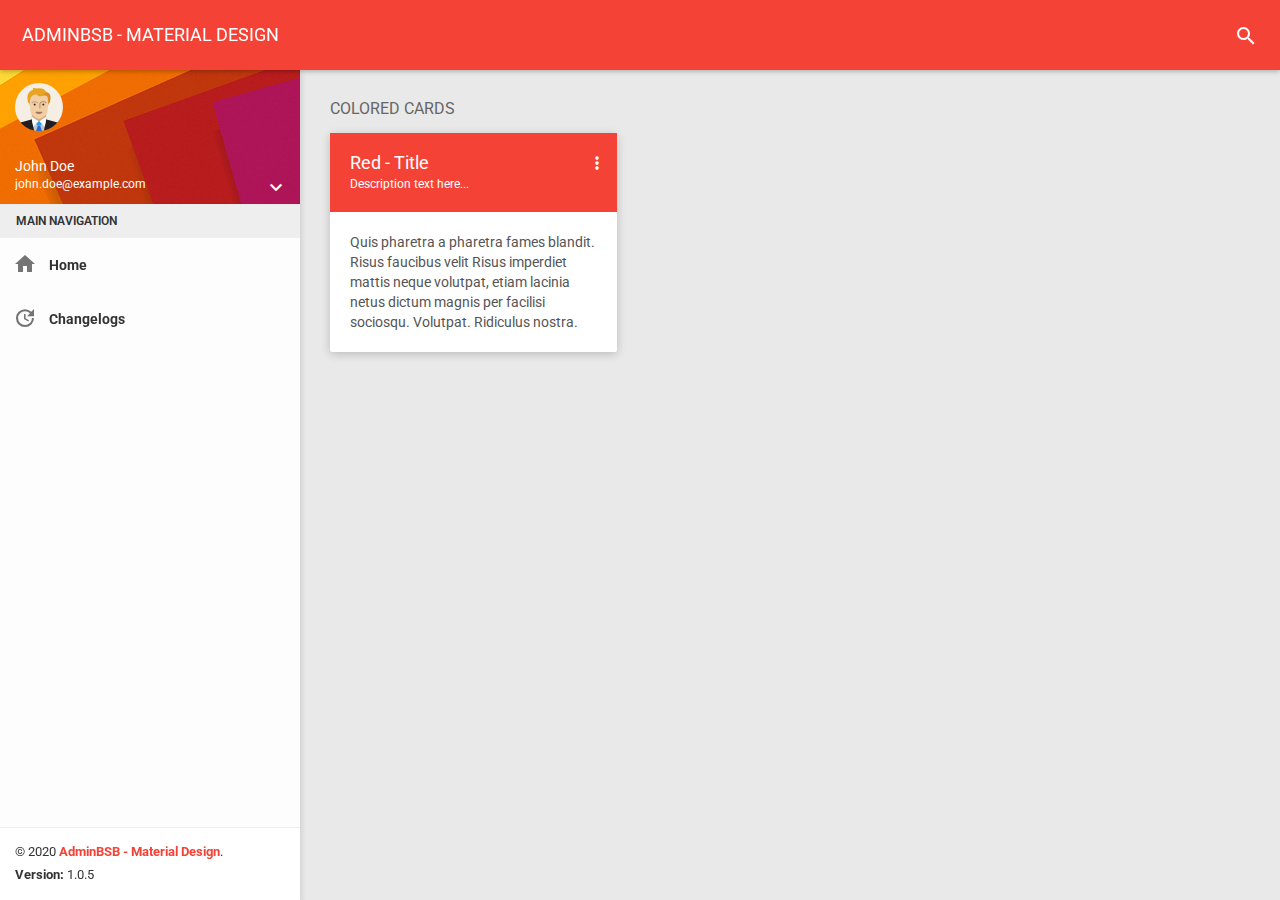
<file: index.html>
﻿<!DOCTYPE html>
<html>

<head>
    <meta charset="UTF-8">
    <meta content="width=device-width, initial-scale=1, maximum-scale=1, user-scalable=no" name="viewport">
    <title>Colored Card | Bootstrap Based Admin Template - Material Design</title>
    <link rel="icon" href="../../../favicon.ico" type="image/x-icon">

    <link href="https://fonts.googleapis.com/css?family=Roboto:400,700&subset=latin,cyrillic-ext" rel="stylesheet" type="text/css">
    <link href="https://fonts.googleapis.com/icon?family=Material+Icons" rel="stylesheet" type="text/css">

    <link href="css/bootstrap.css" rel="stylesheet">

    <link href="css/animate.min.css" rel="stylesheet" />
    <link href="css/style.css" rel="stylesheet">

    <link href="css/all-themes.min.css" rel="stylesheet" />
</head>

<body class="theme-red">
    <div class="page-loader-wrapper">
        <div class="loader">
            <div class="preloader">
                <div class="spinner-layer pl-red">
                    <div class="circle-clipper left">
                        <div class="circle"></div>
                    </div>
                    <div class="circle-clipper right">
                        <div class="circle"></div>
                    </div>
                </div>
            </div>
            <p>Please wait...</p>
        </div>
    </div>
    <div class="overlay"></div>
    <div class="search-bar">
        <div class="search-icon">
            <i class="material-icons">search</i>
        </div>
        <input type="text" placeholder="START TYPING...">
        <div class="close-search">
            <i class="material-icons">close</i>
        </div>
    </div>
    <!-- #END# Search Bar -->
    <!-- Top Bar -->
    <nav class="navbar">
        <div class="container-fluid">
            <div class="navbar-header">
                <a href="javascript:void(0);" class="navbar-toggle collapsed" data-toggle="collapse" data-target="#navbar-collapse" aria-expanded="false"></a>
                <a href="javascript:void(0);" class="bars"></a>
                <a class="navbar-brand" href="../../../index.html">ADMINBSB - MATERIAL DESIGN</a>
            </div>
            <div class="collapse navbar-collapse" id="navbar-collapse">
                <ul class="nav navbar-nav navbar-right">
                    <li><a href="javascript:void(0);" class="js-search" data-close="true"><i class="material-icons">search</i></a></li>
                </ul>
            </div>
        </div>
    </nav>
    <section>
        <aside id="leftsidebar" class="sidebar">
            <div class="user-info">
                <div class="image">
                    <img src="img/user.png" width="48" height="48" alt="User" />
                </div>
                <div class="info-container">
                    <div class="name" data-toggle="dropdown" aria-haspopup="true" aria-expanded="false">John Doe</div>
                    <div class="email">john.doe@example.com</div>
                    <div class="btn-group user-helper-dropdown">
                        <i class="material-icons" data-toggle="dropdown" aria-haspopup="true" aria-expanded="true">keyboard_arrow_down</i>
                        <ul class="dropdown-menu pull-right">
                            <li><a href="javascript:void(0);"><i class="material-icons">person</i>Profile</a></li>
                            <li role="separator" class="divider"></li>
                            <li><a href="javascript:void(0);"><i class="material-icons">favorite</i>Likes</a></li>
                            <li role="separator" class="divider"></li>
                            <li><a href="javascript:void(0);"><i class="material-icons">input</i>Sign Out</a></li>
                        </ul>
                    </div>
                </div>
            </div>
            <div class="menu">
                <ul class="list">
                    <li class="header">MAIN NAVIGATION</li>
                    <li>
                        <a href="index.html">
                            <i class="material-icons">home</i>
                            <span>Home</span>
                        </a>
                    </li>
                    <li>
                        <a href="../../changelogs.html">
                            <i class="material-icons">update</i>
                            <span>Changelogs</span>
                        </a>
                    </li>
                </ul>
            </div>
            <div class="legal">
                <div class="copyright">
                    &copy; 2020 <a href="javascript:void(0);">AdminBSB - Material Design</a>.
                </div>
                <div class="version">
                    <b>Version: </b> 1.0.5
                </div>
            </div>
        </aside>
    </section>

    <section class="content">
        <div class="container-fluid">
            <div class="block-header">
                <h2>COLORED CARDS</h2>
            </div>
            <div class="row clearfix">
                <div class="col-lg-4 col-md-4 col-sm-6 col-xs-12">
                    <div class="card">
                        <div class="header bg-red">
                            <h2>
                                Red - Title <small>Description text here...</small>
                            </h2>
                            <ul class="header-dropdown m-r--5">
                                <li class="dropdown">
                                    <a href="javascript:void(0);" class="dropdown-toggle" data-toggle="dropdown" role="button" aria-haspopup="true" aria-expanded="false">
                                        <i class="material-icons">more_vert</i>
                                    </a>
                                    <ul class="dropdown-menu pull-right">
                                        <li><a href="javascript:void(0);">Action</a></li>
                                        <li><a href="javascript:void(0);">Another action</a></li>
                                        <li><a href="javascript:void(0);">Something else here</a></li>
                                    </ul>
                                </li>
                            </ul>
                        </div>
                        <div class="body">
                            Quis pharetra a pharetra fames blandit. Risus faucibus velit Risus imperdiet mattis neque volutpat, etiam lacinia netus dictum magnis per facilisi sociosqu. Volutpat. Ridiculus nostra.
                        </div>
                    </div>
                </div>
            </div>
        </div>
    </section>
    <script src="js/jquery.js"></script>
    <script src="js/bootstrap.min.js"></script>
    <script src="js/admin.js"></script>
    <script src="js/colored.js"></script>

</body>
</html>
</file>
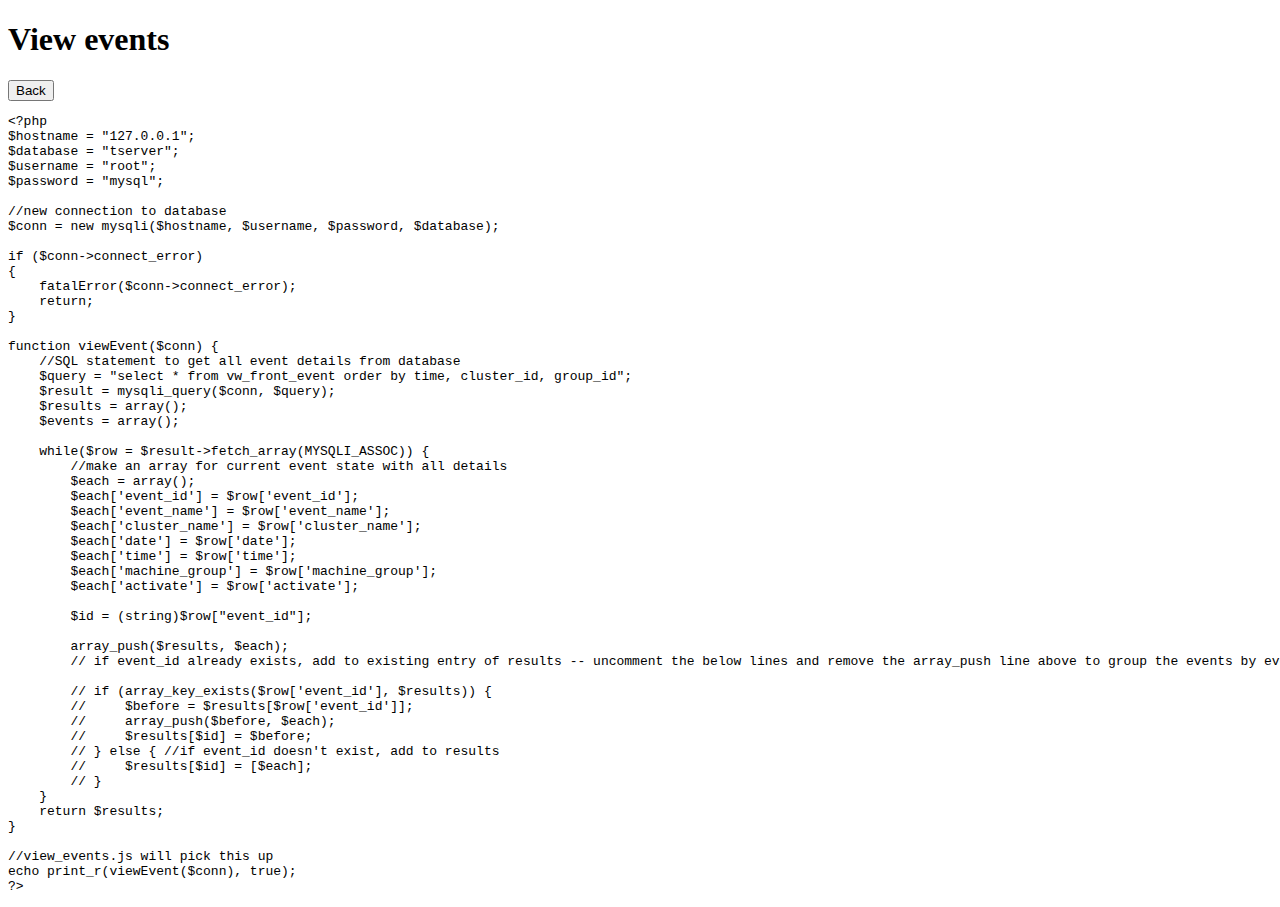
<file: view_events.html>
<!DOCTYPE html>
<html lang="en">

<head>
    <meta charset="UTF-8" />
    <title>View events</title>
    <script src="https://code.jquery.com/jquery-3.3.1.min.js"></script>
    <script type="text/javascript" src="js/view_events.js"></script>
</head>

<body>
    <h1>View events</h1>
    <button type="button" onclick="homePage()">Back</button>
</body>

<pre id="preTag"></pre>

</html>
</file>
<file: css/style.css>
﻿/* Navbar ====================================== */
.navbar {
  font-family: "Roboto", sans-serif;
  -webkit-border-radius: 0;
  -moz-border-radius: 0;
  -ms-border-radius: 0;
  border-radius: 0;
  -webkit-box-shadow: 0 1px 5px rgba(0, 0, 0, 0.3);
  -moz-box-shadow: 0 1px 5px rgba(0, 0, 0, 0.3);
  -ms-box-shadow: 0 1px 5px rgba(0, 0, 0, 0.3);
  box-shadow: 0 1px 5px rgba(0, 0, 0, 0.3);
  border: none;
  position: fixed;
  top: 0;
  left: 0;
  z-index: 12;
  width: 100%; }
  .navbar .navbar-brand {
    white-space: nowrap;
    -ms-text-overflow: ellipsis;
    -o-text-overflow: ellipsis;
    text-overflow: ellipsis;
    overflow: hidden; }
  .navbar .navbar-custom-right-menu {
    float: right; }
  .navbar .navbar-toggle {
    text-decoration: none;
    color: #fff;
    width: 20px;
    height: 20px;
    margin-top: -4px;
    margin-right: 17px; }
    .navbar .navbar-toggle:before {
      content: '\E8D5';
      font-family: 'Material Icons';
      font-size: 26px; }
  .navbar .navbar-collapse.in {
    overflow: visible; }

.ls-closed .sidebar {
  margin-left: -300px; }

.ls-closed section.content {
  margin-left: 15px; }

.ls-closed .bars:after, .ls-closed .bars:before {
  font-family: 'Material Icons';
  font-size: 24px;
  position: absolute;
  top: 18px;
  left: 20px;
  margin-right: 10px;
  -moz-transform: scale(0);
  -ms-transform: scale(0);
  -o-transform: scale(0);
  -webkit-transform: scale(0);
  transform: scale(0);
  -moz-transition: all 0.3s;
  -o-transition: all 0.3s;
  -webkit-transition: all 0.3s;
  transition: all 0.3s; }

.ls-closed .bars:before {
  content: '\E5D2';
  -moz-transform: scale(1);
  -ms-transform: scale(1);
  -o-transform: scale(1);
  -webkit-transform: scale(1);
  transform: scale(1); }

.ls-closed .bars:after {
  content: '\E5C4';
  -moz-transform: scale(0);
  -ms-transform: scale(0);
  -o-transform: scale(0);
  -webkit-transform: scale(0);
  transform: scale(0); }

.ls-closed .navbar-brand {
  margin-left: 30px; }

.overlay-open .bars:before {
  -moz-transform: scale(0);
  -ms-transform: scale(0);
  -o-transform: scale(0);
  -webkit-transform: scale(0);
  transform: scale(0); }

.overlay-open .bars:after {
  -moz-transform: scale(1);
  -ms-transform: scale(1);
  -o-transform: scale(1);
  -webkit-transform: scale(1);
  transform: scale(1); }

.navbar-header {
  padding: 10px 7px; }
  .navbar-header .bars {
    float: left;
    text-decoration: none; }

.navbar-nav > li > a {
  padding: 7px 7px 2px 7px;
  margin-top: 17px;
  margin-left: 5px; }

.navbar-nav .dropdown-menu {
  margin-top: -40px !important; }

.label-count {
  position: absolute;
  top: 2px;
  right: 6px;
  font-size: 10px;
  line-height: 15px;
  background-color: #000;
  padding: 0 4px;
  -webkit-border-radius: 3px;
  -moz-border-radius: 3px;
  -ms-border-radius: 3px;
  border-radius: 3px; }

.col-red .navbar .navbar-brand,
.col-red .navbar .navbar-brand:hover,
.col-red .navbar .navbar-brand:active,
.col-red .navbar .navbar-brand:focus {
  color: #fff; }

.col-red .navbar .nav > li > a:hover,
.col-red .navbar .nav > li > a:focus,
.col-red .navbar .nav .open > a,
.col-red .navbar .nav .open > a:hover,
.col-red .navbar .nav .open > a:focus {
  background-color: rgba(0, 0, 0, 0.05); }

.col-red .navbar .nav > li > a {
  color: #fff; }

.col-red .navbar .bars {
  float: left;
  padding: 10px 20px;
  font-size: 22px;
  color: #fff;
  margin-right: 10px;
  margin-left: -10px;
  margin-top: 4px; }

.col-red .navbar .bars:hover {
  background-color: rgba(0, 0, 0, 0.08); }

.col-pink .navbar .navbar-brand,
.col-pink .navbar .navbar-brand:hover,
.col-pink .navbar .navbar-brand:active,
.col-pink .navbar .navbar-brand:focus {
  color: #fff; }

.col-pink .navbar .nav > li > a:hover,
.col-pink .navbar .nav > li > a:focus,
.col-pink .navbar .nav .open > a,
.col-pink .navbar .nav .open > a:hover,
.col-pink .navbar .nav .open > a:focus {
  background-color: rgba(0, 0, 0, 0.05); }

.col-pink .navbar .nav > li > a {
  color: #fff; }

.col-pink .navbar .bars {
  float: left;
  padding: 10px 20px;
  font-size: 22px;
  color: #fff;
  margin-right: 10px;
  margin-left: -10px;
  margin-top: 4px; }

.col-pink .navbar .bars:hover {
  background-color: rgba(0, 0, 0, 0.08); }

.col-purple .navbar .navbar-brand,
.col-purple .navbar .navbar-brand:hover,
.col-purple .navbar .navbar-brand:active,
.col-purple .navbar .navbar-brand:focus {
  color: #fff; }

.col-purple .navbar .nav > li > a:hover,
.col-purple .navbar .nav > li > a:focus,
.col-purple .navbar .nav .open > a,
.col-purple .navbar .nav .open > a:hover,
.col-purple .navbar .nav .open > a:focus {
  background-color: rgba(0, 0, 0, 0.05); }

.col-purple .navbar .nav > li > a {
  color: #fff; }

.col-purple .navbar .bars {
  float: left;
  padding: 10px 20px;
  font-size: 22px;
  color: #fff;
  margin-right: 10px;
  margin-left: -10px;
  margin-top: 4px; }

.col-purple .navbar .bars:hover {
  background-color: rgba(0, 0, 0, 0.08); }

.col-deep-purple .navbar .navbar-brand,
.col-deep-purple .navbar .navbar-brand:hover,
.col-deep-purple .navbar .navbar-brand:active,
.col-deep-purple .navbar .navbar-brand:focus {
  color: #fff; }

.col-deep-purple .navbar .nav > li > a:hover,
.col-deep-purple .navbar .nav > li > a:focus,
.col-deep-purple .navbar .nav .open > a,
.col-deep-purple .navbar .nav .open > a:hover,
.col-deep-purple .navbar .nav .open > a:focus {
  background-color: rgba(0, 0, 0, 0.05); }

.col-deep-purple .navbar .nav > li > a {
  color: #fff; }

.col-deep-purple .navbar .bars {
  float: left;
  padding: 10px 20px;
  font-size: 22px;
  color: #fff;
  margin-right: 10px;
  margin-left: -10px;
  margin-top: 4px; }

.col-deep-purple .navbar .bars:hover {
  background-color: rgba(0, 0, 0, 0.08); }

.col-indigo .navbar .navbar-brand,
.col-indigo .navbar .navbar-brand:hover,
.col-indigo .navbar .navbar-brand:active,
.col-indigo .navbar .navbar-brand:focus {
  color: #fff; }

.col-indigo .navbar .nav > li > a:hover,
.col-indigo .navbar .nav > li > a:focus,
.col-indigo .navbar .nav .open > a,
.col-indigo .navbar .nav .open > a:hover,
.col-indigo .navbar .nav .open > a:focus {
  background-color: rgba(0, 0, 0, 0.05); }

.col-indigo .navbar .nav > li > a {
  color: #fff; }

.col-indigo .navbar .bars {
  float: left;
  padding: 10px 20px;
  font-size: 22px;
  color: #fff;
  margin-right: 10px;
  margin-left: -10px;
  margin-top: 4px; }

.col-indigo .navbar .bars:hover {
  background-color: rgba(0, 0, 0, 0.08); }

.col-blue .navbar .navbar-brand,
.col-blue .navbar .navbar-brand:hover,
.col-blue .navbar .navbar-brand:active,
.col-blue .navbar .navbar-brand:focus {
  color: #fff; }

.col-blue .navbar .nav > li > a:hover,
.col-blue .navbar .nav > li > a:focus,
.col-blue .navbar .nav .open > a,
.col-blue .navbar .nav .open > a:hover,
.col-blue .navbar .nav .open > a:focus {
  background-color: rgba(0, 0, 0, 0.05); }

.col-blue .navbar .nav > li > a {
  color: #fff; }

.col-blue .navbar .bars {
  float: left;
  padding: 10px 20px;
  font-size: 22px;
  color: #fff;
  margin-right: 10px;
  margin-left: -10px;
  margin-top: 4px; }

.col-blue .navbar .bars:hover {
  background-color: rgba(0, 0, 0, 0.08); }

.col-light-blue .navbar .navbar-brand,
.col-light-blue .navbar .navbar-brand:hover,
.col-light-blue .navbar .navbar-brand:active,
.col-light-blue .navbar .navbar-brand:focus {
  color: #fff; }

.col-light-blue .navbar .nav > li > a:hover,
.col-light-blue .navbar .nav > li > a:focus,
.col-light-blue .navbar .nav .open > a,
.col-light-blue .navbar .nav .open > a:hover,
.col-light-blue .navbar .nav .open > a:focus {
  background-color: rgba(0, 0, 0, 0.05); }

.col-light-blue .navbar .nav > li > a {
  color: #fff; }

.col-light-blue .navbar .bars {
  float: left;
  padding: 10px 20px;
  font-size: 22px;
  color: #fff;
  margin-right: 10px;
  margin-left: -10px;
  margin-top: 4px; }

.col-light-blue .navbar .bars:hover {
  background-color: rgba(0, 0, 0, 0.08); }

.col-cyan .navbar .navbar-brand,
.col-cyan .navbar .navbar-brand:hover,
.col-cyan .navbar .navbar-brand:active,
.col-cyan .navbar .navbar-brand:focus {
  color: #fff; }

.col-cyan .navbar .nav > li > a:hover,
.col-cyan .navbar .nav > li > a:focus,
.col-cyan .navbar .nav .open > a,
.col-cyan .navbar .nav .open > a:hover,
.col-cyan .navbar .nav .open > a:focus {
  background-color: rgba(0, 0, 0, 0.05); }

.col-cyan .navbar .nav > li > a {
  color: #fff; }

.col-cyan .navbar .bars {
  float: left;
  padding: 10px 20px;
  font-size: 22px;
  color: #fff;
  margin-right: 10px;
  margin-left: -10px;
  margin-top: 4px; }

.col-cyan .navbar .bars:hover {
  background-color: rgba(0, 0, 0, 0.08); }

.col-teal .navbar .navbar-brand,
.col-teal .navbar .navbar-brand:hover,
.col-teal .navbar .navbar-brand:active,
.col-teal .navbar .navbar-brand:focus {
  color: #fff; }

.col-teal .navbar .nav > li > a:hover,
.col-teal .navbar .nav > li > a:focus,
.col-teal .navbar .nav .open > a,
.col-teal .navbar .nav .open > a:hover,
.col-teal .navbar .nav .open > a:focus {
  background-color: rgba(0, 0, 0, 0.05); }

.col-teal .navbar .nav > li > a {
  color: #fff; }

.col-teal .navbar .bars {
  float: left;
  padding: 10px 20px;
  font-size: 22px;
  color: #fff;
  margin-right: 10px;
  margin-left: -10px;
  margin-top: 4px; }

.col-teal .navbar .bars:hover {
  background-color: rgba(0, 0, 0, 0.08); }

.col-green .navbar .navbar-brand,
.col-green .navbar .navbar-brand:hover,
.col-green .navbar .navbar-brand:active,
.col-green .navbar .navbar-brand:focus {
  color: #fff; }

.col-green .navbar .nav > li > a:hover,
.col-green .navbar .nav > li > a:focus,
.col-green .navbar .nav .open > a,
.col-green .navbar .nav .open > a:hover,
.col-green .navbar .nav .open > a:focus {
  background-color: rgba(0, 0, 0, 0.05); }

.col-green .navbar .nav > li > a {
  color: #fff; }

.col-green .navbar .bars {
  float: left;
  padding: 10px 20px;
  font-size: 22px;
  color: #fff;
  margin-right: 10px;
  margin-left: -10px;
  margin-top: 4px; }

.col-green .navbar .bars:hover {
  background-color: rgba(0, 0, 0, 0.08); }

.col-light-green .navbar .navbar-brand,
.col-light-green .navbar .navbar-brand:hover,
.col-light-green .navbar .navbar-brand:active,
.col-light-green .navbar .navbar-brand:focus {
  color: #fff; }

.col-light-green .navbar .nav > li > a:hover,
.col-light-green .navbar .nav > li > a:focus,
.col-light-green .navbar .nav .open > a,
.col-light-green .navbar .nav .open > a:hover,
.col-light-green .navbar .nav .open > a:focus {
  background-color: rgba(0, 0, 0, 0.05); }

.col-light-green .navbar .nav > li > a {
  color: #fff; }

.col-light-green .navbar .bars {
  float: left;
  padding: 10px 20px;
  font-size: 22px;
  color: #fff;
  margin-right: 10px;
  margin-left: -10px;
  margin-top: 4px; }

.col-light-green .navbar .bars:hover {
  background-color: rgba(0, 0, 0, 0.08); }

.col-lime .navbar .navbar-brand,
.col-lime .navbar .navbar-brand:hover,
.col-lime .navbar .navbar-brand:active,
.col-lime .navbar .navbar-brand:focus {
  color: #fff; }

.col-lime .navbar .nav > li > a:hover,
.col-lime .navbar .nav > li > a:focus,
.col-lime .navbar .nav .open > a,
.col-lime .navbar .nav .open > a:hover,
.col-lime .navbar .nav .open > a:focus {
  background-color: rgba(0, 0, 0, 0.05); }

.col-lime .navbar .nav > li > a {
  color: #fff; }

.col-lime .navbar .bars {
  float: left;
  padding: 10px 20px;
  font-size: 22px;
  color: #fff;
  margin-right: 10px;
  margin-left: -10px;
  margin-top: 4px; }

.col-lime .navbar .bars:hover {
  background-color: rgba(0, 0, 0, 0.08); }

.col-yellow .navbar .navbar-brand,
.col-yellow .navbar .navbar-brand:hover,
.col-yellow .navbar .navbar-brand:active,
.col-yellow .navbar .navbar-brand:focus {
  color: #fff; }

.col-yellow .navbar .nav > li > a:hover,
.col-yellow .navbar .nav > li > a:focus,
.col-yellow .navbar .nav .open > a,
.col-yellow .navbar .nav .open > a:hover,
.col-yellow .navbar .nav .open > a:focus {
  background-color: rgba(0, 0, 0, 0.05); }

.col-yellow .navbar .nav > li > a {
  color: #fff; }

.col-yellow .navbar .bars {
  float: left;
  padding: 10px 20px;
  font-size: 22px;
  color: #fff;
  margin-right: 10px;
  margin-left: -10px;
  margin-top: 4px; }

.col-yellow .navbar .bars:hover {
  background-color: rgba(0, 0, 0, 0.08); }

.col-amber .navbar .navbar-brand,
.col-amber .navbar .navbar-brand:hover,
.col-amber .navbar .navbar-brand:active,
.col-amber .navbar .navbar-brand:focus {
  color: #fff; }

.col-amber .navbar .nav > li > a:hover,
.col-amber .navbar .nav > li > a:focus,
.col-amber .navbar .nav .open > a,
.col-amber .navbar .nav .open > a:hover,
.col-amber .navbar .nav .open > a:focus {
  background-color: rgba(0, 0, 0, 0.05); }

.col-amber .navbar .nav > li > a {
  color: #fff; }

.col-amber .navbar .bars {
  float: left;
  padding: 10px 20px;
  font-size: 22px;
  color: #fff;
  margin-right: 10px;
  margin-left: -10px;
  margin-top: 4px; }

.col-amber .navbar .bars:hover {
  background-color: rgba(0, 0, 0, 0.08); }

.col-orange .navbar .navbar-brand,
.col-orange .navbar .navbar-brand:hover,
.col-orange .navbar .navbar-brand:active,
.col-orange .navbar .navbar-brand:focus {
  color: #fff; }

.col-orange .navbar .nav > li > a:hover,
.col-orange .navbar .nav > li > a:focus,
.col-orange .navbar .nav .open > a,
.col-orange .navbar .nav .open > a:hover,
.col-orange .navbar .nav .open > a:focus {
  background-color: rgba(0, 0, 0, 0.05); }

.col-orange .navbar .nav > li > a {
  color: #fff; }

.col-orange .navbar .bars {
  float: left;
  padding: 10px 20px;
  font-size: 22px;
  color: #fff;
  margin-right: 10px;
  margin-left: -10px;
  margin-top: 4px; }

.col-orange .navbar .bars:hover {
  background-color: rgba(0, 0, 0, 0.08); }

.col-deep-orange .navbar .navbar-brand,
.col-deep-orange .navbar .navbar-brand:hover,
.col-deep-orange .navbar .navbar-brand:active,
.col-deep-orange .navbar .navbar-brand:focus {
  color: #fff; }

.col-deep-orange .navbar .nav > li > a:hover,
.col-deep-orange .navbar .nav > li > a:focus,
.col-deep-orange .navbar .nav .open > a,
.col-deep-orange .navbar .nav .open > a:hover,
.col-deep-orange .navbar .nav .open > a:focus {
  background-color: rgba(0, 0, 0, 0.05); }

.col-deep-orange .navbar .nav > li > a {
  color: #fff; }

.col-deep-orange .navbar .bars {
  float: left;
  padding: 10px 20px;
  font-size: 22px;
  color: #fff;
  margin-right: 10px;
  margin-left: -10px;
  margin-top: 4px; }

.col-deep-orange .navbar .bars:hover {
  background-color: rgba(0, 0, 0, 0.08); }

.col-brown .navbar .navbar-brand,
.col-brown .navbar .navbar-brand:hover,
.col-brown .navbar .navbar-brand:active,
.col-brown .navbar .navbar-brand:focus {
  color: #fff; }

.col-brown .navbar .nav > li > a:hover,
.col-brown .navbar .nav > li > a:focus,
.col-brown .navbar .nav .open > a,
.col-brown .navbar .nav .open > a:hover,
.col-brown .navbar .nav .open > a:focus {
  background-color: rgba(0, 0, 0, 0.05); }

.col-brown .navbar .nav > li > a {
  color: #fff; }

.col-brown .navbar .bars {
  float: left;
  padding: 10px 20px;
  font-size: 22px;
  color: #fff;
  margin-right: 10px;
  margin-left: -10px;
  margin-top: 4px; }

.col-brown .navbar .bars:hover {
  background-color: rgba(0, 0, 0, 0.08); }

.col-grey .navbar .navbar-brand,
.col-grey .navbar .navbar-brand:hover,
.col-grey .navbar .navbar-brand:active,
.col-grey .navbar .navbar-brand:focus {
  color: #fff; }

.col-grey .navbar .nav > li > a:hover,
.col-grey .navbar .nav > li > a:focus,
.col-grey .navbar .nav .open > a,
.col-grey .navbar .nav .open > a:hover,
.col-grey .navbar .nav .open > a:focus {
  background-color: rgba(0, 0, 0, 0.05); }

.col-grey .navbar .nav > li > a {
  color: #fff; }

.col-grey .navbar .bars {
  float: left;
  padding: 10px 20px;
  font-size: 22px;
  color: #fff;
  margin-right: 10px;
  margin-left: -10px;
  margin-top: 4px; }

.col-grey .navbar .bars:hover {
  background-color: rgba(0, 0, 0, 0.08); }

.col-blue-grey .navbar .navbar-brand,
.col-blue-grey .navbar .navbar-brand:hover,
.col-blue-grey .navbar .navbar-brand:active,
.col-blue-grey .navbar .navbar-brand:focus {
  color: #fff; }

.col-blue-grey .navbar .nav > li > a:hover,
.col-blue-grey .navbar .nav > li > a:focus,
.col-blue-grey .navbar .nav .open > a,
.col-blue-grey .navbar .nav .open > a:hover,
.col-blue-grey .navbar .nav .open > a:focus {
  background-color: rgba(0, 0, 0, 0.05); }

.col-blue-grey .navbar .nav > li > a {
  color: #fff; }

.col-blue-grey .navbar .bars {
  float: left;
  padding: 10px 20px;
  font-size: 22px;
  color: #fff;
  margin-right: 10px;
  margin-left: -10px;
  margin-top: 4px; }

.col-blue-grey .navbar .bars:hover {
  background-color: rgba(0, 0, 0, 0.08); }

.col-black .navbar .navbar-brand,
.col-black .navbar .navbar-brand:hover,
.col-black .navbar .navbar-brand:active,
.col-black .navbar .navbar-brand:focus {
  color: #fff; }

.col-black .navbar .nav > li > a:hover,
.col-black .navbar .nav > li > a:focus,
.col-black .navbar .nav .open > a,
.col-black .navbar .nav .open > a:hover,
.col-black .navbar .nav .open > a:focus {
  background-color: rgba(0, 0, 0, 0.05); }

.col-black .navbar .nav > li > a {
  color: #fff; }

.col-black .navbar .bars {
  float: left;
  padding: 10px 20px;
  font-size: 22px;
  color: #fff;
  margin-right: 10px;
  margin-left: -10px;
  margin-top: 4px; }

.col-black .navbar .bars:hover {
  background-color: rgba(0, 0, 0, 0.08); }

.col-white .navbar .navbar-brand,
.col-white .navbar .navbar-brand:hover,
.col-white .navbar .navbar-brand:active,
.col-white .navbar .navbar-brand:focus {
  color: #fff; }

.col-white .navbar .nav > li > a:hover,
.col-white .navbar .nav > li > a:focus,
.col-white .navbar .nav .open > a,
.col-white .navbar .nav .open > a:hover,
.col-white .navbar .nav .open > a:focus {
  background-color: rgba(0, 0, 0, 0.05); }

.col-white .navbar .nav > li > a {
  color: #fff; }

.col-white .navbar .bars {
  float: left;
  padding: 10px 20px;
  font-size: 22px;
  color: #fff;
  margin-right: 10px;
  margin-left: -10px;
  margin-top: 4px; }

.col-white .navbar .bars:hover {
  background-color: rgba(0, 0, 0, 0.08); }

/* Material Icons ============================== */
.material-icons.md-18 {
  font-size: 18px; }

.material-icons.md-24 {
  font-size: 24px; }

.material-icons.md-26 {
  font-size: 26px; }

.material-icons.md-28 {
  font-size: 28px; }

.material-icons.md-30 {
  font-size: 30px; }

.material-icons.md-32 {
  font-size: 32px; }

.material-icons.md-36 {
  font-size: 36px; }

.material-icons.md-48 {
  font-size: 48px; }

/* Helpers ===================================== */
.m-l--125 {
  margin-left: -125px; }

.m-t--125 {
  margin-top: -125px; }

.m-r--125 {
  margin-right: -125px; }

.m-b--125 {
  margin-bottom: -125px; }

.m-l--120 {
  margin-left: -120px; }

.m-t--120 {
  margin-top: -120px; }

.m-r--120 {
  margin-right: -120px; }

.m-b--120 {
  margin-bottom: -120px; }

.m-l--115 {
  margin-left: -115px; }

.m-t--115 {
  margin-top: -115px; }

.m-r--115 {
  margin-right: -115px; }

.m-b--115 {
  margin-bottom: -115px; }

.m-l--110 {
  margin-left: -110px; }

.m-t--110 {
  margin-top: -110px; }

.m-r--110 {
  margin-right: -110px; }

.m-b--110 {
  margin-bottom: -110px; }

.m-l--105 {
  margin-left: -105px; }

.m-t--105 {
  margin-top: -105px; }

.m-r--105 {
  margin-right: -105px; }

.m-b--105 {
  margin-bottom: -105px; }

.m-l--100 {
  margin-left: -100px; }

.m-t--100 {
  margin-top: -100px; }

.m-r--100 {
  margin-right: -100px; }

.m-b--100 {
  margin-bottom: -100px; }

.m-l--95 {
  margin-left: -95px; }

.m-t--95 {
  margin-top: -95px; }

.m-r--95 {
  margin-right: -95px; }

.m-b--95 {
  margin-bottom: -95px; }

.m-l--90 {
  margin-left: -90px; }

.m-t--90 {
  margin-top: -90px; }

.m-r--90 {
  margin-right: -90px; }

.m-b--90 {
  margin-bottom: -90px; }

.m-l--85 {
  margin-left: -85px; }

.m-t--85 {
  margin-top: -85px; }

.m-r--85 {
  margin-right: -85px; }

.m-b--85 {
  margin-bottom: -85px; }

.m-l--80 {
  margin-left: -80px; }

.m-t--80 {
  margin-top: -80px; }

.m-r--80 {
  margin-right: -80px; }

.m-b--80 {
  margin-bottom: -80px; }

.m-l--75 {
  margin-left: -75px; }

.m-t--75 {
  margin-top: -75px; }

.m-r--75 {
  margin-right: -75px; }

.m-b--75 {
  margin-bottom: -75px; }

.m-l--70 {
  margin-left: -70px; }

.m-t--70 {
  margin-top: -70px; }

.m-r--70 {
  margin-right: -70px; }

.m-b--70 {
  margin-bottom: -70px; }

.m-l--65 {
  margin-left: -65px; }

.m-t--65 {
  margin-top: -65px; }

.m-r--65 {
  margin-right: -65px; }

.m-b--65 {
  margin-bottom: -65px; }

.m-l--60 {
  margin-left: -60px; }

.m-t--60 {
  margin-top: -60px; }

.m-r--60 {
  margin-right: -60px; }

.m-b--60 {
  margin-bottom: -60px; }

.m-l--55 {
  margin-left: -55px; }

.m-t--55 {
  margin-top: -55px; }

.m-r--55 {
  margin-right: -55px; }

.m-b--55 {
  margin-bottom: -55px; }

.m-l--50 {
  margin-left: -50px; }

.m-t--50 {
  margin-top: -50px; }

.m-r--50 {
  margin-right: -50px; }

.m-b--50 {
  margin-bottom: -50px; }

.m-l--45 {
  margin-left: -45px; }

.m-t--45 {
  margin-top: -45px; }

.m-r--45 {
  margin-right: -45px; }

.m-b--45 {
  margin-bottom: -45px; }

.m-l--40 {
  margin-left: -40px; }

.m-t--40 {
  margin-top: -40px; }

.m-r--40 {
  margin-right: -40px; }

.m-b--40 {
  margin-bottom: -40px; }

.m-l--35 {
  margin-left: -35px; }

.m-t--35 {
  margin-top: -35px; }

.m-r--35 {
  margin-right: -35px; }

.m-b--35 {
  margin-bottom: -35px; }

.m-l--30 {
  margin-left: -30px; }

.m-t--30 {
  margin-top: -30px; }

.m-r--30 {
  margin-right: -30px; }

.m-b--30 {
  margin-bottom: -30px; }

.m-l--25 {
  margin-left: -25px; }

.m-t--25 {
  margin-top: -25px; }

.m-r--25 {
  margin-right: -25px; }

.m-b--25 {
  margin-bottom: -25px; }

.m-l--20 {
  margin-left: -20px; }

.m-t--20 {
  margin-top: -20px; }

.m-r--20 {
  margin-right: -20px; }

.m-b--20 {
  margin-bottom: -20px; }

.m-l--15 {
  margin-left: -15px; }

.m-t--15 {
  margin-top: -15px; }

.m-r--15 {
  margin-right: -15px; }

.m-b--15 {
  margin-bottom: -15px; }

.m-l--10 {
  margin-left: -10px; }

.m-t--10 {
  margin-top: -10px; }

.m-r--10 {
  margin-right: -10px; }

.m-b--10 {
  margin-bottom: -10px; }

.m-l--5 {
  margin-left: -5px; }

.m-t--5 {
  margin-top: -5px; }

.m-r--5 {
  margin-right: -5px; }

.m-b--5 {
  margin-bottom: -5px; }

.m-l-0 {
  margin-left: 0px; }

.m-t-0 {
  margin-top: 0px; }

.m-r-0 {
  margin-right: 0px; }

.m-b-0 {
  margin-bottom: 0px; }

.m-l-5 {
  margin-left: 5px; }

.m-t-5 {
  margin-top: 5px; }

.m-r-5 {
  margin-right: 5px; }

.m-b-5 {
  margin-bottom: 5px; }

.m-l-10 {
  margin-left: 10px; }

.m-t-10 {
  margin-top: 10px; }

.m-r-10 {
  margin-right: 10px; }

.m-b-10 {
  margin-bottom: 10px; }

.m-l-15 {
  margin-left: 15px; }

.m-t-15 {
  margin-top: 15px; }

.m-r-15 {
  margin-right: 15px; }

.m-b-15 {
  margin-bottom: 15px; }

.m-l-20 {
  margin-left: 20px; }

.m-t-20 {
  margin-top: 20px; }

.m-r-20 {
  margin-right: 20px; }

.m-b-20 {
  margin-bottom: 20px; }

.m-l-25 {
  margin-left: 25px; }

.m-t-25 {
  margin-top: 25px; }

.m-r-25 {
  margin-right: 25px; }

.m-b-25 {
  margin-bottom: 25px; }

.m-l-30 {
  margin-left: 30px; }

.m-t-30 {
  margin-top: 30px; }

.m-r-30 {
  margin-right: 30px; }

.m-b-30 {
  margin-bottom: 30px; }

.m-l-35 {
  margin-left: 35px; }

.m-t-35 {
  margin-top: 35px; }

.m-r-35 {
  margin-right: 35px; }

.m-b-35 {
  margin-bottom: 35px; }

.m-l-40 {
  margin-left: 40px; }

.m-t-40 {
  margin-top: 40px; }

.m-r-40 {
  margin-right: 40px; }

.m-b-40 {
  margin-bottom: 40px; }

.m-l-45 {
  margin-left: 45px; }

.m-t-45 {
  margin-top: 45px; }

.m-r-45 {
  margin-right: 45px; }

.m-b-45 {
  margin-bottom: 45px; }

.m-l-50 {
  margin-left: 50px; }

.m-t-50 {
  margin-top: 50px; }

.m-r-50 {
  margin-right: 50px; }

.m-b-50 {
  margin-bottom: 50px; }

.m-l-55 {
  margin-left: 55px; }

.m-t-55 {
  margin-top: 55px; }

.m-r-55 {
  margin-right: 55px; }

.m-b-55 {
  margin-bottom: 55px; }

.m-l-60 {
  margin-left: 60px; }

.m-t-60 {
  margin-top: 60px; }

.m-r-60 {
  margin-right: 60px; }

.m-b-60 {
  margin-bottom: 60px; }

.m-l-65 {
  margin-left: 65px; }

.m-t-65 {
  margin-top: 65px; }

.m-r-65 {
  margin-right: 65px; }

.m-b-65 {
  margin-bottom: 65px; }

.m-l-70 {
  margin-left: 70px; }

.m-t-70 {
  margin-top: 70px; }

.m-r-70 {
  margin-right: 70px; }

.m-b-70 {
  margin-bottom: 70px; }

.m-l-75 {
  margin-left: 75px; }

.m-t-75 {
  margin-top: 75px; }

.m-r-75 {
  margin-right: 75px; }

.m-b-75 {
  margin-bottom: 75px; }

.m-l-80 {
  margin-left: 80px; }

.m-t-80 {
  margin-top: 80px; }

.m-r-80 {
  margin-right: 80px; }

.m-b-80 {
  margin-bottom: 80px; }

.m-l-85 {
  margin-left: 85px; }

.m-t-85 {
  margin-top: 85px; }

.m-r-85 {
  margin-right: 85px; }

.m-b-85 {
  margin-bottom: 85px; }

.m-l-90 {
  margin-left: 90px; }

.m-t-90 {
  margin-top: 90px; }

.m-r-90 {
  margin-right: 90px; }

.m-b-90 {
  margin-bottom: 90px; }

.m-l-95 {
  margin-left: 95px; }

.m-t-95 {
  margin-top: 95px; }

.m-r-95 {
  margin-right: 95px; }

.m-b-95 {
  margin-bottom: 95px; }

.m-l-100 {
  margin-left: 100px; }

.m-t-100 {
  margin-top: 100px; }

.m-r-100 {
  margin-right: 100px; }

.m-b-100 {
  margin-bottom: 100px; }

.m-l-105 {
  margin-left: 105px; }

.m-t-105 {
  margin-top: 105px; }

.m-r-105 {
  margin-right: 105px; }

.m-b-105 {
  margin-bottom: 105px; }

.m-l-110 {
  margin-left: 110px; }

.m-t-110 {
  margin-top: 110px; }

.m-r-110 {
  margin-right: 110px; }

.m-b-110 {
  margin-bottom: 110px; }

.m-l-115 {
  margin-left: 115px; }

.m-t-115 {
  margin-top: 115px; }

.m-r-115 {
  margin-right: 115px; }

.m-b-115 {
  margin-bottom: 115px; }

.m-l-120 {
  margin-left: 120px; }

.m-t-120 {
  margin-top: 120px; }

.m-r-120 {
  margin-right: 120px; }

.m-b-120 {
  margin-bottom: 120px; }

.m-l-125 {
  margin-left: 125px; }

.m-t-125 {
  margin-top: 125px; }

.m-r-125 {
  margin-right: 125px; }

.m-b-125 {
  margin-bottom: 125px; }

.margin-0 {
  margin: 0; }

.p-l-0 {
  padding-left: 0px; }

.p-t-0 {
  padding-top: 0px; }

.p-r-0 {
  padding-right: 0px; }

.p-b-0 {
  padding-bottom: 0px; }

.p-l-5 {
  padding-left: 5px; }

.p-t-5 {
  padding-top: 5px; }

.p-r-5 {
  padding-right: 5px; }

.p-b-5 {
  padding-bottom: 5px; }

.p-l-10 {
  padding-left: 10px; }

.p-t-10 {
  padding-top: 10px; }

.p-r-10 {
  padding-right: 10px; }

.p-b-10 {
  padding-bottom: 10px; }

.p-l-15 {
  padding-left: 15px; }

.p-t-15 {
  padding-top: 15px; }

.p-r-15 {
  padding-right: 15px; }

.p-b-15 {
  padding-bottom: 15px; }

.p-l-20 {
  padding-left: 20px; }

.p-t-20 {
  padding-top: 20px; }

.p-r-20 {
  padding-right: 20px; }

.p-b-20 {
  padding-bottom: 20px; }

.p-l-25 {
  padding-left: 25px; }

.p-t-25 {
  padding-top: 25px; }

.p-r-25 {
  padding-right: 25px; }

.p-b-25 {
  padding-bottom: 25px; }

.p-l-30 {
  padding-left: 30px; }

.p-t-30 {
  padding-top: 30px; }

.p-r-30 {
  padding-right: 30px; }

.p-b-30 {
  padding-bottom: 30px; }

.p-l-35 {
  padding-left: 35px; }

.p-t-35 {
  padding-top: 35px; }

.p-r-35 {
  padding-right: 35px; }

.p-b-35 {
  padding-bottom: 35px; }

.p-l-40 {
  padding-left: 40px; }

.p-t-40 {
  padding-top: 40px; }

.p-r-40 {
  padding-right: 40px; }

.p-b-40 {
  padding-bottom: 40px; }

.p-l-45 {
  padding-left: 45px; }

.p-t-45 {
  padding-top: 45px; }

.p-r-45 {
  padding-right: 45px; }

.p-b-45 {
  padding-bottom: 45px; }

.p-l-50 {
  padding-left: 50px; }

.p-t-50 {
  padding-top: 50px; }

.p-r-50 {
  padding-right: 50px; }

.p-b-50 {
  padding-bottom: 50px; }

.p-l-55 {
  padding-left: 55px; }

.p-t-55 {
  padding-top: 55px; }

.p-r-55 {
  padding-right: 55px; }

.p-b-55 {
  padding-bottom: 55px; }

.p-l-60 {
  padding-left: 60px; }

.p-t-60 {
  padding-top: 60px; }

.p-r-60 {
  padding-right: 60px; }

.p-b-60 {
  padding-bottom: 60px; }

.p-l-65 {
  padding-left: 65px; }

.p-t-65 {
  padding-top: 65px; }

.p-r-65 {
  padding-right: 65px; }

.p-b-65 {
  padding-bottom: 65px; }

.p-l-70 {
  padding-left: 70px; }

.p-t-70 {
  padding-top: 70px; }

.p-r-70 {
  padding-right: 70px; }

.p-b-70 {
  padding-bottom: 70px; }

.p-l-75 {
  padding-left: 75px; }

.p-t-75 {
  padding-top: 75px; }

.p-r-75 {
  padding-right: 75px; }

.p-b-75 {
  padding-bottom: 75px; }

.p-l-80 {
  padding-left: 80px; }

.p-t-80 {
  padding-top: 80px; }

.p-r-80 {
  padding-right: 80px; }

.p-b-80 {
  padding-bottom: 80px; }

.p-l-85 {
  padding-left: 85px; }

.p-t-85 {
  padding-top: 85px; }

.p-r-85 {
  padding-right: 85px; }

.p-b-85 {
  padding-bottom: 85px; }

.p-l-90 {
  padding-left: 90px; }

.p-t-90 {
  padding-top: 90px; }

.p-r-90 {
  padding-right: 90px; }

.p-b-90 {
  padding-bottom: 90px; }

.p-l-95 {
  padding-left: 95px; }

.p-t-95 {
  padding-top: 95px; }

.p-r-95 {
  padding-right: 95px; }

.p-b-95 {
  padding-bottom: 95px; }

.p-l-100 {
  padding-left: 100px; }

.p-t-100 {
  padding-top: 100px; }

.p-r-100 {
  padding-right: 100px; }

.p-b-100 {
  padding-bottom: 100px; }

.p-l-105 {
  padding-left: 105px; }

.p-t-105 {
  padding-top: 105px; }

.p-r-105 {
  padding-right: 105px; }

.p-b-105 {
  padding-bottom: 105px; }

.p-l-110 {
  padding-left: 110px; }

.p-t-110 {
  padding-top: 110px; }

.p-r-110 {
  padding-right: 110px; }

.p-b-110 {
  padding-bottom: 110px; }

.p-l-115 {
  padding-left: 115px; }

.p-t-115 {
  padding-top: 115px; }

.p-r-115 {
  padding-right: 115px; }

.p-b-115 {
  padding-bottom: 115px; }

.p-l-120 {
  padding-left: 120px; }

.p-t-120 {
  padding-top: 120px; }

.p-r-120 {
  padding-right: 120px; }

.p-b-120 {
  padding-bottom: 120px; }

.p-l-125 {
  padding-left: 125px; }

.p-t-125 {
  padding-top: 125px; }

.p-r-125 {
  padding-right: 125px; }

.p-b-125 {
  padding-bottom: 125px; }

.padding-0 {
  padding: 0; }

.font-6 {
  font-size: 6px; }

.font-7 {
  font-size: 7px; }

.font-8 {
  font-size: 8px; }

.font-9 {
  font-size: 9px; }

.font-10 {
  font-size: 10px; }

.font-11 {
  font-size: 11px; }

.font-12 {
  font-size: 12px; }

.font-13 {
  font-size: 13px; }

.font-14 {
  font-size: 14px; }

.font-15 {
  font-size: 15px; }

.font-16 {
  font-size: 16px; }

.font-17 {
  font-size: 17px; }

.font-18 {
  font-size: 18px; }

.font-19 {
  font-size: 19px; }

.font-20 {
  font-size: 20px; }

.font-21 {
  font-size: 21px; }

.font-22 {
  font-size: 22px; }

.font-23 {
  font-size: 23px; }

.font-24 {
  font-size: 24px; }

.font-25 {
  font-size: 25px; }

.font-26 {
  font-size: 26px; }

.font-27 {
  font-size: 27px; }

.font-28 {
  font-size: 28px; }

.font-29 {
  font-size: 29px; }

.font-30 {
  font-size: 30px; }

.font-31 {
  font-size: 31px; }

.font-32 {
  font-size: 32px; }

.font-33 {
  font-size: 33px; }

.font-34 {
  font-size: 34px; }

.font-35 {
  font-size: 35px; }

.font-36 {
  font-size: 36px; }

.font-37 {
  font-size: 37px; }

.font-38 {
  font-size: 38px; }

.font-39 {
  font-size: 39px; }

.font-40 {
  font-size: 40px; }

.font-41 {
  font-size: 41px; }

.font-42 {
  font-size: 42px; }

.font-43 {
  font-size: 43px; }

.font-44 {
  font-size: 44px; }

.font-45 {
  font-size: 45px; }

.font-46 {
  font-size: 46px; }

.font-47 {
  font-size: 47px; }

.font-48 {
  font-size: 48px; }

.font-49 {
  font-size: 49px; }

.font-50 {
  font-size: 50px; }

.align-left {
  text-align: left; }

.align-center {
  text-align: center; }

.align-right {
  text-align: right; }

.align-justify {
  text-align: justify; }

.no-resize {
  resize: none; }

.font-bold {
  font-weight: bold; }

.font-italic {
  font-style: italic; }

.font-underline {
  text-decoration: underline; }

.font-line-through {
  text-decoration: line-through; }

.font-overline {
  text-decoration: overline; }

.block-header {
  margin-bottom: 15px; }
  .block-header h2 {
    margin: 0 !important;
    color: #666 !important;
    font-weight: normal;
    font-size: 16px; }
    .block-header h2 small {
      display: block;
      font-size: 12px;
      margin-top: 8px;
      color: #888; }
      .block-header h2 small a {
        font-weight: bold;
        color: #777; }

.bg-red {
  background-color: #F44336 !important;
  color: #fff; }
  .bg-red .content .text,
  .bg-red .content .number {
    color: #fff !important; }

.bg-pink {
  background-color: #E91E63 !important;
  color: #fff; }
  .bg-pink .content .text,
  .bg-pink .content .number {
    color: #fff !important; }

.bg-purple {
  background-color: #9C27B0 !important;
  color: #fff; }
  .bg-purple .content .text,
  .bg-purple .content .number {
    color: #fff !important; }

.bg-deep-purple {
  background-color: #673AB7 !important;
  color: #fff; }
  .bg-deep-purple .content .text,
  .bg-deep-purple .content .number {
    color: #fff !important; }

.bg-indigo {
  background-color: #3F51B5 !important;
  color: #fff; }
  .bg-indigo .content .text,
  .bg-indigo .content .number {
    color: #fff !important; }

.bg-blue {
  background-color: #2196F3 !important;
  color: #fff; }
  .bg-blue .content .text,
  .bg-blue .content .number {
    color: #fff !important; }

.bg-light-blue {
  background-color: #03A9F4 !important;
  color: #fff; }
  .bg-light-blue .content .text,
  .bg-light-blue .content .number {
    color: #fff !important; }

.bg-cyan {
  background-color: #00BCD4 !important;
  color: #fff; }
  .bg-cyan .content .text,
  .bg-cyan .content .number {
    color: #fff !important; }

.bg-teal {
  background-color: #009688 !important;
  color: #fff; }
  .bg-teal .content .text,
  .bg-teal .content .number {
    color: #fff !important; }

.bg-green {
  background-color: #4CAF50 !important;
  color: #fff; }
  .bg-green .content .text,
  .bg-green .content .number {
    color: #fff !important; }

.bg-light-green {
  background-color: #8BC34A !important;
  color: #fff; }
  .bg-light-green .content .text,
  .bg-light-green .content .number {
    color: #fff !important; }

.bg-lime {
  background-color: #CDDC39 !important;
  color: #fff; }
  .bg-lime .content .text,
  .bg-lime .content .number {
    color: #fff !important; }

.bg-yellow {
  background-color: #ffe821 !important;
  color: #fff; }
  .bg-yellow .content .text,
  .bg-yellow .content .number {
    color: #fff !important; }

.bg-amber {
  background-color: #FFC107 !important;
  color: #fff; }
  .bg-amber .content .text,
  .bg-amber .content .number {
    color: #fff !important; }

.bg-orange {
  background-color: #FF9800 !important;
  color: #fff; }
  .bg-orange .content .text,
  .bg-orange .content .number {
    color: #fff !important; }

.bg-deep-orange {
  background-color: #FF5722 !important;
  color: #fff; }
  .bg-deep-orange .content .text,
  .bg-deep-orange .content .number {
    color: #fff !important; }

.bg-brown {
  background-color: #795548 !important;
  color: #fff; }
  .bg-brown .content .text,
  .bg-brown .content .number {
    color: #fff !important; }

.bg-grey {
  background-color: #9E9E9E !important;
  color: #fff; }
  .bg-grey .content .text,
  .bg-grey .content .number {
    color: #fff !important; }

.bg-blue-grey {
  background-color: #607D8B !important;
  color: #fff; }
  .bg-blue-grey .content .text,
  .bg-blue-grey .content .number {
    color: #fff !important; }

.bg-black {
  background-color: #000000 !important;
  color: #fff; }
  .bg-black .content .text,
  .bg-black .content .number {
    color: #fff !important; }

.bg-white {
  background-color: #ffffff !important;
  color: #fff; }
  .bg-white .content .text,
  .bg-white .content .number {
    color: #fff !important; }

.col-red {
  color: #F44336 !important; }

.col-pink {
  color: #E91E63 !important; }

.col-purple {
  color: #9C27B0 !important; }

.col-deep-purple {
  color: #673AB7 !important; }

.col-indigo {
  color: #3F51B5 !important; }

.col-blue {
  color: #2196F3 !important; }

.col-light-blue {
  color: #03A9F4 !important; }

.col-cyan {
  color: #00BCD4 !important; }

.col-teal {
  color: #009688 !important; }

.col-green {
  color: #4CAF50 !important; }

.col-light-green {
  color: #8BC34A !important; }

.col-lime {
  color: #CDDC39 !important; }

.col-yellow {
  color: #ffe821 !important; }

.col-amber {
  color: #FFC107 !important; }

.col-orange {
  color: #FF9800 !important; }

.col-deep-orange {
  color: #FF5722 !important; }

.col-brown {
  color: #795548 !important; }

.col-grey {
  color: #9E9E9E !important; }

.col-blue-grey {
  color: #607D8B !important; }

.col-black {
  color: #000000 !important; }

.col-white {
  color: #ffffff !important; }

/* Custom Animate ============================== */
@-ms-keyframes spin {
  from {
    -ms-transform: rotate(0deg);
    -moz-transform: rotate(0deg);
    -o-transform: rotate(0deg);
    -webkit-transform: rotate(0deg);
    transform: rotate(0deg); }
  to {
    -ms-transform: rotate(360deg);
    -moz-transform: rotate(360deg);
    -o-transform: rotate(360deg);
    -webkit-transform: rotate(360deg);
    transform: rotate(360deg); } }

@-moz-keyframes spin {
  from {
    -moz-transform: rotate(0deg);
    -ms-transform: rotate(0deg);
    -o-transform: rotate(0deg);
    -webkit-transform: rotate(0deg);
    transform: rotate(0deg); }
  to {
    -moz-transform: rotate(360deg);
    -ms-transform: rotate(360deg);
    -o-transform: rotate(360deg);
    -webkit-transform: rotate(360deg);
    transform: rotate(360deg); } }

@-webkit-keyframes spin {
  from {
    -webkit-transform: rotate(0deg);
    -moz-transform: rotate(0deg);
    -ms-transform: rotate(0deg);
    -o-transform: rotate(0deg);
    transform: rotate(0deg); }
  to {
    -webkit-transform: rotate(360deg);
    -moz-transform: rotate(360deg);
    -ms-transform: rotate(360deg);
    -o-transform: rotate(360deg);
    transform: rotate(360deg); } }

@keyframes spin {
  from {
    -moz-transform: rotate(0deg);
    -ms-transform: rotate(0deg);
    -o-transform: rotate(0deg);
    -webkit-transform: rotate(0deg);
    transform: rotate(0deg); }
  to {
    -moz-transform: rotate(360deg);
    -ms-transform: rotate(360deg);
    -o-transform: rotate(360deg);
    -webkit-transform: rotate(360deg);
    transform: rotate(360deg); } }

/* Demo ======================================== */
.demo-button-sizes .btn {
  margin-bottom: 5px; }

.icon-button-demo button {
  margin-right: 5px;
  margin-bottom: 12px; }

.icon-and-text-button-demo button {
  margin-right: 5px;
  margin-bottom: 12px;
  width: 16.66666666666667%; }

.button-demo ul {
  padding-left: 0; }
  .button-demo ul li {
    list-style: none;
    padding-left: 0;
    display: inline-block;
    margin-right: 7px; }
    .button-demo ul li .btn {
      display: block;
      min-width: 175px; }

.button-demo .btn {
  margin-right: 8px;
  margin-bottom: 13px;
  min-width: 120px; }

.demo-button-groups .btn-group {
  margin-right: 10px; }

.demo-button-toolbar .btn-toolbar {
  float: left;
  margin-right: 25px; }

.demo-button-nesting > .btn-group {
  margin-right: 15px; }

.demo-single-button-dropdowns > .btn-group {
  margin-right: 10px; }

.demo-splite-button-dropdowns > .btn-group {
  margin-right: 10px; }

.demo-dropup .dropup {
  margin-right: 10px; }

.demo-checkbox label,
.demo-radio-button label {
  min-width: 150px; }

.demo-knob-chart div {
  margin-right: 15px; }

.demo-switch .switch {
  display: inline-block;
  min-width: 170px; }

.demo-switch .demo-switch-title {
  min-width: 95px;
  display: inline-block; }

.demo-color-box {
  padding: 15px 0;
  text-align: center;
  margin-bottom: 20px;
  -webkit-border-radius: 3px;
  -moz-border-radius: 3px;
  -ms-border-radius: 3px;
  border-radius: 3px; }
  .demo-color-box .color-name {
    font-size: 16px;
    margin-bottom: 5px; }
  .demo-color-box .color-code,
  .demo-color-box .color-class-name {
    font-size: 13px; }

.demo-image-copyright {
  text-align: right;
  font-style: italic;
  font-size: 12px;
  color: #777;
  margin: 5px 0 10px 0; }
  .demo-image-copyright a {
    font-weight: bold;
    color: #555 !important; }

.demo-tagsinput-area {
  margin-bottom: 50px !important; }

.demo-icon-container .demo-google-material-icon {
  margin-bottom: 5px;
  text-align: left; }
  .demo-icon-container .demo-google-material-icon .icon-name {
    position: relative;
    top: -8px;
    left: 7px; }
  .demo-icon-container .demo-google-material-icon .material-icons {
    width: 24px; }

.demo-preloader .preloader {
  margin-right: 10px; }

.irs-demo {
  margin-bottom: 40px; }
  .irs-demo .irs {
    margin-top: 15px; }

.right-sidebar .nav-tabs + .tab-content {
  padding: 0; }

.right-sidebar p {
  margin: 20px 15px 15px 15px;
  font-weight: bold;
  text-align: center; }

.right-sidebar #settings .setting-list {
  list-style: none;
  padding-left: 0;
  margin-bottom: 20px; }
  .right-sidebar #settings .setting-list li {
    padding: 15px;
    position: relative;
    border-top: 1px solid #eee; }
    .right-sidebar #settings .setting-list li .switch {
      position: absolute;
      top: 15px;
      right: 5px; }

.demo-choose-skin {
  list-style: none;
  padding-left: 0;
  overflow-y: hidden; }
  .demo-choose-skin li {
    border-bottom: 1px solid #eee;
    padding: 10px 10px 4px 10px;
    position: relative;
    cursor: pointer; }
    .demo-choose-skin li.active {
      background-color: #eee; }
      .demo-choose-skin li.active:after {
        font-family: 'Material Icons';
        position: absolute;
        top: 10px;
        right: 10px;
        content: '\E876';
        font-size: 18px;
        font-weight: bold; }
    .demo-choose-skin li:hover {
      background-color: #eee; }
    .demo-choose-skin li div {
      width: 24px;
      height: 24px;
      display: inline-block;
      -webkit-border-radius: 3px;
      -moz-border-radius: 3px;
      -ms-border-radius: 3px;
      border-radius: 3px; }
    .demo-choose-skin li span {
      position: relative;
      bottom: 7px;
      left: 5px; }
  .demo-choose-skin .red {
    background-color: #F44336; }
  .demo-choose-skin .pink {
    background-color: #E91E63; }
  .demo-choose-skin .purple {
    background-color: #9C27B0; }
  .demo-choose-skin .deep-purple {
    background-color: #673AB7; }
  .demo-choose-skin .indigo {
    background-color: #3F51B5; }
  .demo-choose-skin .blue {
    background-color: #2196F3; }
  .demo-choose-skin .light-blue {
    background-color: #03A9F4; }
  .demo-choose-skin .cyan {
    background-color: #00BCD4; }
  .demo-choose-skin .teal {
    background-color: #009688; }
  .demo-choose-skin .green {
    background-color: #4CAF50; }
  .demo-choose-skin .light-green {
    background-color: #8BC34A; }
  .demo-choose-skin .lime {
    background-color: #CDDC39; }
  .demo-choose-skin .yellow {
    background-color: #ffe821; }
  .demo-choose-skin .amber {
    background-color: #FFC107; }
  .demo-choose-skin .orange {
    background-color: #FF9800; }
  .demo-choose-skin .deep-orange {
    background-color: #FF5722; }
  .demo-choose-skin .brown {
    background-color: #795548; }
  .demo-choose-skin .grey {
    background-color: #9E9E9E; }
  .demo-choose-skin .blue-grey {
    background-color: #607D8B; }
  .demo-choose-skin .black {
    background-color: #000000; }
  .demo-choose-skin .white {
    background-color: #ffffff; }

/* Materialize Css | Taken from www.materializecss.com */
/* Media ======================================= */
@media (max-width: 767px) {
  .navbar > .container .navbar-brand,
  .navbar > .container-fluid .navbar-brand {
    margin-left: 35px;
    width: 73%; }
  .navbar .navbar-header {
    display: inline-block;
    margin-bottom: -6px;
    width: calc(100% + 30px); }
  .navbar .nav > li {
    display: inline-block; }
  .navbar .navbar-nav {
    margin-top: -10px;
    margin-bottom: 1px;
    margin-left: -7px; }
    .navbar .navbar-nav .open .dropdown-menu {
      background-color: #fff;
      position: absolute; }
  .navbar .dropdown-menu {
    margin-left: -50px; }
  .navbar .js-right-sidebar {
    margin-top: 15px; }
  .dt-buttons {
    float: none !important;
    text-align: center;
    margin-bottom: 15px; }
  .panel-switch-btn {
    top: 12px;
    right: 0 !important; } }

@media (min-width: 768px) and (max-width: 991px) {
  .navbar > .container .navbar-brand,
  .navbar > .container-fluid .navbar-brand {
    margin-left: 20px; } }

@media (min-width: 992px) and (max-width: 1169px) {
  .navbar > .container .navbar-brand,
  .navbar > .container-fluid .navbar-brand {
    margin-left: 20px; } }

/* General ===================================== */
body {
  background-color: #e9e9e9;
  -moz-transition: all 0.5s;
  -o-transition: all 0.5s;
  -webkit-transition: all 0.5s;
  transition: all 0.5s;
  font-family: 'Roboto', Arial, Tahoma, sans-serif; }

h1,
h2,
h3,
h4,
h5,
h6 {
  font-weight: bold; }

button,
input,
select,
a {
  outline: none !important; }

.no-animate {
  -o-transition-property: none !important;
  -moz-transition-property: none !important;
  -ms-transition-property: none !important;
  -webkit-transition-property: none !important;
  transition-property: none !important;
  -o-transform: none !important;
  -moz-transform: none !important;
  -ms-transform: none !important;
  -webkit-transform: none !important;
  transform: none !important;
  -webkit-animation: none !important;
  -moz-animation: none !important;
  -o-animation: none !important;
  -ms-animation: none !important;
  animation: none !important; }

section.content {
  margin: 100px 15px 0 315px;
  -moz-transition: 0.5s;
  -o-transition: 0.5s;
  -webkit-transition: 0.5s;
  transition: 0.5s; }

/* Dashboard =================================== */
.dashboard-flot-chart {
  height: 275px; }

.dashboard-donut-chart {
  height: 265px; }

.dashboard-line-chart {
  height: 250px; }

.dashboard-stat-list {
  list-style: none;
  padding-left: 0;
  margin-top: 40px; }
  .dashboard-stat-list li {
    padding: 16px 0 0 0; }
    .dashboard-stat-list li small {
      font-size: 8px; }

.dashboard-task-infos .progress {
  height: 10px;
  margin-bottom: 0;
  position: relative;
  top: 6px; }

/* Buttons ===================================== */
.btn:focus {
  outline: none !important; }

.btn-circle {
  border: none;
  outline: none !important;
  overflow: hidden;
  width: 40px;
  height: 40px;
  -webkit-border-radius: 50%;
  -moz-border-radius: 50%;
  -ms-border-radius: 50%;
  border-radius: 50%; }
  .btn-circle i {
    font-size: 18px;
    position: relative;
    left: -1px; }

.btn-link {
  font-weight: bold;
  color: #333;
  -moz-transition: 0.5s;
  -o-transition: 0.5s;
  -webkit-transition: 0.5s;
  transition: 0.5s; }
  .btn-link:active, .btn-link:focus {
    text-decoration: none;
    color: #333; }
  .btn-link:hover {
    text-decoration: none;
    color: #333;
    background-color: #ddd; }

.btn-circle-lg {
  border: none;
  outline: none !important;
  overflow: hidden;
  width: 50px;
  height: 50px;
  -webkit-border-radius: 50% !important;
  -moz-border-radius: 50% !important;
  -ms-border-radius: 50% !important;
  border-radius: 50% !important; }
  .btn-circle-lg i {
    font-size: 26px !important;
    position: relative !important;
    left: 0px !important;
    top: 6px !important; }

.btn:not(.btn-link):not(.btn-circle) {
  box-shadow: 0 2px 5px rgba(0, 0, 0, 0.16), 0 2px 10px rgba(0, 0, 0, 0.12);
  -webkit-border-radius: 2px;
  -moz-border-radius: 2px;
  -ms-border-radius: 2px;
  border-radius: 2px;
  border: none;
  font-size: 13px;
  outline: none; }
  .btn:not(.btn-link):not(.btn-circle):hover {
    outline: none; }
  .btn:not(.btn-link):not(.btn-circle) i {
    font-size: 20px;
    position: relative;
    top: 3px; }
  .btn:not(.btn-link):not(.btn-circle) span {
    position: relative;
    top: -2px;
    margin-left: 3px; }

.btn-warning,
.btn-warning:hover,
.btn-warning:active,
.btn-warning:focus {
  background-color: #ff9600 !important; }

.btn-danger,
.btn-danger:hover,
.btn-danger:active,
.btn-danger:focus {
  background-color: #fb483a !important; }

.btn-info,
.btn-info:hover,
.btn-info:active,
.btn-info:focus {
  background-color: #00b0e4 !important; }

.btn-success,
.btn-success:hover,
.btn-success:active,
.btn-success:focus {
  background-color: #2b982b !important; }

.btn-primary,
.btn-primary:hover,
.btn-primary:active,
.btn-primary:focus {
  background-color: #1f91f3 !important; }

.btn-default,
.btn-default:hover,
.btn-default:active,
.btn-default:focus {
  background-color: #fff !important; }

.btn-group,
.btn-group-vertical {
  box-shadow: 0 2px 5px rgba(0, 0, 0, 0.16), 0 2px 10px rgba(0, 0, 0, 0.12); }
  .btn-group .btn,
  .btn-group-vertical .btn {
    box-shadow: none !important;
    -webkit-border-radius: 0;
    -moz-border-radius: 0;
    -ms-border-radius: 0;
    border-radius: 0; }
    .btn-group .btn .caret,
    .btn-group-vertical .btn .caret {
      position: relative;
      bottom: 1px; }
  .btn-group .btn-group,
  .btn-group-vertical .btn-group {
    box-shadow: none !important; }
  .btn-group .btn + .dropdown-toggle,
  .btn-group-vertical .btn + .dropdown-toggle {
    border-left: 1px solid rgba(0, 0, 0, 0.08) !important; }

/* Bootstrap Tags Input ======================== */
.bootstrap-tagsinput {
  -webkit-box-shadow: none !important;
  -moz-box-shadow: none !important;
  -ms-box-shadow: none !important;
  box-shadow: none !important;
  border: none !important; }

/* noUISlider ================================== */
.noUi-target {
  -webkit-touch-callout: none;
  -webkit-user-select: none;
  -ms-touch-action: none;
  touch-action: none;
  -ms-user-select: none;
  -moz-user-select: none;
  user-select: none;
  -moz-box-sizing: border-box;
  box-sizing: border-box;
  position: relative;
  direction: ltr; }
  .noUi-target * {
    -webkit-touch-callout: none;
    -webkit-user-select: none;
    -ms-touch-action: none;
    touch-action: none;
    -ms-user-select: none;
    -moz-user-select: none;
    user-select: none;
    -moz-box-sizing: border-box;
    box-sizing: border-box; }

.noUi-base {
  width: 100%;
  height: 100%;
  position: relative;
  z-index: 1; }

.noUi-origin {
  position: absolute;
  right: 0;
  top: 6px;
  left: 0;
  bottom: 0; }

.noUi-handle {
  position: relative;
  z-index: 1; }

.noUi-stacking .noUi-handle {
  z-index: 10; }

.noUi-state-tap .noUi-origin {
  -webkit-transition: left 0.25s, top 0.25s;
  transition: left 0.25s, top 0.25s; }

.noUi-state-drag * {
  cursor: inherit !important; }

.noUi-base {
  -webkit-transform: translate3d(0, 0, 0);
  transform: translate3d(0, 0, 0); }

.noUi-horizontal {
  height: 18px; }
  .noUi-horizontal .noUi-handle {
    width: 34px;
    height: 28px;
    left: -17px;
    top: -6px; }

.noUi-vertical {
  width: 18px; }
  .noUi-vertical .noUi-handle {
    width: 28px;
    height: 34px;
    left: -6px;
    top: -17px; }

.noUi-background {
  background: #FAFAFA;
  box-shadow: inset 0 1px 1px #f0f0f0; }

.noUi-connect {
  background: #3FB8AF;
  box-shadow: inset 0 0 3px rgba(51, 51, 51, 0.45);
  -webkit-transition: background 450ms;
  transition: background 450ms; }

.noUi-origin {
  border-radius: 2px; }

.noUi-target {
  border-radius: 4px;
  border: 1px solid #D3D3D3;
  box-shadow: inset 0 1px 1px #F0F0F0, 0 3px 6px -5px #BBB; }
  .noUi-target.noUi-connect {
    box-shadow: inset 0 0 3px rgba(51, 51, 51, 0.45), 0 3px 6px -5px #BBB; }

.noUi-dragable {
  cursor: w-resize; }

.noUi-vertical .noUi-dragable {
  cursor: n-resize; }

.noUi-handle {
  border: 1px solid #D9D9D9;
  border-radius: 3px;
  background: #FFF;
  cursor: default;
  box-shadow: inset 0 0 1px #FFF, inset 0 1px 7px #EBEBEB, 0 3px 6px -3px #BBB; }

.noUi-active {
  box-shadow: inset 0 0 1px #FFF, inset 0 1px 7px #DDD, 0 3px 6px -3px #BBB; }

.noUi-handle:before {
  content: "";
  display: block;
  position: absolute;
  height: 14px;
  width: 1px;
  background: #E8E7E6;
  left: 14px;
  top: 6px; }

.noUi-handle:after {
  content: "";
  display: block;
  position: absolute;
  height: 14px;
  width: 1px;
  background: #E8E7E6;
  left: 14px;
  top: 6px;
  left: 17px; }

.noUi-vertical .noUi-handle:before {
  width: 14px;
  height: 1px;
  left: 6px;
  top: 14px; }

.noUi-vertical .noUi-handle:after {
  width: 14px;
  height: 1px;
  left: 6px;
  top: 14px;
  top: 17px; }

[disabled].noUi-connect, [disabled] .noUi-connect {
  background: #B8B8B8; }

[disabled].noUi-origin, [disabled] .noUi-handle {
  cursor: not-allowed; }

.noUi-target {
  box-shadow: none;
  border: none; }

.noUi-base {
  height: 15px;
  top: -6px; }

.noUi-background {
  height: 3px;
  top: 6px;
  background-color: #bfbfbf;
  box-shadow: none; }

.noUi-horizontal {
  height: 3px; }

.noUi-connect {
  height: 3px;
  top: 6px;
  background-color: #26A69A;
  box-shadow: none; }

.noUi-horizontal .noUi-handle {
  width: 15px;
  height: 15px;
  border-radius: 50%;
  box-shadow: none;
  background-color: #26A69A;
  border: none;
  left: -5px;
  top: -6px;
  transition: width 0.2s cubic-bezier(0.215, 0.61, 0.355, 1), height 0.2s cubic-bezier(0.215, 0.61, 0.355, 1), left 0.2s cubic-bezier(0.215, 0.61, 0.355, 1), top 0.2s cubic-bezier(0.215, 0.61, 0.355, 1); }

.noUi-handle:before, .noUi-handle:after {
  content: none; }

.noUi-target .noUi-active.noUi-handle {
  -webkit-box-shadow: 0 0 20px rgba(0, 0, 0, 0.5);
  -moz-box-shadow: 0 0 20px rgba(0, 0, 0, 0.5);
  -ms-box-shadow: 0 0 20px rgba(0, 0, 0, 0.5);
  box-shadow: 0 0 20px rgba(0, 0, 0, 0.5); }

.noUi-target .range-label {
  position: absolute;
  height: 30px;
  width: 30px;
  top: -17px;
  left: -2px;
  background-color: #26A69A;
  border-radius: 50%;
  transition: border-radius 0.25s cubic-bezier(0.215, 0.61, 0.355, 1), transform 0.25s cubic-bezier(0.215, 0.61, 0.355, 1);
  transform: scale(0.5) rotate(-45deg);
  transform-origin: 50% 100%; }

.noUi-target .noUi-active .range-label {
  border-radius: 15px 15px 15px 0;
  transform: rotate(-45deg) translate(23px, -25px); }

.range-label span {
  width: 100%;
  text-align: center;
  color: #fff;
  font-size: 12px;
  transform: rotate(45deg);
  opacity: 0;
  position: absolute;
  top: 7px;
  left: -1px;
  transition: opacity 0.25s cubic-bezier(0.215, 0.61, 0.355, 1); }

.noUi-active .range-label span {
  opacity: 1; }

/* Multi Select ================================ */
.ms-container {
  width: auto !important; }
  .ms-container .ms-list {
    -webkit-box-shadow: none !important;
    -moz-box-shadow: none !important;
    -ms-box-shadow: none !important;
    box-shadow: none !important;
    -webkit-border-radius: 0 !important;
    -moz-border-radius: 0 !important;
    -ms-border-radius: 0 !important;
    border-radius: 0 !important; }
  .ms-container .ms-list.ms-focus {
    -webkit-box-shadow: none !important;
    -moz-box-shadow: none !important;
    -ms-box-shadow: none !important;
    box-shadow: none !important; }
  .ms-container .ms-selectable,
  .ms-container .ms-selection {
    min-width: 250px !important; }
    .ms-container .ms-selectable li.ms-hover,
    .ms-container .ms-selection li.ms-hover {
      color: #000000 !important;
      background-color: #e6e6e6 !important; }
    .ms-container .ms-selectable li.ms-elem-selectable,
    .ms-container .ms-selectable li.ms-elem-selection,
    .ms-container .ms-selection li.ms-elem-selectable,
    .ms-container .ms-selection li.ms-elem-selection {
      padding: 9px 15px 6px 15px !important; }
  .ms-container .ms-optgroup-label {
    padding: 5px 0 0 8px !important; }

/* Card ======================================== */
.card {
  background: #fff;
  min-height: 50px;
  box-shadow: 0 2px 10px rgba(0, 0, 0, 0.2);
  position: relative;
  margin-bottom: 30px;
  -webkit-border-radius: 2px;
  -moz-border-radius: 2px;
  -ms-border-radius: 2px;
  border-radius: 2px; }
  .card .card-inside-title {
    margin-top: 25px;
    margin-bottom: 15px;
    display: block;
    font-size: 15px;
    color: #000; }
    .card .card-inside-title small {
      color: #999;
      display: block;
      font-size: 11px;
      margin-top: 5px; }
      .card .card-inside-title small a {
        color: #777;
        font-weight: bold; }
  .card .card-inside-title:first-child {
    margin-top: 0; }
  .card .bg-red,
  .card .bg-pink,
  .card .bg-purple,
  .card .bg-deep-purple,
  .card .bg-indigo,
  .card .bg-blue,
  .card .bg-light-blue,
  .card .bg-cyan,
  .card .bg-teal,
  .card .bg-green,
  .card .bg-light-green,
  .card .bg-lime,
  .card .bg-yellow,
  .card .bg-amber,
  .card .bg-orange,
  .card .bg-deep-orange,
  .card .bg-brown,
  .card .bg-grey,
  .card .bg-blue-grey,
  .card .bg-black {
    border-bottom: none !important;
    color: #fff !important; }
    .card .bg-red h2, .card .bg-red small, .card .bg-red .material-icons,
    .card .bg-pink h2,
    .card .bg-pink small,
    .card .bg-pink .material-icons,
    .card .bg-purple h2,
    .card .bg-purple small,
    .card .bg-purple .material-icons,
    .card .bg-deep-purple h2,
    .card .bg-deep-purple small,
    .card .bg-deep-purple .material-icons,
    .card .bg-indigo h2,
    .card .bg-indigo small,
    .card .bg-indigo .material-icons,
    .card .bg-blue h2,
    .card .bg-blue small,
    .card .bg-blue .material-icons,
    .card .bg-light-blue h2,
    .card .bg-light-blue small,
    .card .bg-light-blue .material-icons,
    .card .bg-cyan h2,
    .card .bg-cyan small,
    .card .bg-cyan .material-icons,
    .card .bg-teal h2,
    .card .bg-teal small,
    .card .bg-teal .material-icons,
    .card .bg-green h2,
    .card .bg-green small,
    .card .bg-green .material-icons,
    .card .bg-light-green h2,
    .card .bg-light-green small,
    .card .bg-light-green .material-icons,
    .card .bg-lime h2,
    .card .bg-lime small,
    .card .bg-lime .material-icons,
    .card .bg-yellow h2,
    .card .bg-yellow small,
    .card .bg-yellow .material-icons,
    .card .bg-amber h2,
    .card .bg-amber small,
    .card .bg-amber .material-icons,
    .card .bg-orange h2,
    .card .bg-orange small,
    .card .bg-orange .material-icons,
    .card .bg-deep-orange h2,
    .card .bg-deep-orange small,
    .card .bg-deep-orange .material-icons,
    .card .bg-brown h2,
    .card .bg-brown small,
    .card .bg-brown .material-icons,
    .card .bg-grey h2,
    .card .bg-grey small,
    .card .bg-grey .material-icons,
    .card .bg-blue-grey h2,
    .card .bg-blue-grey small,
    .card .bg-blue-grey .material-icons,
    .card .bg-black h2,
    .card .bg-black small,
    .card .bg-black .material-icons {
      color: #fff !important; }
    .card .bg-red .badge,
    .card .bg-pink .badge,
    .card .bg-purple .badge,
    .card .bg-deep-purple .badge,
    .card .bg-indigo .badge,
    .card .bg-blue .badge,
    .card .bg-light-blue .badge,
    .card .bg-cyan .badge,
    .card .bg-teal .badge,
    .card .bg-green .badge,
    .card .bg-light-green .badge,
    .card .bg-lime .badge,
    .card .bg-yellow .badge,
    .card .bg-amber .badge,
    .card .bg-orange .badge,
    .card .bg-deep-orange .badge,
    .card .bg-brown .badge,
    .card .bg-grey .badge,
    .card .bg-blue-grey .badge,
    .card .bg-black .badge {
      background-color: #fff;
      color: #555; }
  .card .header {
    color: #555;
    padding: 20px;
    position: relative;
    border-bottom: 1px solid rgba(204, 204, 204, 0.35); }
    .card .header .header-dropdown {
      position: absolute;
      top: 20px;
      right: 15px;
      list-style: none; }
      .card .header .header-dropdown .dropdown-menu li {
        display: block !important; }
      .card .header .header-dropdown li {
        display: inline-block; }
      .card .header .header-dropdown i {
        font-size: 20px;
        color: #999;
        -moz-transition: all 0.5s;
        -o-transition: all 0.5s;
        -webkit-transition: all 0.5s;
        transition: all 0.5s; }
        .card .header .header-dropdown i:hover {
          color: #000; }
    .card .header h2 {
      margin: 0;
      font-size: 18px;
      font-weight: normal;
      color: #111; }
      .card .header h2 small {
        display: block;
        font-size: 12px;
        margin-top: 5px;
        color: #999;
        line-height: 15px; }
        .card .header h2 small a {
          font-weight: bold;
          color: #777; }
    .card .header .col-xs-12 h2 {
      margin-top: 5px; }
  .card .body {
    font-size: 14px;
    color: #555;
    padding: 20px; }
    .card .body .col-xs-1,
    .card .body .col-sm-1,
    .card .body .col-md-1,
    .card .body .col-lg-1 {
      margin-bottom: 20px; }
    .card .body .col-xs-2,
    .card .body .col-sm-2,
    .card .body .col-md-2,
    .card .body .col-lg-2 {
      margin-bottom: 20px; }
    .card .body .col-xs-3,
    .card .body .col-sm-3,
    .card .body .col-md-3,
    .card .body .col-lg-3 {
      margin-bottom: 20px; }
    .card .body .col-xs-4,
    .card .body .col-sm-4,
    .card .body .col-md-4,
    .card .body .col-lg-4 {
      margin-bottom: 20px; }
    .card .body .col-xs-5,
    .card .body .col-sm-5,
    .card .body .col-md-5,
    .card .body .col-lg-5 {
      margin-bottom: 20px; }
    .card .body .col-xs-6,
    .card .body .col-sm-6,
    .card .body .col-md-6,
    .card .body .col-lg-6 {
      margin-bottom: 20px; }
    .card .body .col-xs-7,
    .card .body .col-sm-7,
    .card .body .col-md-7,
    .card .body .col-lg-7 {
      margin-bottom: 20px; }
    .card .body .col-xs-8,
    .card .body .col-sm-8,
    .card .body .col-md-8,
    .card .body .col-lg-8 {
      margin-bottom: 20px; }
    .card .body .col-xs-9,
    .card .body .col-sm-9,
    .card .body .col-md-9,
    .card .body .col-lg-9 {
      margin-bottom: 20px; }
    .card .body .col-xs-10,
    .card .body .col-sm-10,
    .card .body .col-md-10,
    .card .body .col-lg-10 {
      margin-bottom: 20px; }
    .card .body .col-xs-11,
    .card .body .col-sm-11,
    .card .body .col-md-11,
    .card .body .col-lg-11 {
      margin-bottom: 20px; }
    .card .body .col-xs-12,
    .card .body .col-sm-12,
    .card .body .col-md-12,
    .card .body .col-lg-12 {
      margin-bottom: 20px; }

/* Infobox ===================================== */
.info-box {
  box-shadow: 0 2px 10px rgba(0, 0, 0, 0.2);
  height: 80px;
  display: flex;
  cursor: default;
  background-color: #fff;
  position: relative;
  overflow: hidden;
  margin-bottom: 30px; }
  .info-box .icon {
    display: inline-block;
    text-align: center;
    background-color: rgba(0, 0, 0, 0.12);
    width: 80px; }
    .info-box .icon i {
      color: #fff;
      font-size: 50px;
      line-height: 80px; }
    .info-box .icon .chart.chart-bar {
      height: 100%;
      line-height: 100px; }
      .info-box .icon .chart.chart-bar canvas {
        vertical-align: baseline !important; }
    .info-box .icon .chart.chart-pie {
      height: 100%;
      line-height: 123px; }
      .info-box .icon .chart.chart-pie canvas {
        vertical-align: baseline !important; }
    .info-box .icon .chart.chart-line {
      height: 100%;
      line-height: 115px; }
      .info-box .icon .chart.chart-line canvas {
        vertical-align: baseline !important; }
  .info-box .content {
    display: inline-block;
    padding: 7px 10px; }
    .info-box .content .text {
      font-size: 13px;
      margin-top: 11px;
      color: #555; }
    .info-box .content .number {
      font-weight: normal;
      font-size: 26px;
      margin-top: -4px;
      color: #555; }

.info-box.hover-zoom-effect .icon {
  overflow: hidden; }
  .info-box.hover-zoom-effect .icon i {
    -moz-transition: all 0.3s ease;
    -o-transition: all 0.3s ease;
    -webkit-transition: all 0.3s ease;
    transition: all 0.3s ease; }

.info-box.hover-zoom-effect:hover .icon i {
  opacity: 0.4;
  -moz-transform: rotate(-32deg) scale(1.4);
  -ms-transform: rotate(-32deg) scale(1.4);
  -o-transform: rotate(-32deg) scale(1.4);
  -webkit-transform: rotate(-32deg) scale(1.4);
  transform: rotate(-32deg) scale(1.4); }

.info-box.hover-expand-effect:after {
  background-color: rgba(0, 0, 0, 0.05);
  content: ".";
  position: absolute;
  left: 80px;
  top: 0;
  width: 0;
  height: 100%;
  color: transparent;
  -moz-transition: all 0.95s;
  -o-transition: all 0.95s;
  -webkit-transition: all 0.95s;
  transition: all 0.95s; }

.info-box.hover-expand-effect:hover:after {
  width: 100%; }

.info-box-2 {
  box-shadow: 0 2px 10px rgba(0, 0, 0, 0.2);
  height: 80px;
  display: flex;
  cursor: default;
  background-color: #fff;
  position: relative;
  overflow: hidden;
  margin-bottom: 30px; }
  .info-box-2 .icon {
    display: inline-block;
    text-align: center;
    width: 80px; }
    .info-box-2 .icon i {
      color: #fff;
      font-size: 50px;
      line-height: 80px; }
  .info-box-2 .chart.chart-bar {
    height: 100%;
    line-height: 105px; }
    .info-box-2 .chart.chart-bar canvas {
      vertical-align: baseline !important; }
  .info-box-2 .chart.chart-pie {
    height: 100%;
    line-height: 123px; }
    .info-box-2 .chart.chart-pie canvas {
      vertical-align: baseline !important; }
  .info-box-2 .chart.chart-line {
    height: 100%;
    line-height: 115px; }
    .info-box-2 .chart.chart-line canvas {
      vertical-align: baseline !important; }
  .info-box-2 .content {
    display: inline-block;
    padding: 7px 10px; }
    .info-box-2 .content .text {
      font-size: 13px;
      margin-top: 11px;
      color: #555; }
    .info-box-2 .content .number {
      font-weight: normal;
      font-size: 26px;
      margin-top: -4px;
      color: #555; }

.info-box-2.hover-zoom-effect .icon {
  overflow: hidden; }
  .info-box-2.hover-zoom-effect .icon i {
    -moz-transition: all 0.3s ease;
    -o-transition: all 0.3s ease;
    -webkit-transition: all 0.3s ease;
    transition: all 0.3s ease; }

.info-box-2.hover-zoom-effect:hover .icon i {
  opacity: 0.4;
  -moz-transform: rotate(-32deg) scale(1.4);
  -ms-transform: rotate(-32deg) scale(1.4);
  -o-transform: rotate(-32deg) scale(1.4);
  -webkit-transform: rotate(-32deg) scale(1.4);
  transform: rotate(-32deg) scale(1.4); }

.info-box-2.hover-expand-effect:after {
  background-color: rgba(0, 0, 0, 0.05);
  content: ".";
  position: absolute;
  left: 0;
  top: 0;
  width: 0;
  height: 100%;
  color: transparent;
  -moz-transition: all 0.95s;
  -o-transition: all 0.95s;
  -webkit-transition: all 0.95s;
  transition: all 0.95s; }

.info-box-2.hover-expand-effect:hover:after {
  width: 100%; }

.info-box-3 {
  box-shadow: 0 2px 10px rgba(0, 0, 0, 0.2);
  height: 80px;
  display: flex;
  cursor: default;
  background-color: #fff;
  position: relative;
  overflow: hidden;
  margin-bottom: 30px; }
  .info-box-3 .icon {
    position: absolute;
    right: 10px;
    bottom: 2px;
    text-align: center; }
    .info-box-3 .icon i {
      color: rgba(0, 0, 0, 0.15);
      font-size: 60px; }
  .info-box-3 .chart {
    margin-right: 5px; }
  .info-box-3 .chart.chart-bar {
    height: 100%;
    line-height: 50px; }
    .info-box-3 .chart.chart-bar canvas {
      vertical-align: baseline !important; }
  .info-box-3 .chart.chart-pie {
    height: 100%;
    line-height: 34px; }
    .info-box-3 .chart.chart-pie canvas {
      vertical-align: baseline !important; }
  .info-box-3 .chart.chart-line {
    height: 100%;
    line-height: 40px; }
    .info-box-3 .chart.chart-line canvas {
      vertical-align: baseline !important; }
  .info-box-3 .content {
    display: inline-block;
    padding: 7px 16px; }
    .info-box-3 .content .text {
      font-size: 13px;
      margin-top: 11px;
      color: #555; }
    .info-box-3 .content .number {
      font-weight: normal;
      font-size: 26px;
      margin-top: -4px;
      color: #555; }

.info-box-3.hover-zoom-effect .icon i {
  -moz-transition: all 0.3s ease;
  -o-transition: all 0.3s ease;
  -webkit-transition: all 0.3s ease;
  transition: all 0.3s ease; }

.info-box-3.hover-zoom-effect:hover .icon i {
  opacity: 0.4;
  -moz-transform: rotate(-32deg) scale(1.4);
  -ms-transform: rotate(-32deg) scale(1.4);
  -o-transform: rotate(-32deg) scale(1.4);
  -webkit-transform: rotate(-32deg) scale(1.4);
  transform: rotate(-32deg) scale(1.4); }

.info-box-3.hover-expand-effect:after {
  background-color: rgba(0, 0, 0, 0.05);
  content: ".";
  position: absolute;
  left: 0;
  top: 0;
  width: 0;
  height: 100%;
  color: transparent;
  -moz-transition: all 0.95s;
  -o-transition: all 0.95s;
  -webkit-transition: all 0.95s;
  transition: all 0.95s; }

.info-box-3.hover-expand-effect:hover:after {
  width: 100%; }

.info-box-4 {
  box-shadow: 0 2px 10px rgba(0, 0, 0, 0.2);
  height: 80px;
  display: flex;
  cursor: default;
  background-color: #fff;
  position: relative;
  overflow: hidden;
  margin-bottom: 30px; }
  .info-box-4 .icon {
    position: absolute;
    right: 10px;
    bottom: 2px;
    text-align: center; }
    .info-box-4 .icon i {
      color: rgba(0, 0, 0, 0.15);
      font-size: 60px; }
  .info-box-4 .chart {
    margin-right: 5px; }
  .info-box-4 .chart.chart-bar {
    height: 100%;
    line-height: 50px; }
    .info-box-4 .chart.chart-bar canvas {
      vertical-align: baseline !important; }
  .info-box-4 .chart.chart-pie {
    height: 100%;
    line-height: 34px; }
    .info-box-4 .chart.chart-pie canvas {
      vertical-align: baseline !important; }
  .info-box-4 .chart.chart-line {
    height: 100%;
    line-height: 40px; }
    .info-box-4 .chart.chart-line canvas {
      vertical-align: baseline !important; }
  .info-box-4 .content {
    display: inline-block;
    padding: 7px 16px; }
    .info-box-4 .content .text {
      font-size: 13px;
      margin-top: 11px;
      color: #555; }
    .info-box-4 .content .number {
      font-weight: normal;
      font-size: 26px;
      margin-top: -4px;
      color: #555; }

.info-box-4.hover-zoom-effect .icon i {
  -moz-transition: all 0.3s ease;
  -o-transition: all 0.3s ease;
  -webkit-transition: all 0.3s ease;
  transition: all 0.3s ease; }

.info-box-4.hover-zoom-effect:hover .icon i {
  opacity: 0.4;
  -moz-transform: rotate(-32deg) scale(1.4);
  -ms-transform: rotate(-32deg) scale(1.4);
  -o-transform: rotate(-32deg) scale(1.4);
  -webkit-transform: rotate(-32deg) scale(1.4);
  transform: rotate(-32deg) scale(1.4); }

.info-box-4.hover-expand-effect:after {
  background-color: rgba(0, 0, 0, 0.05);
  content: ".";
  position: absolute;
  left: 0;
  top: 0;
  width: 0;
  height: 100%;
  color: transparent;
  -moz-transition: all 0.95s;
  -o-transition: all 0.95s;
  -webkit-transition: all 0.95s;
  transition: all 0.95s; }

.info-box-4.hover-expand-effect:hover:after {
  width: 100%; }

/* Alerts ====================================== */
.alert {
  -webkit-border-radius: 0;
  -moz-border-radius: 0;
  -ms-border-radius: 0;
  border-radius: 0;
  -webkit-box-shadow: none;
  -moz-box-shadow: none;
  -ms-box-shadow: none;
  box-shadow: none;
  border: none;
  color: #fff !important; }
  .alert .alert-link {
    color: #fff;
    text-decoration: underline;
    font-weight: bold; }

.alert-success {
  background-color: #2b982b; }

.alert-info {
  background-color: #00b0e4; }

.alert-warning {
  background-color: #ff9600 !important; }

.alert-danger {
  background-color: #fb483a !important; }

.alert-dismissible .close {
  color: #fff;
  opacity: 1;
  border: none;
  text-shadow: none; }

/* Dialogs (SweetAlert) ======================== */
.sweet-alert {
  -webkit-border-radius: 0 !important;
  -moz-border-radius: 0 !important;
  -ms-border-radius: 0 !important;
  border-radius: 0 !important; }
  .sweet-alert p {
    font-size: 14px !important; }
  .sweet-alert .sa-input-error {
    top: 23px !important;
    right: 13px !important; }
  .sweet-alert h2 {
    font-size: 18px !important;
    margin: 0 0 5px 0 !important; }
  .sweet-alert button {
    font-size: 15px !important;
    -webkit-border-radius: 0 !important;
    -moz-border-radius: 0 !important;
    -ms-border-radius: 0 !important;
    border-radius: 0 !important;
    padding: 5px 20px !important; }

/* Checkbox & Radio ============================ */
[type="checkbox"] + label {
  padding-left: 26px;
  height: 25px;
  line-height: 21px;
  font-size: 13px;
  font-weight: normal; }

[type="checkbox"]:checked + label:before {
  top: -4px;
  left: -2px;
  width: 11px;
  height: 19px; }

[type="checkbox"]:checked.chk-col-red + label:before {
  border-right: 2px solid #F44336;
  border-bottom: 2px solid #F44336; }

[type="checkbox"]:checked.chk-col-pink + label:before {
  border-right: 2px solid #E91E63;
  border-bottom: 2px solid #E91E63; }

[type="checkbox"]:checked.chk-col-purple + label:before {
  border-right: 2px solid #9C27B0;
  border-bottom: 2px solid #9C27B0; }

[type="checkbox"]:checked.chk-col-deep-purple + label:before {
  border-right: 2px solid #673AB7;
  border-bottom: 2px solid #673AB7; }

[type="checkbox"]:checked.chk-col-indigo + label:before {
  border-right: 2px solid #3F51B5;
  border-bottom: 2px solid #3F51B5; }

[type="checkbox"]:checked.chk-col-blue + label:before {
  border-right: 2px solid #2196F3;
  border-bottom: 2px solid #2196F3; }

[type="checkbox"]:checked.chk-col-light-blue + label:before {
  border-right: 2px solid #03A9F4;
  border-bottom: 2px solid #03A9F4; }

[type="checkbox"]:checked.chk-col-cyan + label:before {
  border-right: 2px solid #00BCD4;
  border-bottom: 2px solid #00BCD4; }

[type="checkbox"]:checked.chk-col-teal + label:before {
  border-right: 2px solid #009688;
  border-bottom: 2px solid #009688; }

[type="checkbox"]:checked.chk-col-green + label:before {
  border-right: 2px solid #4CAF50;
  border-bottom: 2px solid #4CAF50; }

[type="checkbox"]:checked.chk-col-light-green + label:before {
  border-right: 2px solid #8BC34A;
  border-bottom: 2px solid #8BC34A; }

[type="checkbox"]:checked.chk-col-lime + label:before {
  border-right: 2px solid #CDDC39;
  border-bottom: 2px solid #CDDC39; }

[type="checkbox"]:checked.chk-col-yellow + label:before {
  border-right: 2px solid #ffe821;
  border-bottom: 2px solid #ffe821; }

[type="checkbox"]:checked.chk-col-amber + label:before {
  border-right: 2px solid #FFC107;
  border-bottom: 2px solid #FFC107; }

[type="checkbox"]:checked.chk-col-orange + label:before {
  border-right: 2px solid #FF9800;
  border-bottom: 2px solid #FF9800; }

[type="checkbox"]:checked.chk-col-deep-orange + label:before {
  border-right: 2px solid #FF5722;
  border-bottom: 2px solid #FF5722; }

[type="checkbox"]:checked.chk-col-brown + label:before {
  border-right: 2px solid #795548;
  border-bottom: 2px solid #795548; }

[type="checkbox"]:checked.chk-col-grey + label:before {
  border-right: 2px solid #9E9E9E;
  border-bottom: 2px solid #9E9E9E; }

[type="checkbox"]:checked.chk-col-blue-grey + label:before {
  border-right: 2px solid #607D8B;
  border-bottom: 2px solid #607D8B; }

[type="checkbox"]:checked.chk-col-black + label:before {
  border-right: 2px solid #000000;
  border-bottom: 2px solid #000000; }

[type="checkbox"]:checked.chk-col-white + label:before {
  border-right: 2px solid #ffffff;
  border-bottom: 2px solid #ffffff; }

[type="checkbox"].filled-in:checked + label:after {
  top: 0;
  width: 20px;
  height: 20px;
  border: 2px solid #26a69a;
  background-color: #26a69a;
  z-index: 0; }

[type="checkbox"].filled-in:checked + label:before {
  border-right: 2px solid #fff !important;
  border-bottom: 2px solid #fff !important; }

[type="checkbox"].filled-in:checked.chk-col-red + label:after {
  border: 2px solid #F44336;
  background-color: #F44336; }

[type="checkbox"].filled-in:checked.chk-col-pink + label:after {
  border: 2px solid #E91E63;
  background-color: #E91E63; }

[type="checkbox"].filled-in:checked.chk-col-purple + label:after {
  border: 2px solid #9C27B0;
  background-color: #9C27B0; }

[type="checkbox"].filled-in:checked.chk-col-deep-purple + label:after {
  border: 2px solid #673AB7;
  background-color: #673AB7; }

[type="checkbox"].filled-in:checked.chk-col-indigo + label:after {
  border: 2px solid #3F51B5;
  background-color: #3F51B5; }

[type="checkbox"].filled-in:checked.chk-col-blue + label:after {
  border: 2px solid #2196F3;
  background-color: #2196F3; }

[type="checkbox"].filled-in:checked.chk-col-light-blue + label:after {
  border: 2px solid #03A9F4;
  background-color: #03A9F4; }

[type="checkbox"].filled-in:checked.chk-col-cyan + label:after {
  border: 2px solid #00BCD4;
  background-color: #00BCD4; }

[type="checkbox"].filled-in:checked.chk-col-teal + label:after {
  border: 2px solid #009688;
  background-color: #009688; }

[type="checkbox"].filled-in:checked.chk-col-green + label:after {
  border: 2px solid #4CAF50;
  background-color: #4CAF50; }

[type="checkbox"].filled-in:checked.chk-col-light-green + label:after {
  border: 2px solid #8BC34A;
  background-color: #8BC34A; }

[type="checkbox"].filled-in:checked.chk-col-lime + label:after {
  border: 2px solid #CDDC39;
  background-color: #CDDC39; }

[type="checkbox"].filled-in:checked.chk-col-yellow + label:after {
  border: 2px solid #ffe821;
  background-color: #ffe821; }

[type="checkbox"].filled-in:checked.chk-col-amber + label:after {
  border: 2px solid #FFC107;
  background-color: #FFC107; }

[type="checkbox"].filled-in:checked.chk-col-orange + label:after {
  border: 2px solid #FF9800;
  background-color: #FF9800; }

[type="checkbox"].filled-in:checked.chk-col-deep-orange + label:after {
  border: 2px solid #FF5722;
  background-color: #FF5722; }

[type="checkbox"].filled-in:checked.chk-col-brown + label:after {
  border: 2px solid #795548;
  background-color: #795548; }

[type="checkbox"].filled-in:checked.chk-col-grey + label:after {
  border: 2px solid #9E9E9E;
  background-color: #9E9E9E; }

[type="checkbox"].filled-in:checked.chk-col-blue-grey + label:after {
  border: 2px solid #607D8B;
  background-color: #607D8B; }

[type="checkbox"].filled-in:checked.chk-col-black + label:after {
  border: 2px solid #000000;
  background-color: #000000; }

[type="checkbox"].filled-in:checked.chk-col-white + label:after {
  border: 2px solid #ffffff;
  background-color: #ffffff; }

[type="radio"]:not(:checked) + label {
  padding-left: 26px;
  height: 25px;
  line-height: 25px;
  font-size: 13px;
  font-weight: normal; }

[type="radio"]:checked + label {
  padding-left: 26px;
  height: 25px;
  line-height: 25px;
  font-size: 13px;
  font-weight: normal; }

[type="radio"].radio-col-red:checked + label:after {
  background-color: #F44336;
  border-color: #F44336; }

[type="radio"].radio-col-pink:checked + label:after {
  background-color: #E91E63;
  border-color: #E91E63; }

[type="radio"].radio-col-purple:checked + label:after {
  background-color: #9C27B0;
  border-color: #9C27B0; }

[type="radio"].radio-col-deep-purple:checked + label:after {
  background-color: #673AB7;
  border-color: #673AB7; }

[type="radio"].radio-col-indigo:checked + label:after {
  background-color: #3F51B5;
  border-color: #3F51B5; }

[type="radio"].radio-col-blue:checked + label:after {
  background-color: #2196F3;
  border-color: #2196F3; }

[type="radio"].radio-col-light-blue:checked + label:after {
  background-color: #03A9F4;
  border-color: #03A9F4; }

[type="radio"].radio-col-cyan:checked + label:after {
  background-color: #00BCD4;
  border-color: #00BCD4; }

[type="radio"].radio-col-teal:checked + label:after {
  background-color: #009688;
  border-color: #009688; }

[type="radio"].radio-col-green:checked + label:after {
  background-color: #4CAF50;
  border-color: #4CAF50; }

[type="radio"].radio-col-light-green:checked + label:after {
  background-color: #8BC34A;
  border-color: #8BC34A; }

[type="radio"].radio-col-lime:checked + label:after {
  background-color: #CDDC39;
  border-color: #CDDC39; }

[type="radio"].radio-col-yellow:checked + label:after {
  background-color: #ffe821;
  border-color: #ffe821; }

[type="radio"].radio-col-amber:checked + label:after {
  background-color: #FFC107;
  border-color: #FFC107; }

[type="radio"].radio-col-orange:checked + label:after {
  background-color: #FF9800;
  border-color: #FF9800; }

[type="radio"].radio-col-deep-orange:checked + label:after {
  background-color: #FF5722;
  border-color: #FF5722; }

[type="radio"].radio-col-brown:checked + label:after {
  background-color: #795548;
  border-color: #795548; }

[type="radio"].radio-col-grey:checked + label:after {
  background-color: #9E9E9E;
  border-color: #9E9E9E; }

[type="radio"].radio-col-blue-grey:checked + label:after {
  background-color: #607D8B;
  border-color: #607D8B; }

[type="radio"].radio-col-black:checked + label:after {
  background-color: #000000;
  border-color: #000000; }

[type="radio"].radio-col-white:checked + label:after {
  background-color: #ffffff;
  border-color: #ffffff; }

[type="radio"].with-gap.radio-col-red:checked + label:before {
  border: 2px solid #F44336; }

[type="radio"].with-gap.radio-col-red:checked + label:after {
  background-color: #F44336;
  border: 2px solid #F44336; }

[type="radio"].with-gap.radio-col-pink:checked + label:before {
  border: 2px solid #E91E63; }

[type="radio"].with-gap.radio-col-pink:checked + label:after {
  background-color: #E91E63;
  border: 2px solid #E91E63; }

[type="radio"].with-gap.radio-col-purple:checked + label:before {
  border: 2px solid #9C27B0; }

[type="radio"].with-gap.radio-col-purple:checked + label:after {
  background-color: #9C27B0;
  border: 2px solid #9C27B0; }

[type="radio"].with-gap.radio-col-deep-purple:checked + label:before {
  border: 2px solid #673AB7; }

[type="radio"].with-gap.radio-col-deep-purple:checked + label:after {
  background-color: #673AB7;
  border: 2px solid #673AB7; }

[type="radio"].with-gap.radio-col-indigo:checked + label:before {
  border: 2px solid #3F51B5; }

[type="radio"].with-gap.radio-col-indigo:checked + label:after {
  background-color: #3F51B5;
  border: 2px solid #3F51B5; }

[type="radio"].with-gap.radio-col-blue:checked + label:before {
  border: 2px solid #2196F3; }

[type="radio"].with-gap.radio-col-blue:checked + label:after {
  background-color: #2196F3;
  border: 2px solid #2196F3; }

[type="radio"].with-gap.radio-col-light-blue:checked + label:before {
  border: 2px solid #03A9F4; }

[type="radio"].with-gap.radio-col-light-blue:checked + label:after {
  background-color: #03A9F4;
  border: 2px solid #03A9F4; }

[type="radio"].with-gap.radio-col-cyan:checked + label:before {
  border: 2px solid #00BCD4; }

[type="radio"].with-gap.radio-col-cyan:checked + label:after {
  background-color: #00BCD4;
  border: 2px solid #00BCD4; }

[type="radio"].with-gap.radio-col-teal:checked + label:before {
  border: 2px solid #009688; }

[type="radio"].with-gap.radio-col-teal:checked + label:after {
  background-color: #009688;
  border: 2px solid #009688; }

[type="radio"].with-gap.radio-col-green:checked + label:before {
  border: 2px solid #4CAF50; }

[type="radio"].with-gap.radio-col-green:checked + label:after {
  background-color: #4CAF50;
  border: 2px solid #4CAF50; }

[type="radio"].with-gap.radio-col-light-green:checked + label:before {
  border: 2px solid #8BC34A; }

[type="radio"].with-gap.radio-col-light-green:checked + label:after {
  background-color: #8BC34A;
  border: 2px solid #8BC34A; }

[type="radio"].with-gap.radio-col-lime:checked + label:before {
  border: 2px solid #CDDC39; }

[type="radio"].with-gap.radio-col-lime:checked + label:after {
  background-color: #CDDC39;
  border: 2px solid #CDDC39; }

[type="radio"].with-gap.radio-col-yellow:checked + label:before {
  border: 2px solid #ffe821; }

[type="radio"].with-gap.radio-col-yellow:checked + label:after {
  background-color: #ffe821;
  border: 2px solid #ffe821; }

[type="radio"].with-gap.radio-col-amber:checked + label:before {
  border: 2px solid #FFC107; }

[type="radio"].with-gap.radio-col-amber:checked + label:after {
  background-color: #FFC107;
  border: 2px solid #FFC107; }

[type="radio"].with-gap.radio-col-orange:checked + label:before {
  border: 2px solid #FF9800; }

[type="radio"].with-gap.radio-col-orange:checked + label:after {
  background-color: #FF9800;
  border: 2px solid #FF9800; }

[type="radio"].with-gap.radio-col-deep-orange:checked + label:before {
  border: 2px solid #FF5722; }

[type="radio"].with-gap.radio-col-deep-orange:checked + label:after {
  background-color: #FF5722;
  border: 2px solid #FF5722; }

[type="radio"].with-gap.radio-col-brown:checked + label:before {
  border: 2px solid #795548; }

[type="radio"].with-gap.radio-col-brown:checked + label:after {
  background-color: #795548;
  border: 2px solid #795548; }

[type="radio"].with-gap.radio-col-grey:checked + label:before {
  border: 2px solid #9E9E9E; }

[type="radio"].with-gap.radio-col-grey:checked + label:after {
  background-color: #9E9E9E;
  border: 2px solid #9E9E9E; }

[type="radio"].with-gap.radio-col-blue-grey:checked + label:before {
  border: 2px solid #607D8B; }

[type="radio"].with-gap.radio-col-blue-grey:checked + label:after {
  background-color: #607D8B;
  border: 2px solid #607D8B; }

[type="radio"].with-gap.radio-col-black:checked + label:before {
  border: 2px solid #000000; }

[type="radio"].with-gap.radio-col-black:checked + label:after {
  background-color: #000000;
  border: 2px solid #000000; }

[type="radio"].with-gap.radio-col-white:checked + label:before {
  border: 2px solid #ffffff; }

[type="radio"].with-gap.radio-col-white:checked + label:after {
  background-color: #ffffff;
  border: 2px solid #ffffff; }

/* Switch ====================================== */
.switch label {
  font-weight: normal;
  font-size: 13px; }
  .switch label .lever {
    margin: 0 14px; }
  .switch label input[type=checkbox]:checked:not(:disabled) ~ .lever.switch-col-red:active:after {
    box-shadow: 0 1px 3px 1px rgba(0, 0, 0, 0.4), 0 0 0 15px rgba(244, 67, 54, 0.1); }
  .switch label input[type=checkbox]:checked + .lever.switch-col-red {
    background-color: rgba(244, 67, 54, 0.5); }
    .switch label input[type=checkbox]:checked + .lever.switch-col-red:after {
      background-color: #F44336; }
  .switch label input[type=checkbox]:checked:not(:disabled) ~ .lever.switch-col-pink:active:after {
    box-shadow: 0 1px 3px 1px rgba(0, 0, 0, 0.4), 0 0 0 15px rgba(233, 30, 99, 0.1); }
  .switch label input[type=checkbox]:checked + .lever.switch-col-pink {
    background-color: rgba(233, 30, 99, 0.5); }
    .switch label input[type=checkbox]:checked + .lever.switch-col-pink:after {
      background-color: #E91E63; }
  .switch label input[type=checkbox]:checked:not(:disabled) ~ .lever.switch-col-purple:active:after {
    box-shadow: 0 1px 3px 1px rgba(0, 0, 0, 0.4), 0 0 0 15px rgba(156, 39, 176, 0.1); }
  .switch label input[type=checkbox]:checked + .lever.switch-col-purple {
    background-color: rgba(156, 39, 176, 0.5); }
    .switch label input[type=checkbox]:checked + .lever.switch-col-purple:after {
      background-color: #9C27B0; }
  .switch label input[type=checkbox]:checked:not(:disabled) ~ .lever.switch-col-deep-purple:active:after {
    box-shadow: 0 1px 3px 1px rgba(0, 0, 0, 0.4), 0 0 0 15px rgba(103, 58, 183, 0.1); }
  .switch label input[type=checkbox]:checked + .lever.switch-col-deep-purple {
    background-color: rgba(103, 58, 183, 0.5); }
    .switch label input[type=checkbox]:checked + .lever.switch-col-deep-purple:after {
      background-color: #673AB7; }
  .switch label input[type=checkbox]:checked:not(:disabled) ~ .lever.switch-col-indigo:active:after {
    box-shadow: 0 1px 3px 1px rgba(0, 0, 0, 0.4), 0 0 0 15px rgba(63, 81, 181, 0.1); }
  .switch label input[type=checkbox]:checked + .lever.switch-col-indigo {
    background-color: rgba(63, 81, 181, 0.5); }
    .switch label input[type=checkbox]:checked + .lever.switch-col-indigo:after {
      background-color: #3F51B5; }
  .switch label input[type=checkbox]:checked:not(:disabled) ~ .lever.switch-col-blue:active:after {
    box-shadow: 0 1px 3px 1px rgba(0, 0, 0, 0.4), 0 0 0 15px rgba(33, 150, 243, 0.1); }
  .switch label input[type=checkbox]:checked + .lever.switch-col-blue {
    background-color: rgba(33, 150, 243, 0.5); }
    .switch label input[type=checkbox]:checked + .lever.switch-col-blue:after {
      background-color: #2196F3; }
  .switch label input[type=checkbox]:checked:not(:disabled) ~ .lever.switch-col-light-blue:active:after {
    box-shadow: 0 1px 3px 1px rgba(0, 0, 0, 0.4), 0 0 0 15px rgba(3, 169, 244, 0.1); }
  .switch label input[type=checkbox]:checked + .lever.switch-col-light-blue {
    background-color: rgba(3, 169, 244, 0.5); }
    .switch label input[type=checkbox]:checked + .lever.switch-col-light-blue:after {
      background-color: #03A9F4; }
  .switch label input[type=checkbox]:checked:not(:disabled) ~ .lever.switch-col-cyan:active:after {
    box-shadow: 0 1px 3px 1px rgba(0, 0, 0, 0.4), 0 0 0 15px rgba(0, 188, 212, 0.1); }
  .switch label input[type=checkbox]:checked + .lever.switch-col-cyan {
    background-color: rgba(0, 188, 212, 0.5); }
    .switch label input[type=checkbox]:checked + .lever.switch-col-cyan:after {
      background-color: #00BCD4; }
  .switch label input[type=checkbox]:checked:not(:disabled) ~ .lever.switch-col-teal:active:after {
    box-shadow: 0 1px 3px 1px rgba(0, 0, 0, 0.4), 0 0 0 15px rgba(0, 150, 136, 0.1); }
  .switch label input[type=checkbox]:checked + .lever.switch-col-teal {
    background-color: rgba(0, 150, 136, 0.5); }
    .switch label input[type=checkbox]:checked + .lever.switch-col-teal:after {
      background-color: #009688; }
  .switch label input[type=checkbox]:checked:not(:disabled) ~ .lever.switch-col-green:active:after {
    box-shadow: 0 1px 3px 1px rgba(0, 0, 0, 0.4), 0 0 0 15px rgba(76, 175, 80, 0.1); }
  .switch label input[type=checkbox]:checked + .lever.switch-col-green {
    background-color: rgba(76, 175, 80, 0.5); }
    .switch label input[type=checkbox]:checked + .lever.switch-col-green:after {
      background-color: #4CAF50; }
  .switch label input[type=checkbox]:checked:not(:disabled) ~ .lever.switch-col-light-green:active:after {
    box-shadow: 0 1px 3px 1px rgba(0, 0, 0, 0.4), 0 0 0 15px rgba(139, 195, 74, 0.1); }
  .switch label input[type=checkbox]:checked + .lever.switch-col-light-green {
    background-color: rgba(139, 195, 74, 0.5); }
    .switch label input[type=checkbox]:checked + .lever.switch-col-light-green:after {
      background-color: #8BC34A; }
  .switch label input[type=checkbox]:checked:not(:disabled) ~ .lever.switch-col-lime:active:after {
    box-shadow: 0 1px 3px 1px rgba(0, 0, 0, 0.4), 0 0 0 15px rgba(205, 220, 57, 0.1); }
  .switch label input[type=checkbox]:checked + .lever.switch-col-lime {
    background-color: rgba(205, 220, 57, 0.5); }
    .switch label input[type=checkbox]:checked + .lever.switch-col-lime:after {
      background-color: #CDDC39; }
  .switch label input[type=checkbox]:checked:not(:disabled) ~ .lever.switch-col-yellow:active:after {
    box-shadow: 0 1px 3px 1px rgba(0, 0, 0, 0.4), 0 0 0 15px rgba(255, 232, 33, 0.1); }
  .switch label input[type=checkbox]:checked + .lever.switch-col-yellow {
    background-color: rgba(255, 232, 33, 0.5); }
    .switch label input[type=checkbox]:checked + .lever.switch-col-yellow:after {
      background-color: #ffe821; }
  .switch label input[type=checkbox]:checked:not(:disabled) ~ .lever.switch-col-amber:active:after {
    box-shadow: 0 1px 3px 1px rgba(0, 0, 0, 0.4), 0 0 0 15px rgba(255, 193, 7, 0.1); }
  .switch label input[type=checkbox]:checked + .lever.switch-col-amber {
    background-color: rgba(255, 193, 7, 0.5); }
    .switch label input[type=checkbox]:checked + .lever.switch-col-amber:after {
      background-color: #FFC107; }
  .switch label input[type=checkbox]:checked:not(:disabled) ~ .lever.switch-col-orange:active:after {
    box-shadow: 0 1px 3px 1px rgba(0, 0, 0, 0.4), 0 0 0 15px rgba(255, 152, 0, 0.1); }
  .switch label input[type=checkbox]:checked + .lever.switch-col-orange {
    background-color: rgba(255, 152, 0, 0.5); }
    .switch label input[type=checkbox]:checked + .lever.switch-col-orange:after {
      background-color: #FF9800; }
  .switch label input[type=checkbox]:checked:not(:disabled) ~ .lever.switch-col-deep-orange:active:after {
    box-shadow: 0 1px 3px 1px rgba(0, 0, 0, 0.4), 0 0 0 15px rgba(255, 87, 34, 0.1); }
  .switch label input[type=checkbox]:checked + .lever.switch-col-deep-orange {
    background-color: rgba(255, 87, 34, 0.5); }
    .switch label input[type=checkbox]:checked + .lever.switch-col-deep-orange:after {
      background-color: #FF5722; }
  .switch label input[type=checkbox]:checked:not(:disabled) ~ .lever.switch-col-brown:active:after {
    box-shadow: 0 1px 3px 1px rgba(0, 0, 0, 0.4), 0 0 0 15px rgba(121, 85, 72, 0.1); }
  .switch label input[type=checkbox]:checked + .lever.switch-col-brown {
    background-color: rgba(121, 85, 72, 0.5); }
    .switch label input[type=checkbox]:checked + .lever.switch-col-brown:after {
      background-color: #795548; }
  .switch label input[type=checkbox]:checked:not(:disabled) ~ .lever.switch-col-grey:active:after {
    box-shadow: 0 1px 3px 1px rgba(0, 0, 0, 0.4), 0 0 0 15px rgba(158, 158, 158, 0.1); }
  .switch label input[type=checkbox]:checked + .lever.switch-col-grey {
    background-color: rgba(158, 158, 158, 0.5); }
    .switch label input[type=checkbox]:checked + .lever.switch-col-grey:after {
      background-color: #9E9E9E; }
  .switch label input[type=checkbox]:checked:not(:disabled) ~ .lever.switch-col-blue-grey:active:after {
    box-shadow: 0 1px 3px 1px rgba(0, 0, 0, 0.4), 0 0 0 15px rgba(96, 125, 139, 0.1); }
  .switch label input[type=checkbox]:checked + .lever.switch-col-blue-grey {
    background-color: rgba(96, 125, 139, 0.5); }
    .switch label input[type=checkbox]:checked + .lever.switch-col-blue-grey:after {
      background-color: #607D8B; }
  .switch label input[type=checkbox]:checked:not(:disabled) ~ .lever.switch-col-black:active:after {
    box-shadow: 0 1px 3px 1px rgba(0, 0, 0, 0.4), 0 0 0 15px rgba(0, 0, 0, 0.1); }
  .switch label input[type=checkbox]:checked + .lever.switch-col-black {
    background-color: rgba(0, 0, 0, 0.5); }
    .switch label input[type=checkbox]:checked + .lever.switch-col-black:after {
      background-color: #000000; }
  .switch label input[type=checkbox]:checked:not(:disabled) ~ .lever.switch-col-white:active:after {
    box-shadow: 0 1px 3px 1px rgba(0, 0, 0, 0.4), 0 0 0 15px rgba(255, 255, 255, 0.1); }
  .switch label input[type=checkbox]:checked + .lever.switch-col-white {
    background-color: rgba(255, 255, 255, 0.5); }
    .switch label input[type=checkbox]:checked + .lever.switch-col-white:after {
      background-color: #ffffff; }

/* DateTime Picker ============================= */
.dtp div.dtp-date,
.dtp div.dtp-time {
  background: #007d72; }

.dtp > .dtp-content > .dtp-date-view > header.dtp-header {
  background: #009688; }

.dtp .dtp-buttons .dtp-btn-ok {
  margin-left: 10px; }

.dtp .dtp-buttons .dtp-btn-clear {
  margin-right: 10px !important; }

.dtp .p10 > a {
  color: #fff; }

.dtp div.dtp-actual-year {
  font-size: 1.5em;
  color: #ffffff; }

.dtp table.dtp-picker-days tr td a.selected {
  background: #007d72;
  color: #fff; }

.datepicker.datepicker-dropdown.dropdown-menu {
  margin-top: 0 !important; }

.datepicker table tr td.active {
  background-image: -webkit-gradient(linear, 0 0, 0 100%, from(#009688), to(#009688));
  background-image: -webkit-linear-gradient(to bottom, #009688, #009688);
  background-image: -o-linear-gradient(to bottom, #009688, #009688);
  background-image: linear-gradient(to bottom, #009688, #009688);
  border: none; }
  .datepicker table tr td.active:hover.active {
    background-image: -webkit-gradient(linear, 0 0, 0 100%, from(#009688), to(#009688));
    background-image: -webkit-linear-gradient(to bottom, #009688, #009688);
    background-image: -o-linear-gradient(to bottom, #009688, #009688);
    background-image: linear-gradient(to bottom, #009688, #009688);
    border: none; }

.datepicker table tr td.selected {
  background-image: -webkit-gradient(linear, 0 0, 0 100%, from(#009688), to(#009688));
  background-image: -webkit-linear-gradient(to bottom, #009688, #009688);
  background-image: -o-linear-gradient(to bottom, #009688, #009688);
  background-image: linear-gradient(to bottom, #009688, #009688);
  border: none; }

.datepicker table tr td span.active {
  background-image: -webkit-gradient(linear, 0 0, 0 100%, from(#009688), to(#009688));
  background-image: -webkit-linear-gradient(to bottom, #009688, #009688);
  background-image: -o-linear-gradient(to bottom, #009688, #009688);
  background-image: linear-gradient(to bottom, #009688, #009688);
  border: none; }
  .datepicker table tr td span.active:hover.active {
    background-image: -webkit-gradient(linear, 0 0, 0 100%, from(#009688), to(#009688));
    background-image: -webkit-linear-gradient(to bottom, #009688, #009688);
    background-image: -o-linear-gradient(to bottom, #009688, #009688);
    background-image: linear-gradient(to bottom, #009688, #009688);
    border: none; }

.datepicker table.table-condensed > tbody > tr > td {
  padding: 6px 9px; }

.input-daterange .form-control {
  text-align: left; }

.input-daterange .input-group-addon {
  padding-right: 10px !important; }

/* Bootstrap Select ============================ */
.bootstrap-select {
  box-shadow: none !important;
  border-bottom: 1px solid #ddd !important;
  -webkit-border-radius: 0;
  -moz-border-radius: 0;
  -ms-border-radius: 0;
  border-radius: 0; }
  .bootstrap-select .dropdown-toggle:focus, .bootstrap-select .dropdown-toggle:active {
    outline: none !important; }
  .bootstrap-select .bs-searchbox,
  .bootstrap-select .bs-actionsbox,
  .bootstrap-select .bs-donebutton {
    padding: 0 0 5px 0;
    border-bottom: 1px solid #e9e9e9; }
    .bootstrap-select .bs-searchbox .form-control,
    .bootstrap-select .bs-actionsbox .form-control,
    .bootstrap-select .bs-donebutton .form-control {
      -webkit-border-radius: 0;
      -moz-border-radius: 0;
      -ms-border-radius: 0;
      border-radius: 0;
      -webkit-box-shadow: none !important;
      -moz-box-shadow: none !important;
      -ms-box-shadow: none !important;
      box-shadow: none !important;
      border: none;
      margin-left: 30px; }
  .bootstrap-select .bs-searchbox {
    position: relative; }
    .bootstrap-select .bs-searchbox:after {
      content: '\E8B6';
      font-family: 'Material Icons';
      position: absolute;
      top: 0;
      left: 10px;
      font-size: 25px; }
  .bootstrap-select ul.dropdown-menu {
    margin-top: 0 !important; }
  .bootstrap-select .dropdown-menu li.selected a {
    background-color: #eee !important;
    color: #555 !important; }
  .bootstrap-select .dropdown-menu .active a {
    background-color: transparent;
    color: #333 !important; }
  .bootstrap-select .dropdown-menu .notify {
    background-color: #F44336 !important;
    color: #fff !important;
    border: none !important; }

.bootstrap-select.btn-group.show-tick .dropdown-menu li.selected a span.check-mark {
  margin-top: 9px; }

/* Tooltip & Popovers ========================== */
.tooltip {
  font-size: 13px; }
  .tooltip .tooltip-inner {
    -webkit-border-radius: 0;
    -moz-border-radius: 0;
    -ms-border-radius: 0;
    border-radius: 0; }

.popover {
  -webkit-border-radius: 0;
  -moz-border-radius: 0;
  -ms-border-radius: 0;
  border-radius: 0;
  border: 1px solid rgba(0, 0, 0, 0.08); }
  .popover .popover-title {
    font-weight: bold;
    -webkit-border-radius: 0;
    -moz-border-radius: 0;
    -ms-border-radius: 0;
    border-radius: 0;
    background-color: #e9e9e9;
    border-bottom: 1px solid #ddd; }
  .popover .popover-content {
    font-size: 13px;
    color: #777;
    -webkit-border-radius: 0;
    -moz-border-radius: 0;
    -ms-border-radius: 0;
    border-radius: 0; }

/* Nav Tabs ==================================== */
.nav-tabs {
  border-bottom: 2px solid #eee; }
  .nav-tabs > li {
    position: relative;
    top: 3px;
    left: -2px; }
    .nav-tabs > li > a {
      border: none !important;
      color: #999 !important;
      -webkit-border-radius: 0;
      -moz-border-radius: 0;
      -ms-border-radius: 0;
      border-radius: 0; }
      .nav-tabs > li > a:hover, .nav-tabs > li > a:active, .nav-tabs > li > a:focus {
        background-color: transparent !important; }
      .nav-tabs > li > a:before {
        content: '';
        position: absolute;
        left: 0;
        width: 100%;
        height: 0;
        border-bottom: 2px solid #2196F3;
        bottom: 2px;
        -moz-transform: scaleX(0);
        -ms-transform: scaleX(0);
        -o-transform: scaleX(0);
        -webkit-transform: scaleX(0);
        transform: scaleX(0);
        -moz-transition: 0.1s ease-in;
        -o-transition: 0.1s ease-in;
        -webkit-transition: 0.1s ease-in;
        transition: 0.1s ease-in; }
      .nav-tabs > li > a .material-icons {
        position: relative;
        top: 7px;
        margin-bottom: 8px; }
  .nav-tabs li.active a {
    color: #222 !important; }
    .nav-tabs li.active a:hover, .nav-tabs li.active a:active, .nav-tabs li.active a:focus {
      background-color: transparent !important; }
    .nav-tabs li.active a:before {
      -moz-transform: scaleX(1);
      -ms-transform: scaleX(1);
      -o-transform: scaleX(1);
      -webkit-transform: scaleX(1);
      transform: scaleX(1); }
  .nav-tabs + .tab-content {
    padding: 15px 0; }

.nav-tabs.tab-col-red > li > a:before {
  border-bottom: 2px solid #F44336; }

.nav-tabs.tab-col-pink > li > a:before {
  border-bottom: 2px solid #E91E63; }

.nav-tabs.tab-col-purple > li > a:before {
  border-bottom: 2px solid #9C27B0; }

.nav-tabs.tab-col-deep-purple > li > a:before {
  border-bottom: 2px solid #673AB7; }

.nav-tabs.tab-col-indigo > li > a:before {
  border-bottom: 2px solid #3F51B5; }

.nav-tabs.tab-col-blue > li > a:before {
  border-bottom: 2px solid #2196F3; }

.nav-tabs.tab-col-light-blue > li > a:before {
  border-bottom: 2px solid #03A9F4; }

.nav-tabs.tab-col-cyan > li > a:before {
  border-bottom: 2px solid #00BCD4; }

.nav-tabs.tab-col-teal > li > a:before {
  border-bottom: 2px solid #009688; }

.nav-tabs.tab-col-green > li > a:before {
  border-bottom: 2px solid #4CAF50; }

.nav-tabs.tab-col-light-green > li > a:before {
  border-bottom: 2px solid #8BC34A; }

.nav-tabs.tab-col-lime > li > a:before {
  border-bottom: 2px solid #CDDC39; }

.nav-tabs.tab-col-yellow > li > a:before {
  border-bottom: 2px solid #ffe821; }

.nav-tabs.tab-col-amber > li > a:before {
  border-bottom: 2px solid #FFC107; }

.nav-tabs.tab-col-orange > li > a:before {
  border-bottom: 2px solid #FF9800; }

.nav-tabs.tab-col-deep-orange > li > a:before {
  border-bottom: 2px solid #FF5722; }

.nav-tabs.tab-col-brown > li > a:before {
  border-bottom: 2px solid #795548; }

.nav-tabs.tab-col-grey > li > a:before {
  border-bottom: 2px solid #9E9E9E; }

.nav-tabs.tab-col-blue-grey > li > a:before {
  border-bottom: 2px solid #607D8B; }

.nav-tabs.tab-col-black > li > a:before {
  border-bottom: 2px solid #000000; }

.nav-tabs.tab-col-white > li > a:before {
  border-bottom: 2px solid #ffffff; }

/* Thumbnails ================================== */
.thumbnail {
  -webkit-border-radius: 0;
  -moz-border-radius: 0;
  -ms-border-radius: 0;
  border-radius: 0; }
  .thumbnail p:not(button) {
    color: #999999;
    font-size: 14px; }
  .thumbnail h3 {
    font-weight: bold;
    font-size: 17px; }

/* Modals ====================================== */
.modal .modal-header {
  border: none;
  padding: 25px 25px 5px 25px; }
  .modal .modal-header .modal-title {
    font-weight: bold;
    font-size: 16px; }

.modal .modal-content {
  -webkit-border-radius: 0;
  -moz-border-radius: 0;
  -ms-border-radius: 0;
  border-radius: 0;
  box-shadow: 0 5px 20px rgba(0, 0, 0, 0.31) !important;
  border: none; }
  .modal .modal-content .modal-body {
    color: #777;
    padding: 15px 25px; }

.modal .modal-footer {
  border: none; }

.modal-col-red {
  background-color: #F44336; }
  .modal-col-red .modal-body,
  .modal-col-red .modal-title {
    color: #fff !important; }
  .modal-col-red .modal-footer {
    background-color: rgba(0, 0, 0, 0.12); }
    .modal-col-red .modal-footer .btn-link {
      color: #fff !important; }
      .modal-col-red .modal-footer .btn-link:hover, .modal-col-red .modal-footer .btn-link:active, .modal-col-red .modal-footer .btn-link:focus {
        background-color: rgba(0, 0, 0, 0.12); }

.modal-col-pink {
  background-color: #E91E63; }
  .modal-col-pink .modal-body,
  .modal-col-pink .modal-title {
    color: #fff !important; }
  .modal-col-pink .modal-footer {
    background-color: rgba(0, 0, 0, 0.12); }
    .modal-col-pink .modal-footer .btn-link {
      color: #fff !important; }
      .modal-col-pink .modal-footer .btn-link:hover, .modal-col-pink .modal-footer .btn-link:active, .modal-col-pink .modal-footer .btn-link:focus {
        background-color: rgba(0, 0, 0, 0.12); }

.modal-col-purple {
  background-color: #9C27B0; }
  .modal-col-purple .modal-body,
  .modal-col-purple .modal-title {
    color: #fff !important; }
  .modal-col-purple .modal-footer {
    background-color: rgba(0, 0, 0, 0.12); }
    .modal-col-purple .modal-footer .btn-link {
      color: #fff !important; }
      .modal-col-purple .modal-footer .btn-link:hover, .modal-col-purple .modal-footer .btn-link:active, .modal-col-purple .modal-footer .btn-link:focus {
        background-color: rgba(0, 0, 0, 0.12); }

.modal-col-deep-purple {
  background-color: #673AB7; }
  .modal-col-deep-purple .modal-body,
  .modal-col-deep-purple .modal-title {
    color: #fff !important; }
  .modal-col-deep-purple .modal-footer {
    background-color: rgba(0, 0, 0, 0.12); }
    .modal-col-deep-purple .modal-footer .btn-link {
      color: #fff !important; }
      .modal-col-deep-purple .modal-footer .btn-link:hover, .modal-col-deep-purple .modal-footer .btn-link:active, .modal-col-deep-purple .modal-footer .btn-link:focus {
        background-color: rgba(0, 0, 0, 0.12); }

.modal-col-indigo {
  background-color: #3F51B5; }
  .modal-col-indigo .modal-body,
  .modal-col-indigo .modal-title {
    color: #fff !important; }
  .modal-col-indigo .modal-footer {
    background-color: rgba(0, 0, 0, 0.12); }
    .modal-col-indigo .modal-footer .btn-link {
      color: #fff !important; }
      .modal-col-indigo .modal-footer .btn-link:hover, .modal-col-indigo .modal-footer .btn-link:active, .modal-col-indigo .modal-footer .btn-link:focus {
        background-color: rgba(0, 0, 0, 0.12); }

.modal-col-blue {
  background-color: #2196F3; }
  .modal-col-blue .modal-body,
  .modal-col-blue .modal-title {
    color: #fff !important; }
  .modal-col-blue .modal-footer {
    background-color: rgba(0, 0, 0, 0.12); }
    .modal-col-blue .modal-footer .btn-link {
      color: #fff !important; }
      .modal-col-blue .modal-footer .btn-link:hover, .modal-col-blue .modal-footer .btn-link:active, .modal-col-blue .modal-footer .btn-link:focus {
        background-color: rgba(0, 0, 0, 0.12); }

.modal-col-light-blue {
  background-color: #03A9F4; }
  .modal-col-light-blue .modal-body,
  .modal-col-light-blue .modal-title {
    color: #fff !important; }
  .modal-col-light-blue .modal-footer {
    background-color: rgba(0, 0, 0, 0.12); }
    .modal-col-light-blue .modal-footer .btn-link {
      color: #fff !important; }
      .modal-col-light-blue .modal-footer .btn-link:hover, .modal-col-light-blue .modal-footer .btn-link:active, .modal-col-light-blue .modal-footer .btn-link:focus {
        background-color: rgba(0, 0, 0, 0.12); }

.modal-col-cyan {
  background-color: #00BCD4; }
  .modal-col-cyan .modal-body,
  .modal-col-cyan .modal-title {
    color: #fff !important; }
  .modal-col-cyan .modal-footer {
    background-color: rgba(0, 0, 0, 0.12); }
    .modal-col-cyan .modal-footer .btn-link {
      color: #fff !important; }
      .modal-col-cyan .modal-footer .btn-link:hover, .modal-col-cyan .modal-footer .btn-link:active, .modal-col-cyan .modal-footer .btn-link:focus {
        background-color: rgba(0, 0, 0, 0.12); }

.modal-col-teal {
  background-color: #009688; }
  .modal-col-teal .modal-body,
  .modal-col-teal .modal-title {
    color: #fff !important; }
  .modal-col-teal .modal-footer {
    background-color: rgba(0, 0, 0, 0.12); }
    .modal-col-teal .modal-footer .btn-link {
      color: #fff !important; }
      .modal-col-teal .modal-footer .btn-link:hover, .modal-col-teal .modal-footer .btn-link:active, .modal-col-teal .modal-footer .btn-link:focus {
        background-color: rgba(0, 0, 0, 0.12); }

.modal-col-green {
  background-color: #4CAF50; }
  .modal-col-green .modal-body,
  .modal-col-green .modal-title {
    color: #fff !important; }
  .modal-col-green .modal-footer {
    background-color: rgba(0, 0, 0, 0.12); }
    .modal-col-green .modal-footer .btn-link {
      color: #fff !important; }
      .modal-col-green .modal-footer .btn-link:hover, .modal-col-green .modal-footer .btn-link:active, .modal-col-green .modal-footer .btn-link:focus {
        background-color: rgba(0, 0, 0, 0.12); }

.modal-col-light-green {
  background-color: #8BC34A; }
  .modal-col-light-green .modal-body,
  .modal-col-light-green .modal-title {
    color: #fff !important; }
  .modal-col-light-green .modal-footer {
    background-color: rgba(0, 0, 0, 0.12); }
    .modal-col-light-green .modal-footer .btn-link {
      color: #fff !important; }
      .modal-col-light-green .modal-footer .btn-link:hover, .modal-col-light-green .modal-footer .btn-link:active, .modal-col-light-green .modal-footer .btn-link:focus {
        background-color: rgba(0, 0, 0, 0.12); }

.modal-col-lime {
  background-color: #CDDC39; }
  .modal-col-lime .modal-body,
  .modal-col-lime .modal-title {
    color: #fff !important; }
  .modal-col-lime .modal-footer {
    background-color: rgba(0, 0, 0, 0.12); }
    .modal-col-lime .modal-footer .btn-link {
      color: #fff !important; }
      .modal-col-lime .modal-footer .btn-link:hover, .modal-col-lime .modal-footer .btn-link:active, .modal-col-lime .modal-footer .btn-link:focus {
        background-color: rgba(0, 0, 0, 0.12); }

.modal-col-yellow {
  background-color: #ffe821; }
  .modal-col-yellow .modal-body,
  .modal-col-yellow .modal-title {
    color: #fff !important; }
  .modal-col-yellow .modal-footer {
    background-color: rgba(0, 0, 0, 0.12); }
    .modal-col-yellow .modal-footer .btn-link {
      color: #fff !important; }
      .modal-col-yellow .modal-footer .btn-link:hover, .modal-col-yellow .modal-footer .btn-link:active, .modal-col-yellow .modal-footer .btn-link:focus {
        background-color: rgba(0, 0, 0, 0.12); }

.modal-col-amber {
  background-color: #FFC107; }
  .modal-col-amber .modal-body,
  .modal-col-amber .modal-title {
    color: #fff !important; }
  .modal-col-amber .modal-footer {
    background-color: rgba(0, 0, 0, 0.12); }
    .modal-col-amber .modal-footer .btn-link {
      color: #fff !important; }
      .modal-col-amber .modal-footer .btn-link:hover, .modal-col-amber .modal-footer .btn-link:active, .modal-col-amber .modal-footer .btn-link:focus {
        background-color: rgba(0, 0, 0, 0.12); }

.modal-col-orange {
  background-color: #FF9800; }
  .modal-col-orange .modal-body,
  .modal-col-orange .modal-title {
    color: #fff !important; }
  .modal-col-orange .modal-footer {
    background-color: rgba(0, 0, 0, 0.12); }
    .modal-col-orange .modal-footer .btn-link {
      color: #fff !important; }
      .modal-col-orange .modal-footer .btn-link:hover, .modal-col-orange .modal-footer .btn-link:active, .modal-col-orange .modal-footer .btn-link:focus {
        background-color: rgba(0, 0, 0, 0.12); }

.modal-col-deep-orange {
  background-color: #FF5722; }
  .modal-col-deep-orange .modal-body,
  .modal-col-deep-orange .modal-title {
    color: #fff !important; }
  .modal-col-deep-orange .modal-footer {
    background-color: rgba(0, 0, 0, 0.12); }
    .modal-col-deep-orange .modal-footer .btn-link {
      color: #fff !important; }
      .modal-col-deep-orange .modal-footer .btn-link:hover, .modal-col-deep-orange .modal-footer .btn-link:active, .modal-col-deep-orange .modal-footer .btn-link:focus {
        background-color: rgba(0, 0, 0, 0.12); }

.modal-col-brown {
  background-color: #795548; }
  .modal-col-brown .modal-body,
  .modal-col-brown .modal-title {
    color: #fff !important; }
  .modal-col-brown .modal-footer {
    background-color: rgba(0, 0, 0, 0.12); }
    .modal-col-brown .modal-footer .btn-link {
      color: #fff !important; }
      .modal-col-brown .modal-footer .btn-link:hover, .modal-col-brown .modal-footer .btn-link:active, .modal-col-brown .modal-footer .btn-link:focus {
        background-color: rgba(0, 0, 0, 0.12); }

.modal-col-grey {
  background-color: #9E9E9E; }
  .modal-col-grey .modal-body,
  .modal-col-grey .modal-title {
    color: #fff !important; }
  .modal-col-grey .modal-footer {
    background-color: rgba(0, 0, 0, 0.12); }
    .modal-col-grey .modal-footer .btn-link {
      color: #fff !important; }
      .modal-col-grey .modal-footer .btn-link:hover, .modal-col-grey .modal-footer .btn-link:active, .modal-col-grey .modal-footer .btn-link:focus {
        background-color: rgba(0, 0, 0, 0.12); }

.modal-col-blue-grey {
  background-color: #607D8B; }
  .modal-col-blue-grey .modal-body,
  .modal-col-blue-grey .modal-title {
    color: #fff !important; }
  .modal-col-blue-grey .modal-footer {
    background-color: rgba(0, 0, 0, 0.12); }
    .modal-col-blue-grey .modal-footer .btn-link {
      color: #fff !important; }
      .modal-col-blue-grey .modal-footer .btn-link:hover, .modal-col-blue-grey .modal-footer .btn-link:active, .modal-col-blue-grey .modal-footer .btn-link:focus {
        background-color: rgba(0, 0, 0, 0.12); }

.modal-col-black {
  background-color: #000000; }
  .modal-col-black .modal-body,
  .modal-col-black .modal-title {
    color: #fff !important; }
  .modal-col-black .modal-footer {
    background-color: rgba(0, 0, 0, 0.12); }
    .modal-col-black .modal-footer .btn-link {
      color: #fff !important; }
      .modal-col-black .modal-footer .btn-link:hover, .modal-col-black .modal-footer .btn-link:active, .modal-col-black .modal-footer .btn-link:focus {
        background-color: rgba(0, 0, 0, 0.12); }

.modal-col-white {
  background-color: #ffffff; }
  .modal-col-white .modal-body,
  .modal-col-white .modal-title {
    color: #fff !important; }
  .modal-col-white .modal-footer {
    background-color: rgba(0, 0, 0, 0.12); }
    .modal-col-white .modal-footer .btn-link {
      color: #fff !important; }
      .modal-col-white .modal-footer .btn-link:hover, .modal-col-white .modal-footer .btn-link:active, .modal-col-white .modal-footer .btn-link:focus {
        background-color: rgba(0, 0, 0, 0.12); }

/* Labels ====================================== */
.label {
  -webkit-border-radius: 0;
  -moz-border-radius: 0;
  -ms-border-radius: 0;
  border-radius: 0; }

.label-primary {
  background-color: #1f91f3; }

.label-success {
  background-color: #2b982b; }

.label-info {
  background-color: #00b0e4; }

.label-warning {
  background-color: #ff9600; }

.label-danger {
  background-color: #fb483a; }

/* Collapse ==================================== */
.collapse .well,
.collapse.in .well,
.collapsing .well {
  -webkit-border-radius: 0;
  -moz-border-radius: 0;
  -ms-border-radius: 0;
  border-radius: 0;
  margin-bottom: 0; }

/* Tables ====================================== */
.table tbody tr td, .table tbody tr th {
  padding: 10px;
  border-top: 1px solid #eee;
  border-bottom: 1px solid #eee; }

.table tbody tr.primary td, .table tbody tr.primary th {
  background-color: #1f91f3;
  color: #fff; }

.table tbody tr.success td, .table tbody tr.success th {
  background-color: #2b982b;
  color: #fff; }

.table tbody tr.info td, .table tbody tr.info th {
  background-color: #00b0e4;
  color: #fff; }

.table tbody tr.warning td, .table tbody tr.warning th {
  background-color: #ff9600;
  color: #fff; }

.table tbody tr.danger td, .table tbody tr.danger th {
  background-color: #fb483a;
  color: #fff; }

.table thead tr th {
  padding: 10px;
  border-bottom: 1px solid #eee; }

.table-bordered {
  border-top: 1px solid #eee; }
  .table-bordered tbody tr td, .table-bordered tbody tr th {
    padding: 10px;
    border: 1px solid #eee; }
  .table-bordered thead tr th {
    padding: 10px;
    border: 1px solid #eee; }

/* Panel ======================================= */
.panel-group .panel-col-red {
  border: 1px solid #F44336; }
  .panel-group .panel-col-red .panel-title {
    background-color: #F44336 !important;
    color: #fff; }
  .panel-group .panel-col-red .panel-body {
    border-top-color: transparent !important; }

.panel-group .panel-col-pink {
  border: 1px solid #E91E63; }
  .panel-group .panel-col-pink .panel-title {
    background-color: #E91E63 !important;
    color: #fff; }
  .panel-group .panel-col-pink .panel-body {
    border-top-color: transparent !important; }

.panel-group .panel-col-purple {
  border: 1px solid #9C27B0; }
  .panel-group .panel-col-purple .panel-title {
    background-color: #9C27B0 !important;
    color: #fff; }
  .panel-group .panel-col-purple .panel-body {
    border-top-color: transparent !important; }

.panel-group .panel-col-deep-purple {
  border: 1px solid #673AB7; }
  .panel-group .panel-col-deep-purple .panel-title {
    background-color: #673AB7 !important;
    color: #fff; }
  .panel-group .panel-col-deep-purple .panel-body {
    border-top-color: transparent !important; }

.panel-group .panel-col-indigo {
  border: 1px solid #3F51B5; }
  .panel-group .panel-col-indigo .panel-title {
    background-color: #3F51B5 !important;
    color: #fff; }
  .panel-group .panel-col-indigo .panel-body {
    border-top-color: transparent !important; }

.panel-group .panel-col-blue {
  border: 1px solid #2196F3; }
  .panel-group .panel-col-blue .panel-title {
    background-color: #2196F3 !important;
    color: #fff; }
  .panel-group .panel-col-blue .panel-body {
    border-top-color: transparent !important; }

.panel-group .panel-col-light-blue {
  border: 1px solid #03A9F4; }
  .panel-group .panel-col-light-blue .panel-title {
    background-color: #03A9F4 !important;
    color: #fff; }
  .panel-group .panel-col-light-blue .panel-body {
    border-top-color: transparent !important; }

.panel-group .panel-col-cyan {
  border: 1px solid #00BCD4; }
  .panel-group .panel-col-cyan .panel-title {
    background-color: #00BCD4 !important;
    color: #fff; }
  .panel-group .panel-col-cyan .panel-body {
    border-top-color: transparent !important; }

.panel-group .panel-col-teal {
  border: 1px solid #009688; }
  .panel-group .panel-col-teal .panel-title {
    background-color: #009688 !important;
    color: #fff; }
  .panel-group .panel-col-teal .panel-body {
    border-top-color: transparent !important; }

.panel-group .panel-col-green {
  border: 1px solid #4CAF50; }
  .panel-group .panel-col-green .panel-title {
    background-color: #4CAF50 !important;
    color: #fff; }
  .panel-group .panel-col-green .panel-body {
    border-top-color: transparent !important; }

.panel-group .panel-col-light-green {
  border: 1px solid #8BC34A; }
  .panel-group .panel-col-light-green .panel-title {
    background-color: #8BC34A !important;
    color: #fff; }
  .panel-group .panel-col-light-green .panel-body {
    border-top-color: transparent !important; }

.panel-group .panel-col-lime {
  border: 1px solid #CDDC39; }
  .panel-group .panel-col-lime .panel-title {
    background-color: #CDDC39 !important;
    color: #fff; }
  .panel-group .panel-col-lime .panel-body {
    border-top-color: transparent !important; }

.panel-group .panel-col-yellow {
  border: 1px solid #ffe821; }
  .panel-group .panel-col-yellow .panel-title {
    background-color: #ffe821 !important;
    color: #fff; }
  .panel-group .panel-col-yellow .panel-body {
    border-top-color: transparent !important; }

.panel-group .panel-col-amber {
  border: 1px solid #FFC107; }
  .panel-group .panel-col-amber .panel-title {
    background-color: #FFC107 !important;
    color: #fff; }
  .panel-group .panel-col-amber .panel-body {
    border-top-color: transparent !important; }

.panel-group .panel-col-orange {
  border: 1px solid #FF9800; }
  .panel-group .panel-col-orange .panel-title {
    background-color: #FF9800 !important;
    color: #fff; }
  .panel-group .panel-col-orange .panel-body {
    border-top-color: transparent !important; }

.panel-group .panel-col-deep-orange {
  border: 1px solid #FF5722; }
  .panel-group .panel-col-deep-orange .panel-title {
    background-color: #FF5722 !important;
    color: #fff; }
  .panel-group .panel-col-deep-orange .panel-body {
    border-top-color: transparent !important; }

.panel-group .panel-col-brown {
  border: 1px solid #795548; }
  .panel-group .panel-col-brown .panel-title {
    background-color: #795548 !important;
    color: #fff; }
  .panel-group .panel-col-brown .panel-body {
    border-top-color: transparent !important; }

.panel-group .panel-col-grey {
  border: 1px solid #9E9E9E; }
  .panel-group .panel-col-grey .panel-title {
    background-color: #9E9E9E !important;
    color: #fff; }
  .panel-group .panel-col-grey .panel-body {
    border-top-color: transparent !important; }

.panel-group .panel-col-blue-grey {
  border: 1px solid #607D8B; }
  .panel-group .panel-col-blue-grey .panel-title {
    background-color: #607D8B !important;
    color: #fff; }
  .panel-group .panel-col-blue-grey .panel-body {
    border-top-color: transparent !important; }

.panel-group .panel-col-black {
  border: 1px solid #000000; }
  .panel-group .panel-col-black .panel-title {
    background-color: #000000 !important;
    color: #fff; }
  .panel-group .panel-col-black .panel-body {
    border-top-color: transparent !important; }

.panel-group .panel-col-white {
  border: 1px solid #ffffff; }
  .panel-group .panel-col-white .panel-title {
    background-color: #ffffff !important;
    color: #fff; }
  .panel-group .panel-col-white .panel-body {
    border-top-color: transparent !important; }

.panel-group .panel {
  -webkit-border-radius: 0;
  -moz-border-radius: 0;
  -ms-border-radius: 0;
  border-radius: 0; }
  .panel-group .panel .panel-title .material-icons {
    float: left;
    line-height: 16px;
    margin-right: 8px; }
  .panel-group .panel .panel-heading {
    padding: 0;
    -webkit-border-radius: 0;
    -moz-border-radius: 0;
    -ms-border-radius: 0;
    border-radius: 0; }
    .panel-group .panel .panel-heading a {
      display: block;
      padding: 10px 15px; }
      .panel-group .panel .panel-heading a:hover, .panel-group .panel .panel-heading a:focus, .panel-group .panel .panel-heading a:active {
        text-decoration: none; }
  .panel-group .panel .panel-body {
    color: #555; }

.panel-group .panel-primary {
  border: 1px solid #1f91f3; }
  .panel-group .panel-primary .panel-title {
    background-color: #1f91f3; }

.panel-group .panel-success {
  border: 1px solid #2b982b; }
  .panel-group .panel-success .panel-title {
    background-color: #2b982b;
    color: #fff; }

.panel-group .panel-warning {
  border: 1px solid #ff9600; }
  .panel-group .panel-warning .panel-title {
    background-color: #ff9600;
    color: #fff; }

.panel-group .panel-danger {
  border: 1px solid #fb483a; }
  .panel-group .panel-danger .panel-title {
    background-color: #fb483a;
    color: #fff; }

.full-body .panel-col-red .panel-body {
  border-top-color: #fff !important;
  background-color: #F44336;
  color: #fff; }

.full-body .panel-col-pink .panel-body {
  border-top-color: #fff !important;
  background-color: #E91E63;
  color: #fff; }

.full-body .panel-col-purple .panel-body {
  border-top-color: #fff !important;
  background-color: #9C27B0;
  color: #fff; }

.full-body .panel-col-deep-purple .panel-body {
  border-top-color: #fff !important;
  background-color: #673AB7;
  color: #fff; }

.full-body .panel-col-indigo .panel-body {
  border-top-color: #fff !important;
  background-color: #3F51B5;
  color: #fff; }

.full-body .panel-col-blue .panel-body {
  border-top-color: #fff !important;
  background-color: #2196F3;
  color: #fff; }

.full-body .panel-col-light-blue .panel-body {
  border-top-color: #fff !important;
  background-color: #03A9F4;
  color: #fff; }

.full-body .panel-col-cyan .panel-body {
  border-top-color: #fff !important;
  background-color: #00BCD4;
  color: #fff; }

.full-body .panel-col-teal .panel-body {
  border-top-color: #fff !important;
  background-color: #009688;
  color: #fff; }

.full-body .panel-col-green .panel-body {
  border-top-color: #fff !important;
  background-color: #4CAF50;
  color: #fff; }

.full-body .panel-col-light-green .panel-body {
  border-top-color: #fff !important;
  background-color: #8BC34A;
  color: #fff; }

.full-body .panel-col-lime .panel-body {
  border-top-color: #fff !important;
  background-color: #CDDC39;
  color: #fff; }

.full-body .panel-col-yellow .panel-body {
  border-top-color: #fff !important;
  background-color: #ffe821;
  color: #fff; }

.full-body .panel-col-amber .panel-body {
  border-top-color: #fff !important;
  background-color: #FFC107;
  color: #fff; }

.full-body .panel-col-orange .panel-body {
  border-top-color: #fff !important;
  background-color: #FF9800;
  color: #fff; }

.full-body .panel-col-deep-orange .panel-body {
  border-top-color: #fff !important;
  background-color: #FF5722;
  color: #fff; }

.full-body .panel-col-brown .panel-body {
  border-top-color: #fff !important;
  background-color: #795548;
  color: #fff; }

.full-body .panel-col-grey .panel-body {
  border-top-color: #fff !important;
  background-color: #9E9E9E;
  color: #fff; }

.full-body .panel-col-blue-grey .panel-body {
  border-top-color: #fff !important;
  background-color: #607D8B;
  color: #fff; }

.full-body .panel-col-black .panel-body {
  border-top-color: #fff !important;
  background-color: #000000;
  color: #fff; }

.full-body .panel-col-white .panel-body {
  border-top-color: #fff !important;
  background-color: #ffffff;
  color: #fff; }

.full-body .panel-primary .panel-body {
  border-top-color: #fff !important;
  background-color: #1f91f3;
  color: #fff; }

.full-body .panel-success .panel-body {
  border-top-color: #fff !important;
  background-color: #2b982b;
  color: #fff; }

.full-body .panel-warning .panel-body {
  border-top-color: #fff !important;
  background-color: #ff9600;
  color: #fff; }

.full-body .panel-danger .panel-body {
  border-top-color: #fff !important;
  background-color: #fb483a;
  color: #fff; }

/* Progress Bars =============================== */
.progress {
  -webkit-border-radius: 0;
  -moz-border-radius: 0;
  -ms-border-radius: 0;
  border-radius: 0;
  height: 22px; }
  .progress .progress-bar {
    line-height: 23px;
    background-color: #1f91f3; }
  .progress .progress-bar-success {
    background-color: #2b982b; }
  .progress .progress-bar-info {
    background-color: #00b0e4; }
  .progress .progress-bar-warning {
    background-color: #ff9600; }
  .progress .progress-bar-danger {
    background-color: #fb483a; }

/* Ion Range Slider ============================ */
.irs .irs-min,
.irs .irs-max,
.irs .irs-from,
.irs .irs-to,
.irs .irs-single {
  -webkit-border-radius: 0;
  -moz-border-radius: 0;
  -ms-border-radius: 0;
  border-radius: 0; }

/* Input Group ================================= */
.input-group {
  width: 100%;
  margin-bottom: 20px; }
  .input-group .form-line {
    display: inline-block;
    width: 100%;
    border-bottom: 1px solid #ddd;
    position: relative; }
    .input-group .form-line:after {
      content: '';
      position: absolute;
      left: 0;
      width: 100%;
      bottom: -2px;
      -moz-transform: scaleX(0);
      -ms-transform: scaleX(0);
      -o-transform: scaleX(0);
      -webkit-transform: scaleX(0);
      transform: scaleX(0);
      -moz-transition: 0.25s ease-in;
      -o-transition: 0.25s ease-in;
      -webkit-transition: 0.25s ease-in;
      transition: 0.25s ease-in;
      border-bottom: 2px solid #1f91f3; }
    .input-group .form-line + .input-group-addon {
      padding-right: 0;
      padding-left: 10px; }
  .input-group .help-info {
    float: right;
    font-size: 12px;
    margin-top: 5px;
    color: #999; }
  .input-group label.error {
    font-size: 12px;
    display: block;
    margin-top: 5px;
    font-weight: normal;
    color: #F44336; }
  .input-group .form-line.error:after {
    border-bottom: 2px solid #F44336; }
  .input-group .form-line.success:after {
    border-bottom: 2px solid #4CAF50; }
  .input-group .form-line.warning:after {
    border-bottom: 2px solid #FFC107; }
  .input-group .form-line.focused:after {
    -moz-transform: scaleX(1);
    -ms-transform: scaleX(1);
    -o-transform: scaleX(1);
    -webkit-transform: scaleX(1);
    transform: scaleX(1); }
  .input-group .form-line.focused .form-label {
    bottom: 25px;
    left: 0;
    font-size: 12px; }
  .input-group .input-group-addon {
    border: none;
    background-color: transparent;
    padding-left: 0;
    font-weight: bold; }
    .input-group .input-group-addon .material-icons {
      font-size: 18px;
      color: #555; }
  .input-group input[type="text"],
  .input-group .form-control {
    border: none;
    box-shadow: none;
    padding-left: 0; }
  .input-group .form-control:focus {
    -webkit-box-shadow: none !important;
    -moz-box-shadow: none !important;
    -ms-box-shadow: none !important;
    box-shadow: none !important; }

.input-group.input-group-sm .input-group-addon i {
  font-size: 14px; }

.input-group.input-group-sm .form-control {
  font-size: 12px; }

.input-group.input-group-lg .input-group-addon i {
  font-size: 26px; }

.input-group.input-group-lg .form-control {
  font-size: 18px; }

.form-control-label {
  text-align: right; }
  .form-control-label label {
    margin-top: 8px; }

.form-horizontal .form-group {
  margin-bottom: 0; }

.form-group {
  width: 100%;
  margin-bottom: 25px; }
  .form-group .form-control {
    width: 100%;
    border: none;
    box-shadow: none;
    -webkit-border-radius: 0;
    -moz-border-radius: 0;
    -ms-border-radius: 0;
    border-radius: 0;
    padding-left: 0; }
  .form-group .help-info {
    float: right;
    font-size: 12px;
    margin-top: 5px;
    color: #999; }
  .form-group label.error {
    font-size: 12px;
    display: block;
    margin-top: 5px;
    font-weight: normal;
    color: #F44336; }
  .form-group .form-line {
    width: 100%;
    position: relative;
    border-bottom: 1px solid #ddd; }
    .form-group .form-line:after {
      content: '';
      position: absolute;
      left: 0;
      width: 100%;
      height: 0;
      bottom: -1px;
      -moz-transform: scaleX(0);
      -ms-transform: scaleX(0);
      -o-transform: scaleX(0);
      -webkit-transform: scaleX(0);
      transform: scaleX(0);
      -moz-transition: 0.25s ease-in;
      -o-transition: 0.25s ease-in;
      -webkit-transition: 0.25s ease-in;
      transition: 0.25s ease-in;
      border-bottom: 2px solid #1f91f3; }
    .form-group .form-line .form-label {
      font-weight: normal;
      color: #aaa;
      position: absolute;
      top: 10px;
      left: 0;
      cursor: text;
      -moz-transition: 0.2s;
      -o-transition: 0.2s;
      -webkit-transition: 0.2s;
      transition: 0.2s; }
  .form-group .form-line.error:after {
    border-bottom: 2px solid #F44336; }
  .form-group .form-line.success:after {
    border-bottom: 2px solid #4CAF50; }
  .form-group .form-line.warning:after {
    border-bottom: 2px solid #FFC107; }
  .form-group .form-line.focused:after {
    -moz-transform: scaleX(1);
    -ms-transform: scaleX(1);
    -o-transform: scaleX(1);
    -webkit-transform: scaleX(1);
    transform: scaleX(1); }
  .form-group .form-line.focused .form-label {
    top: -10px;
    left: 0;
    font-size: 12px; }

.form-group-sm .form-label {
  font-size: 12px; }

.form-group-sm .form-line.focused .form-label {
  bottom: 20px;
  font-size: 10px; }

.form-group-lg .form-label {
  font-size: 18px; }

.form-group-lg .form-line.focused .form-label {
  bottom: 35px;
  font-size: 12px; }

.form-control[disabled],
.form-control[readonly],
fieldset[disabled] .form-control {
  background-color: transparent; }

/* Color Picker ================================ */
.colorpicker {
  z-index: 1; }
  .colorpicker:before, .colorpicker:after {
    display: none !important; }

/* Dropzone ==================================== */
.dropzone {
  border: 2px solid transparent !important;
  background-color: #eee !important; }
  .dropzone .dz-message .drag-icon-cph .material-icons {
    font-size: 80px;
    color: #777; }

.dz-drag-hover {
  border: 2px dashed #888 !important; }

/* Breadcrumbs ================================= */
.breadcrumb {
  -webkit-border-radius: 0;
  -moz-border-radius: 0;
  -ms-border-radius: 0;
  border-radius: 0;
  background-color: transparent;
  font-size: 13px;
  margin-bottom: 10px; }
  .breadcrumb li a {
    color: #444;
    text-decoration: none; }
    .breadcrumb li a .material-icons {
      font-size: 18px;
      position: relative;
      top: 4px; }
  .breadcrumb li .material-icons {
    font-size: 18px;
    position: relative;
    top: 4px; }
  .breadcrumb > li + li:before {
    content: '>\00a0'; }

.breadcrumb-col-red li a {
  color: #F44336 !important;
  font-weight: bold; }

.breadcrumb-bg-red {
  background-color: #F44336 !important; }
  .breadcrumb-bg-red li {
    color: #fff !important; }
    .breadcrumb-bg-red li a {
      color: #fff;
      font-weight: bold; }
      .breadcrumb-bg-red li a .material-icons {
        padding-bottom: 8px; }
  .breadcrumb-bg-red li + li:before {
    color: #fff; }

.breadcrumb-col-pink li a {
  color: #E91E63 !important;
  font-weight: bold; }

.breadcrumb-bg-pink {
  background-color: #E91E63 !important; }
  .breadcrumb-bg-pink li {
    color: #fff !important; }
    .breadcrumb-bg-pink li a {
      color: #fff;
      font-weight: bold; }
      .breadcrumb-bg-pink li a .material-icons {
        padding-bottom: 8px; }
  .breadcrumb-bg-pink li + li:before {
    color: #fff; }

.breadcrumb-col-purple li a {
  color: #9C27B0 !important;
  font-weight: bold; }

.breadcrumb-bg-purple {
  background-color: #9C27B0 !important; }
  .breadcrumb-bg-purple li {
    color: #fff !important; }
    .breadcrumb-bg-purple li a {
      color: #fff;
      font-weight: bold; }
      .breadcrumb-bg-purple li a .material-icons {
        padding-bottom: 8px; }
  .breadcrumb-bg-purple li + li:before {
    color: #fff; }

.breadcrumb-col-deep-purple li a {
  color: #673AB7 !important;
  font-weight: bold; }

.breadcrumb-bg-deep-purple {
  background-color: #673AB7 !important; }
  .breadcrumb-bg-deep-purple li {
    color: #fff !important; }
    .breadcrumb-bg-deep-purple li a {
      color: #fff;
      font-weight: bold; }
      .breadcrumb-bg-deep-purple li a .material-icons {
        padding-bottom: 8px; }
  .breadcrumb-bg-deep-purple li + li:before {
    color: #fff; }

.breadcrumb-col-indigo li a {
  color: #3F51B5 !important;
  font-weight: bold; }

.breadcrumb-bg-indigo {
  background-color: #3F51B5 !important; }
  .breadcrumb-bg-indigo li {
    color: #fff !important; }
    .breadcrumb-bg-indigo li a {
      color: #fff;
      font-weight: bold; }
      .breadcrumb-bg-indigo li a .material-icons {
        padding-bottom: 8px; }
  .breadcrumb-bg-indigo li + li:before {
    color: #fff; }

.breadcrumb-col-blue li a {
  color: #2196F3 !important;
  font-weight: bold; }

.breadcrumb-bg-blue {
  background-color: #2196F3 !important; }
  .breadcrumb-bg-blue li {
    color: #fff !important; }
    .breadcrumb-bg-blue li a {
      color: #fff;
      font-weight: bold; }
      .breadcrumb-bg-blue li a .material-icons {
        padding-bottom: 8px; }
  .breadcrumb-bg-blue li + li:before {
    color: #fff; }

.breadcrumb-col-light-blue li a {
  color: #03A9F4 !important;
  font-weight: bold; }

.breadcrumb-bg-light-blue {
  background-color: #03A9F4 !important; }
  .breadcrumb-bg-light-blue li {
    color: #fff !important; }
    .breadcrumb-bg-light-blue li a {
      color: #fff;
      font-weight: bold; }
      .breadcrumb-bg-light-blue li a .material-icons {
        padding-bottom: 8px; }
  .breadcrumb-bg-light-blue li + li:before {
    color: #fff; }

.breadcrumb-col-cyan li a {
  color: #00BCD4 !important;
  font-weight: bold; }

.breadcrumb-bg-cyan {
  background-color: #00BCD4 !important; }
  .breadcrumb-bg-cyan li {
    color: #fff !important; }
    .breadcrumb-bg-cyan li a {
      color: #fff;
      font-weight: bold; }
      .breadcrumb-bg-cyan li a .material-icons {
        padding-bottom: 8px; }
  .breadcrumb-bg-cyan li + li:before {
    color: #fff; }

.breadcrumb-col-teal li a {
  color: #009688 !important;
  font-weight: bold; }

.breadcrumb-bg-teal {
  background-color: #009688 !important; }
  .breadcrumb-bg-teal li {
    color: #fff !important; }
    .breadcrumb-bg-teal li a {
      color: #fff;
      font-weight: bold; }
      .breadcrumb-bg-teal li a .material-icons {
        padding-bottom: 8px; }
  .breadcrumb-bg-teal li + li:before {
    color: #fff; }

.breadcrumb-col-green li a {
  color: #4CAF50 !important;
  font-weight: bold; }

.breadcrumb-bg-green {
  background-color: #4CAF50 !important; }
  .breadcrumb-bg-green li {
    color: #fff !important; }
    .breadcrumb-bg-green li a {
      color: #fff;
      font-weight: bold; }
      .breadcrumb-bg-green li a .material-icons {
        padding-bottom: 8px; }
  .breadcrumb-bg-green li + li:before {
    color: #fff; }

.breadcrumb-col-light-green li a {
  color: #8BC34A !important;
  font-weight: bold; }

.breadcrumb-bg-light-green {
  background-color: #8BC34A !important; }
  .breadcrumb-bg-light-green li {
    color: #fff !important; }
    .breadcrumb-bg-light-green li a {
      color: #fff;
      font-weight: bold; }
      .breadcrumb-bg-light-green li a .material-icons {
        padding-bottom: 8px; }
  .breadcrumb-bg-light-green li + li:before {
    color: #fff; }

.breadcrumb-col-lime li a {
  color: #CDDC39 !important;
  font-weight: bold; }

.breadcrumb-bg-lime {
  background-color: #CDDC39 !important; }
  .breadcrumb-bg-lime li {
    color: #fff !important; }
    .breadcrumb-bg-lime li a {
      color: #fff;
      font-weight: bold; }
      .breadcrumb-bg-lime li a .material-icons {
        padding-bottom: 8px; }
  .breadcrumb-bg-lime li + li:before {
    color: #fff; }

.breadcrumb-col-yellow li a {
  color: #ffe821 !important;
  font-weight: bold; }

.breadcrumb-bg-yellow {
  background-color: #ffe821 !important; }
  .breadcrumb-bg-yellow li {
    color: #fff !important; }
    .breadcrumb-bg-yellow li a {
      color: #fff;
      font-weight: bold; }
      .breadcrumb-bg-yellow li a .material-icons {
        padding-bottom: 8px; }
  .breadcrumb-bg-yellow li + li:before {
    color: #fff; }

.breadcrumb-col-amber li a {
  color: #FFC107 !important;
  font-weight: bold; }

.breadcrumb-bg-amber {
  background-color: #FFC107 !important; }
  .breadcrumb-bg-amber li {
    color: #fff !important; }
    .breadcrumb-bg-amber li a {
      color: #fff;
      font-weight: bold; }
      .breadcrumb-bg-amber li a .material-icons {
        padding-bottom: 8px; }
  .breadcrumb-bg-amber li + li:before {
    color: #fff; }

.breadcrumb-col-orange li a {
  color: #FF9800 !important;
  font-weight: bold; }

.breadcrumb-bg-orange {
  background-color: #FF9800 !important; }
  .breadcrumb-bg-orange li {
    color: #fff !important; }
    .breadcrumb-bg-orange li a {
      color: #fff;
      font-weight: bold; }
      .breadcrumb-bg-orange li a .material-icons {
        padding-bottom: 8px; }
  .breadcrumb-bg-orange li + li:before {
    color: #fff; }

.breadcrumb-col-deep-orange li a {
  color: #FF5722 !important;
  font-weight: bold; }

.breadcrumb-bg-deep-orange {
  background-color: #FF5722 !important; }
  .breadcrumb-bg-deep-orange li {
    color: #fff !important; }
    .breadcrumb-bg-deep-orange li a {
      color: #fff;
      font-weight: bold; }
      .breadcrumb-bg-deep-orange li a .material-icons {
        padding-bottom: 8px; }
  .breadcrumb-bg-deep-orange li + li:before {
    color: #fff; }

.breadcrumb-col-brown li a {
  color: #795548 !important;
  font-weight: bold; }

.breadcrumb-bg-brown {
  background-color: #795548 !important; }
  .breadcrumb-bg-brown li {
    color: #fff !important; }
    .breadcrumb-bg-brown li a {
      color: #fff;
      font-weight: bold; }
      .breadcrumb-bg-brown li a .material-icons {
        padding-bottom: 8px; }
  .breadcrumb-bg-brown li + li:before {
    color: #fff; }

.breadcrumb-col-grey li a {
  color: #9E9E9E !important;
  font-weight: bold; }

.breadcrumb-bg-grey {
  background-color: #9E9E9E !important; }
  .breadcrumb-bg-grey li {
    color: #fff !important; }
    .breadcrumb-bg-grey li a {
      color: #fff;
      font-weight: bold; }
      .breadcrumb-bg-grey li a .material-icons {
        padding-bottom: 8px; }
  .breadcrumb-bg-grey li + li:before {
    color: #fff; }

.breadcrumb-col-blue-grey li a {
  color: #607D8B !important;
  font-weight: bold; }

.breadcrumb-bg-blue-grey {
  background-color: #607D8B !important; }
  .breadcrumb-bg-blue-grey li {
    color: #fff !important; }
    .breadcrumb-bg-blue-grey li a {
      color: #fff;
      font-weight: bold; }
      .breadcrumb-bg-blue-grey li a .material-icons {
        padding-bottom: 8px; }
  .breadcrumb-bg-blue-grey li + li:before {
    color: #fff; }

.breadcrumb-col-black li a {
  color: #000000 !important;
  font-weight: bold; }

.breadcrumb-bg-black {
  background-color: #000000 !important; }
  .breadcrumb-bg-black li {
    color: #fff !important; }
    .breadcrumb-bg-black li a {
      color: #fff;
      font-weight: bold; }
      .breadcrumb-bg-black li a .material-icons {
        padding-bottom: 8px; }
  .breadcrumb-bg-black li + li:before {
    color: #fff; }

.breadcrumb-col-white li a {
  color: #ffffff !important;
  font-weight: bold; }

.breadcrumb-bg-white {
  background-color: #ffffff !important; }
  .breadcrumb-bg-white li {
    color: #fff !important; }
    .breadcrumb-bg-white li a {
      color: #fff;
      font-weight: bold; }
      .breadcrumb-bg-white li a .material-icons {
        padding-bottom: 8px; }
  .breadcrumb-bg-white li + li:before {
    color: #fff; }

/* Badge | List Group Item ===================== */
.badge {
  -webkit-border-radius: 2px;
  -moz-border-radius: 2px;
  -ms-border-radius: 2px;
  border-radius: 2px; }

.list-group-item {
  -webkit-border-radius: 0;
  -moz-border-radius: 0;
  -ms-border-radius: 0;
  border-radius: 0;
  -moz-transition: 0.5s;
  -o-transition: 0.5s;
  -webkit-transition: 0.5s;
  transition: 0.5s; }

.list-group .active {
  background-color: #2196F3;
  border-color: #2196F3; }
  .list-group .active:hover, .list-group .active:focus, .list-group .active:active {
    background-color: #2196F3;
    border-color: #2196F3; }
  .list-group .active .list-group-item-text {
    color: #dfe9f1;
    font-size: 13px; }
    .list-group .active .list-group-item-text:hover, .list-group .active .list-group-item-text:active, .list-group .active .list-group-item-text:focus {
      color: #dfe9f1; }

.list-group .list-group-item.active:hover .list-group-item-text, .list-group .list-group-item.active:focus .list-group-item-text, .list-group .list-group-item.active:active .list-group-item-text {
  color: #dfe9f1; }

.list-group .list-group-item:first-child, .list-group .list-group-item:last-child {
  -webkit-border-radius: 0;
  -moz-border-radius: 0;
  -ms-border-radius: 0;
  border-radius: 0; }

.list-group .list-group-item .list-group-item-heading {
  font-weight: bold;
  font-size: 17px; }

.list-group .list-group-item-success {
  background-color: #2b982b;
  border: none;
  color: #fff; }
  .list-group .list-group-item-success:hover, .list-group .list-group-item-success:focus {
    background-color: #2b982b;
    color: #fff;
    opacity: 0.8; }

.list-group .list-group-item-info {
  background-color: #00b0e4;
  border: none;
  color: #fff; }
  .list-group .list-group-item-info:hover, .list-group .list-group-item-info:focus {
    background-color: #00b0e4;
    color: #fff;
    opacity: 0.8; }

.list-group .list-group-item-warning {
  background-color: #ff9600;
  border: none;
  color: #fff; }
  .list-group .list-group-item-warning:hover, .list-group .list-group-item-warning:focus {
    background-color: #ff9600;
    color: #fff;
    opacity: 0.8; }

.list-group .list-group-item-danger {
  background-color: #fb483a;
  border: none;
  color: #fff; }
  .list-group .list-group-item-danger:hover, .list-group .list-group-item-danger:focus {
    background-color: #fb483a;
    color: #fff;
    opacity: 0.8; }

.list-group .pl-red {
  stroke: #F44336; }

.list-group .list-group-bg-red {
  background-color: #F44336;
  border: none;
  color: #fff; }
  .list-group .list-group-bg-red:hover, .list-group .list-group-bg-red:focus {
    background-color: #F44336;
    color: #fff;
    opacity: 0.8; }

.list-group .pl-pink {
  stroke: #E91E63; }

.list-group .list-group-bg-pink {
  background-color: #E91E63;
  border: none;
  color: #fff; }
  .list-group .list-group-bg-pink:hover, .list-group .list-group-bg-pink:focus {
    background-color: #E91E63;
    color: #fff;
    opacity: 0.8; }

.list-group .pl-purple {
  stroke: #9C27B0; }

.list-group .list-group-bg-purple {
  background-color: #9C27B0;
  border: none;
  color: #fff; }
  .list-group .list-group-bg-purple:hover, .list-group .list-group-bg-purple:focus {
    background-color: #9C27B0;
    color: #fff;
    opacity: 0.8; }

.list-group .pl-deep-purple {
  stroke: #673AB7; }

.list-group .list-group-bg-deep-purple {
  background-color: #673AB7;
  border: none;
  color: #fff; }
  .list-group .list-group-bg-deep-purple:hover, .list-group .list-group-bg-deep-purple:focus {
    background-color: #673AB7;
    color: #fff;
    opacity: 0.8; }

.list-group .pl-indigo {
  stroke: #3F51B5; }

.list-group .list-group-bg-indigo {
  background-color: #3F51B5;
  border: none;
  color: #fff; }
  .list-group .list-group-bg-indigo:hover, .list-group .list-group-bg-indigo:focus {
    background-color: #3F51B5;
    color: #fff;
    opacity: 0.8; }

.list-group .pl-blue {
  stroke: #2196F3; }

.list-group .list-group-bg-blue {
  background-color: #2196F3;
  border: none;
  color: #fff; }
  .list-group .list-group-bg-blue:hover, .list-group .list-group-bg-blue:focus {
    background-color: #2196F3;
    color: #fff;
    opacity: 0.8; }

.list-group .pl-light-blue {
  stroke: #03A9F4; }

.list-group .list-group-bg-light-blue {
  background-color: #03A9F4;
  border: none;
  color: #fff; }
  .list-group .list-group-bg-light-blue:hover, .list-group .list-group-bg-light-blue:focus {
    background-color: #03A9F4;
    color: #fff;
    opacity: 0.8; }

.list-group .pl-cyan {
  stroke: #00BCD4; }

.list-group .list-group-bg-cyan {
  background-color: #00BCD4;
  border: none;
  color: #fff; }
  .list-group .list-group-bg-cyan:hover, .list-group .list-group-bg-cyan:focus {
    background-color: #00BCD4;
    color: #fff;
    opacity: 0.8; }

.list-group .pl-teal {
  stroke: #009688; }

.list-group .list-group-bg-teal {
  background-color: #009688;
  border: none;
  color: #fff; }
  .list-group .list-group-bg-teal:hover, .list-group .list-group-bg-teal:focus {
    background-color: #009688;
    color: #fff;
    opacity: 0.8; }

.list-group .pl-green {
  stroke: #4CAF50; }

.list-group .list-group-bg-green {
  background-color: #4CAF50;
  border: none;
  color: #fff; }
  .list-group .list-group-bg-green:hover, .list-group .list-group-bg-green:focus {
    background-color: #4CAF50;
    color: #fff;
    opacity: 0.8; }

.list-group .pl-light-green {
  stroke: #8BC34A; }

.list-group .list-group-bg-light-green {
  background-color: #8BC34A;
  border: none;
  color: #fff; }
  .list-group .list-group-bg-light-green:hover, .list-group .list-group-bg-light-green:focus {
    background-color: #8BC34A;
    color: #fff;
    opacity: 0.8; }

.list-group .pl-lime {
  stroke: #CDDC39; }

.list-group .list-group-bg-lime {
  background-color: #CDDC39;
  border: none;
  color: #fff; }
  .list-group .list-group-bg-lime:hover, .list-group .list-group-bg-lime:focus {
    background-color: #CDDC39;
    color: #fff;
    opacity: 0.8; }

.list-group .pl-yellow {
  stroke: #ffe821; }

.list-group .list-group-bg-yellow {
  background-color: #ffe821;
  border: none;
  color: #fff; }
  .list-group .list-group-bg-yellow:hover, .list-group .list-group-bg-yellow:focus {
    background-color: #ffe821;
    color: #fff;
    opacity: 0.8; }

.list-group .pl-amber {
  stroke: #FFC107; }

.list-group .list-group-bg-amber {
  background-color: #FFC107;
  border: none;
  color: #fff; }
  .list-group .list-group-bg-amber:hover, .list-group .list-group-bg-amber:focus {
    background-color: #FFC107;
    color: #fff;
    opacity: 0.8; }

.list-group .pl-orange {
  stroke: #FF9800; }

.list-group .list-group-bg-orange {
  background-color: #FF9800;
  border: none;
  color: #fff; }
  .list-group .list-group-bg-orange:hover, .list-group .list-group-bg-orange:focus {
    background-color: #FF9800;
    color: #fff;
    opacity: 0.8; }

.list-group .pl-deep-orange {
  stroke: #FF5722; }

.list-group .list-group-bg-deep-orange {
  background-color: #FF5722;
  border: none;
  color: #fff; }
  .list-group .list-group-bg-deep-orange:hover, .list-group .list-group-bg-deep-orange:focus {
    background-color: #FF5722;
    color: #fff;
    opacity: 0.8; }

.list-group .pl-brown {
  stroke: #795548; }

.list-group .list-group-bg-brown {
  background-color: #795548;
  border: none;
  color: #fff; }
  .list-group .list-group-bg-brown:hover, .list-group .list-group-bg-brown:focus {
    background-color: #795548;
    color: #fff;
    opacity: 0.8; }

.list-group .pl-grey {
  stroke: #9E9E9E; }

.list-group .list-group-bg-grey {
  background-color: #9E9E9E;
  border: none;
  color: #fff; }
  .list-group .list-group-bg-grey:hover, .list-group .list-group-bg-grey:focus {
    background-color: #9E9E9E;
    color: #fff;
    opacity: 0.8; }

.list-group .pl-blue-grey {
  stroke: #607D8B; }

.list-group .list-group-bg-blue-grey {
  background-color: #607D8B;
  border: none;
  color: #fff; }
  .list-group .list-group-bg-blue-grey:hover, .list-group .list-group-bg-blue-grey:focus {
    background-color: #607D8B;
    color: #fff;
    opacity: 0.8; }

.list-group .pl-black {
  stroke: #000000; }

.list-group .list-group-bg-black {
  background-color: #000000;
  border: none;
  color: #fff; }
  .list-group .list-group-bg-black:hover, .list-group .list-group-bg-black:focus {
    background-color: #000000;
    color: #fff;
    opacity: 0.8; }

.list-group .pl-white {
  stroke: #ffffff; }

.list-group .list-group-bg-white {
  background-color: #ffffff;
  border: none;
  color: #fff; }
  .list-group .list-group-bg-white:hover, .list-group .list-group-bg-white:focus {
    background-color: #ffffff;
    color: #fff;
    opacity: 0.8; }

/* Pagination & Pager ========================== */
.pager li > a {
  -webkit-border-radius: 0;
  -moz-border-radius: 0;
  -ms-border-radius: 0;
  border-radius: 0;
  border: none;
  background-color: transparent;
  color: #222;
  font-weight: bold; }

.pager li a:focus,
.pager li a:active {
  background-color: transparent; }

.pagination .disabled a,
.pagination .disabled a:hover,
.pagination .disabled a:focus,
.pagination .disabled a:active {
  color: #bbb; }

.pagination li.active a {
  background-color: #2196F3; }

.pagination li {
  -webkit-border-radius: 0;
  -moz-border-radius: 0;
  -ms-border-radius: 0;
  border-radius: 0; }
  .pagination li a:focus,
  .pagination li a:active {
    background-color: transparent;
    color: #555; }

.pagination > li > a {
  border: none;
  font-weight: bold;
  color: #555; }

.pagination > li:first-child > a,
.pagination > li:last-child > a {
  width: auto;
  height: 32px;
  -webkit-border-radius: 0;
  -moz-border-radius: 0;
  -ms-border-radius: 0;
  border-radius: 0; }
  .pagination > li:first-child > a .material-icons,
  .pagination > li:last-child > a .material-icons {
    position: relative;
    bottom: 2px; }

.pagination-sm > li:first-child > a,
.pagination-sm > li:last-child > a {
  width: 28px;
  height: 28px; }
  .pagination-sm > li:first-child > a .material-icons,
  .pagination-sm > li:last-child > a .material-icons {
    position: relative;
    top: -1px;
    left: -6px;
    font-size: 20px; }

.pagination-lg > li:first-child > a,
.pagination-lg > li:last-child > a {
  width: 44px;
  height: 44px; }
  .pagination-lg > li:first-child > a .material-icons,
  .pagination-lg > li:last-child > a .material-icons {
    font-size: 30px;
    position: relative;
    top: -3px;
    left: -10px; }

/* Media Object ================================ */
.media {
  margin-bottom: 25px; }
  .media .media-body {
    color: #777;
    font-size: 13px; }
    .media .media-body .media-heading {
      font-size: 16px;
      font-weight: bold;
      color: #333; }

/* Form Wizard ================================= */
.wizard,
.tabcontrol {
  display: block;
  width: 100%;
  overflow: hidden; }

.wizard a,
.tabcontrol a {
  outline: 0; }

.wizard ul,
.tabcontrol ul {
  list-style: none !important;
  padding: 0;
  margin: 0; }

.wizard ul > li, .tabcontrol ul > li {
  display: block;
  padding: 0; }

/* Accessibility */
.wizard > .steps .current-info,
.tabcontrol > .steps .current-info,
.wizard > .content > .title,
.tabcontrol > .content > .title {
  position: absolute;
  left: -999em; }

.wizard > .steps {
  position: relative;
  display: block;
  width: 100%; }

.wizard.vertical > .steps {
  float: left;
  width: 30%; }

.wizard.vertical > .steps > ul > li {
  float: none;
  width: 100%; }

.wizard.vertical > .content {
  float: left;
  margin: 0 0 0.5em 0;
  width: 70%; }

.wizard.vertical > .actions {
  float: right;
  width: 100%; }

.wizard.vertical > .actions > ul > li {
  margin: 0 0 0 1em; }

.wizard > .steps .number {
  font-size: 1.429em; }

.wizard > .steps > ul > li {
  width: 25%;
  float: left; }

.wizard > .actions > ul > li {
  float: left; }

.wizard > .steps a {
  display: block;
  width: auto;
  margin: 0 0.5em 0.5em;
  padding: 1em 1em;
  text-decoration: none;
  -webkit-border-radius: 5px;
  -moz-border-radius: 5px;
  border-radius: 5px; }
  .wizard > .steps a:hover, .wizard > .steps a:active {
    display: block;
    width: auto;
    margin: 0 0.5em 0.5em;
    padding: 1em 1em;
    text-decoration: none;
    -webkit-border-radius: 5px;
    -moz-border-radius: 5px;
    border-radius: 5px; }

.wizard > .steps .disabled a {
  background: #eee;
  color: #aaa;
  cursor: default; }
  .wizard > .steps .disabled a:hover, .wizard > .steps .disabled a:active {
    background: #eee;
    color: #aaa;
    cursor: default; }

.wizard > .steps .current a {
  background: #2184be;
  color: #fff;
  cursor: default; }
  .wizard > .steps .current a:hover, .wizard > .steps .current a:active {
    background: #2184be;
    color: #fff;
    cursor: default; }

.wizard > .steps .done a {
  background: #9dc8e2;
  color: #fff; }
  .wizard > .steps .done a:hover, .wizard > .steps .done a:active {
    background: #9dc8e2;
    color: #fff; }

.wizard > .steps .error a {
  background: #ff3111;
  color: #fff; }
  .wizard > .steps .error a:hover, .wizard > .steps .error a:active {
    background: #ff3111;
    color: #fff; }

.wizard > .content {
  border: 1px solid #ddd;
  display: block;
  margin: 0.5em;
  min-height: 35em;
  overflow: hidden;
  position: relative;
  width: auto; }

.wizard > .actions {
  position: relative;
  display: block;
  text-align: right;
  width: 100%; }

.wizard > .actions > ul {
  display: inline-block;
  text-align: right; }
  .wizard > .actions > ul > li {
    margin: 0 0.5em; }

.wizard > .actions a {
  background: #009688;
  color: #fff;
  display: block;
  padding: 0.5em 1em;
  text-decoration: none;
  -webkit-border-radius: 0;
  -moz-border-radius: 0;
  -ms-border-radius: 0;
  border-radius: 0; }
  .wizard > .actions a:hover, .wizard > .actions a:active {
    background: #009688;
    color: #fff;
    display: block;
    padding: 0.5em 1em;
    text-decoration: none;
    -webkit-border-radius: 0;
    -moz-border-radius: 0;
    -ms-border-radius: 0;
    border-radius: 0; }

.wizard > .actions .disabled a {
  background: #eee;
  color: #aaa; }
  .wizard > .actions .disabled a:hover, .wizard > .actions .disabled a:active {
    background: #eee;
    color: #aaa; }

.tabcontrol > .steps {
  position: relative;
  display: block;
  width: 100%; }
  .tabcontrol > .steps > ul {
    position: relative;
    margin: 6px 0 0 0;
    top: 1px;
    z-index: 1; }
    .tabcontrol > .steps > ul > li {
      float: left;
      margin: 5px 2px 0 0;
      padding: 1px;
      -webkit-border-top-left-radius: 5px;
      -webkit-border-top-right-radius: 5px;
      -moz-border-radius-topleft: 5px;
      -moz-border-radius-topright: 5px;
      border-top-left-radius: 5px;
      border-top-right-radius: 5px; }
      .tabcontrol > .steps > ul > li:hover {
        background: #edecec;
        border: 1px solid #bbb;
        padding: 0; }
      .tabcontrol > .steps > ul > li.current {
        background: #fff;
        border: 1px solid #bbb;
        border-bottom: 0 none;
        padding: 0 0 1px 0;
        margin-top: 0; }
        .tabcontrol > .steps > ul > li.current > a {
          padding: 15px 30px 10px 30px; }
      .tabcontrol > .steps > ul > li > a {
        color: #5f5f5f;
        display: inline-block;
        border: 0 none;
        margin: 0;
        padding: 10px 30px;
        text-decoration: none; }
        .tabcontrol > .steps > ul > li > a:hover {
          text-decoration: none; }

.tabcontrol > .content {
  position: relative;
  display: inline-block;
  width: 100%;
  height: 35em;
  overflow: hidden;
  border-top: 1px solid #bbb;
  padding-top: 20px; }
  .tabcontrol > .content > .body {
    float: left;
    position: absolute;
    width: 95%;
    height: 95%;
    padding: 2.5%; }
    .tabcontrol > .content > .body ul {
      list-style: disc !important; }
      .tabcontrol > .content > .body ul > li {
        display: list-item; }

.home-logo img{
  width: 100%;
}

.wizard .content {
  min-height: 245px;
  -webkit-border-radius: 0;
  -moz-border-radius: 0;
  -ms-border-radius: 0;
  border-radius: 0;
  overflow-y: auto; }
  .wizard .content .body {
    padding: 15px; }

.wizard .steps a {
  -webkit-border-radius: 0;
  -moz-border-radius: 0;
  -ms-border-radius: 0;
  border-radius: 0;
  -moz-transition: 0.5s;
  -o-transition: 0.5s;
  -webkit-transition: 0.5s;
  transition: 0.5s; }
  .wizard .steps a:active, .wizard .steps a:focus, .wizard .steps a:hover {
    -webkit-border-radius: 0;
    -moz-border-radius: 0;
    -ms-border-radius: 0;
    border-radius: 0; }

.wizard .steps .done a {
  background-color: rgba(0, 150, 136, 0.6); }
  .wizard .steps .done a:hover, .wizard .steps .done a:active, .wizard .steps .done a:focus {
    background-color: rgba(0, 150, 136, 0.5); }

.wizard .steps .error a {
  background-color: #F44336 !important; }

.wizard .steps .current a {
  background-color: #009688; }
  .wizard .steps .current a:active, .wizard .steps .current a:focus, .wizard .steps .current a:hover {
    background-color: #009688; }

/* Waves ======================================= */
.waves-effect.waves-red .waves-ripple {
  background: rgba(244, 67, 54, 0.5); }

.waves-effect.waves-pink .waves-ripple {
  background: rgba(233, 30, 99, 0.5); }

.waves-effect.waves-purple .waves-ripple {
  background: rgba(156, 39, 176, 0.5); }

.waves-effect.waves-deep-purple .waves-ripple {
  background: rgba(103, 58, 183, 0.5); }

.waves-effect.waves-indigo .waves-ripple {
  background: rgba(63, 81, 181, 0.5); }

.waves-effect.waves-blue .waves-ripple {
  background: rgba(33, 150, 243, 0.5); }

.waves-effect.waves-light-blue .waves-ripple {
  background: rgba(3, 169, 244, 0.5); }

.waves-effect.waves-cyan .waves-ripple {
  background: rgba(0, 188, 212, 0.5); }

.waves-effect.waves-teal .waves-ripple {
  background: rgba(0, 150, 136, 0.5); }

.waves-effect.waves-green .waves-ripple {
  background: rgba(76, 175, 80, 0.5); }

.waves-effect.waves-light-green .waves-ripple {
  background: rgba(139, 195, 74, 0.5); }

.waves-effect.waves-lime .waves-ripple {
  background: rgba(205, 220, 57, 0.5); }

.waves-effect.waves-yellow .waves-ripple {
  background: rgba(255, 232, 33, 0.5); }

.waves-effect.waves-amber .waves-ripple {
  background: rgba(255, 193, 7, 0.5); }

.waves-effect.waves-orange .waves-ripple {
  background: rgba(255, 152, 0, 0.5); }

.waves-effect.waves-deep-orange .waves-ripple {
  background: rgba(255, 87, 34, 0.5); }

.waves-effect.waves-brown .waves-ripple {
  background: rgba(121, 85, 72, 0.5); }

.waves-effect.waves-grey .waves-ripple {
  background: rgba(158, 158, 158, 0.5); }

.waves-effect.waves-blue-grey .waves-ripple {
  background: rgba(96, 125, 139, 0.5); }

.waves-effect.waves-black .waves-ripple {
  background: rgba(0, 0, 0, 0.5); }

.waves-effect.waves-white .waves-ripple {
  background: rgba(255, 255, 255, 0.5); }

/* Page Loader ================================= */
.page-loader-wrapper {
  z-index: 99999999;
  position: fixed;
  top: 0;
  left: 0;
  bottom: 0;
  right: 0;
  width: 100%;
  height: 100%;
  background: #eee;
  overflow: hidden;
  text-align: center; }
  .page-loader-wrapper p {
    font-size: 13px;
    margin-top: 10px;
    font-weight: bold;
    color: #444; }
  .page-loader-wrapper .loader {
    position: relative;
    top: calc(50% - 30px); }

/* Preloaders ================================== */
.md-preloader .pl-red {
  stroke: #F44336; }

.md-preloader .pl-pink {
  stroke: #E91E63; }

.md-preloader .pl-purple {
  stroke: #9C27B0; }

.md-preloader .pl-deep-purple {
  stroke: #673AB7; }

.md-preloader .pl-indigo {
  stroke: #3F51B5; }

.md-preloader .pl-blue {
  stroke: #2196F3; }

.md-preloader .pl-light-blue {
  stroke: #03A9F4; }

.md-preloader .pl-cyan {
  stroke: #00BCD4; }

.md-preloader .pl-teal {
  stroke: #009688; }

.md-preloader .pl-green {
  stroke: #4CAF50; }

.md-preloader .pl-light-green {
  stroke: #8BC34A; }

.md-preloader .pl-lime {
  stroke: #CDDC39; }

.md-preloader .pl-yellow {
  stroke: #ffe821; }

.md-preloader .pl-amber {
  stroke: #FFC107; }

.md-preloader .pl-orange {
  stroke: #FF9800; }

.md-preloader .pl-deep-orange {
  stroke: #FF5722; }

.md-preloader .pl-brown {
  stroke: #795548; }

.md-preloader .pl-grey {
  stroke: #9E9E9E; }

.md-preloader .pl-blue-grey {
  stroke: #607D8B; }

.md-preloader .pl-black {
  stroke: #000000; }

.md-preloader .pl-white {
  stroke: #ffffff; }

.preloader {
  display: inline-block;
  position: relative;
  width: 50px;
  height: 50px;
  -webkit-animation: container-rotate 1568ms linear infinite;
  -moz-animation: container-rotate 1568ms linear infinite;
  -o-animation: container-rotate 1568ms linear infinite;
  animation: container-rotate 1568ms linear infinite; }
  .preloader.pl-size-xl {
    width: 75px;
    height: 75px; }
  .preloader.pl-size-l {
    width: 60px;
    height: 60px; }
  .preloader.pl-size-md {
    width: 50px;
    height: 50px; }
  .preloader.pl-size-sm {
    width: 40px;
    height: 40px; }
  .preloader.pl-size-xs {
    width: 25px;
    height: 25px; }

.spinner-layer {
  position: absolute;
  width: 100%;
  height: 100%;
  border-color: #F44336;
  -ms-opacity: 1;
  opacity: 1;
  -webkit-animation: fill-unfill-rotate 5332ms cubic-bezier(0.4, 0, 0.2, 1) infinite both;
  -moz-animation: fill-unfill-rotate 5332ms cubic-bezier(0.4, 0, 0.2, 1) infinite both;
  -o-animation: fill-unfill-rotate 5332ms cubic-bezier(0.4, 0, 0.2, 1) infinite both;
  animation: fill-unfill-rotate 5332ms cubic-bezier(0.4, 0, 0.2, 1) infinite both; }
  .spinner-layer.pl-red {
    border-color: #F44336; }
  .spinner-layer.pl-pink {
    border-color: #E91E63; }
  .spinner-layer.pl-purple {
    border-color: #9C27B0; }
  .spinner-layer.pl-deep-purple {
    border-color: #673AB7; }
  .spinner-layer.pl-indigo {
    border-color: #3F51B5; }
  .spinner-layer.pl-blue {
    border-color: #2196F3; }
  .spinner-layer.pl-light-blue {
    border-color: #03A9F4; }
  .spinner-layer.pl-cyan {
    border-color: #00BCD4; }
  .spinner-layer.pl-teal {
    border-color: #009688; }
  .spinner-layer.pl-green {
    border-color: #4CAF50; }
  .spinner-layer.pl-light-green {
    border-color: #8BC34A; }
  .spinner-layer.pl-lime {
    border-color: #CDDC39; }
  .spinner-layer.pl-yellow {
    border-color: #ffe821; }
  .spinner-layer.pl-amber {
    border-color: #FFC107; }
  .spinner-layer.pl-orange {
    border-color: #FF9800; }
  .spinner-layer.pl-deep-orange {
    border-color: #FF5722; }
  .spinner-layer.pl-brown {
    border-color: #795548; }
  .spinner-layer.pl-grey {
    border-color: #9E9E9E; }
  .spinner-layer.pl-blue-grey {
    border-color: #607D8B; }
  .spinner-layer.pl-black {
    border-color: #000000; }
  .spinner-layer.pl-white {
    border-color: #ffffff; }

.right {
  float: right !important; }

.gap-patch {
  position: absolute;
  top: 0;
  left: 45%;
  width: 10%;
  height: 100%;
  overflow: hidden;
  border-color: inherit; }
  .gap-patch.circle {
    width: 1000%;
    left: -450%; }

.circle-clipper {
  display: inline-block;
  position: relative;
  width: 50%;
  height: 100%;
  overflow: hidden;
  border-color: inherit; }
  .circle-clipper .circle {
    width: 200%;
    height: 100%;
    border-width: 3px;
    border-style: solid;
    border-color: inherit;
    border-bottom-color: transparent !important;
    -ms-border-radius: 50%;
    border-radius: 50%;
    -webkit-animation: none;
    animation: none;
    position: absolute;
    top: 0;
    right: 0;
    bottom: 0; }
  .circle-clipper.left .circle {
    left: 0;
    border-right-color: transparent !important;
    -webkit-transform: rotate(129deg);
    -moz-transform: rotate(129deg);
    -ms-transform: rotate(129deg);
    -o-transform: rotate(129deg);
    transform: rotate(129deg);
    -webkit-animation: left-spin 1333ms cubic-bezier(0.4, 0, 0.2, 1) infinite both;
    -moz-animation: left-spin 1333ms cubic-bezier(0.4, 0, 0.2, 1) infinite both;
    -o-animation: left-spin 1333ms cubic-bezier(0.4, 0, 0.2, 1) infinite both;
    animation: left-spin 1333ms cubic-bezier(0.4, 0, 0.2, 1) infinite both; }
  .circle-clipper.right .circle {
    left: -100%;
    border-left-color: transparent !important;
    -webkit-transform: rotate(-129deg);
    -moz-transform: rotate(-129deg);
    -ms-transform: rotate(-129deg);
    -o-transform: rotate(-129deg);
    transform: rotate(-129deg);
    -webkit-animation: right-spin 1333ms cubic-bezier(0.4, 0, 0.2, 1) infinite both;
    -moz-animation: right-spin 1333ms cubic-bezier(0.4, 0, 0.2, 1) infinite both;
    -o-animation: right-spin 1333ms cubic-bezier(0.4, 0, 0.2, 1) infinite both;
    animation: right-spin 1333ms cubic-bezier(0.4, 0, 0.2, 1) infinite both; }

@-webkit-keyframes container-rotate {
  to {
    -webkit-transform: rotate(360deg);
    -moz-transform: rotate(360deg);
    -ms-transform: rotate(360deg);
    -o-transform: rotate(360deg);
    transform: rotate(360deg); } }

@keyframes container-rotate {
  to {
    -moz-transform: rotate(360deg);
    -ms-transform: rotate(360deg);
    -o-transform: rotate(360deg);
    -webkit-transform: rotate(360deg);
    transform: rotate(360deg); } }

@-webkit-keyframes fill-unfill-rotate {
  12.5% {
    -webkit-transform: rotate(135deg);
    transform: rotate(135deg); }
  25% {
    -webkit-transform: rotate(270deg);
    transform: rotate(270deg); }
  37.5% {
    -webkit-transform: rotate(405deg);
    transform: rotate(405deg); }
  50% {
    -webkit-transform: rotate(540deg);
    transform: rotate(540deg); }
  62.5% {
    -webkit-transform: rotate(675deg);
    transform: rotate(675deg); }
  75% {
    -webkit-transform: rotate(810deg);
    transform: rotate(810deg); }
  87.5% {
    -webkit-transform: rotate(945deg);
    transform: rotate(945deg); }
  to {
    -webkit-transform: rotate(1080deg);
    transform: rotate(1080deg); } }

@keyframes fill-unfill-rotate {
  12.5% {
    transform: rotate(135deg); }
  25% {
    transform: rotate(270deg); }
  37.5% {
    transform: rotate(405deg); }
  50% {
    transform: rotate(540deg); }
  62.5% {
    transform: rotate(675deg); }
  75% {
    transform: rotate(810deg); }
  87.5% {
    transform: rotate(945deg); }
  to {
    transform: rotate(1080deg); } }

@-webkit-keyframes left-spin {
  from {
    -webkit-transform: rotate(130deg);
    -moz-transform: rotate(130deg);
    -ms-transform: rotate(130deg);
    -o-transform: rotate(130deg);
    transform: rotate(130deg); }
  50% {
    -webkit-transform: rotate(-5deg);
    -moz-transform: rotate(-5deg);
    -ms-transform: rotate(-5deg);
    -o-transform: rotate(-5deg);
    transform: rotate(-5deg); }
  to {
    -webkit-transform: rotate(130deg);
    -moz-transform: rotate(130deg);
    -ms-transform: rotate(130deg);
    -o-transform: rotate(130deg);
    transform: rotate(130deg); } }

@keyframes left-spin {
  from {
    -moz-transform: rotate(130deg);
    -ms-transform: rotate(130deg);
    -o-transform: rotate(130deg);
    -webkit-transform: rotate(130deg);
    transform: rotate(130deg); }
  50% {
    -moz-transform: rotate(-5deg);
    -ms-transform: rotate(-5deg);
    -o-transform: rotate(-5deg);
    -webkit-transform: rotate(-5deg);
    transform: rotate(-5deg); }
  to {
    -moz-transform: rotate(130deg);
    -ms-transform: rotate(130deg);
    -o-transform: rotate(130deg);
    -webkit-transform: rotate(130deg);
    transform: rotate(130deg); } }

@-webkit-keyframes right-spin {
  from {
    -webkit-transform: rotate(-130deg);
    -moz-transform: rotate(-130deg);
    -ms-transform: rotate(-130deg);
    -o-transform: rotate(-130deg);
    transform: rotate(-130deg); }
  50% {
    -webkit-transform: rotate(5deg);
    -moz-transform: rotate(5deg);
    -ms-transform: rotate(5deg);
    -o-transform: rotate(5deg);
    transform: rotate(5deg); }
  to {
    -webkit-transform: rotate(-130deg);
    -moz-transform: rotate(-130deg);
    -ms-transform: rotate(-130deg);
    -o-transform: rotate(-130deg);
    transform: rotate(-130deg); } }

@-moz-keyframes right-spin {
  from {
    -moz-transform: rotate(-130deg);
    -ms-transform: rotate(-130deg);
    -o-transform: rotate(-130deg);
    -webkit-transform: rotate(-130deg);
    transform: rotate(-130deg); }
  50% {
    -moz-transform: rotate(5deg);
    -ms-transform: rotate(5deg);
    -o-transform: rotate(5deg);
    -webkit-transform: rotate(5deg);
    transform: rotate(5deg); }
  to {
    -moz-transform: rotate(-130deg);
    -ms-transform: rotate(-130deg);
    -o-transform: rotate(-130deg);
    -webkit-transform: rotate(-130deg);
    transform: rotate(-130deg); } }

@keyframes right-spin {
  from {
    -moz-transform: rotate(-130deg);
    -ms-transform: rotate(-130deg);
    -o-transform: rotate(-130deg);
    -webkit-transform: rotate(-130deg);
    transform: rotate(-130deg); }
  50% {
    -moz-transform: rotate(5deg);
    -ms-transform: rotate(5deg);
    -o-transform: rotate(5deg);
    -webkit-transform: rotate(5deg);
    transform: rotate(5deg); }
  to {
    -moz-transform: rotate(-130deg);
    -ms-transform: rotate(-130deg);
    -o-transform: rotate(-130deg);
    -webkit-transform: rotate(-130deg);
    transform: rotate(-130deg); } }

/* Navbars ===================================== */
.navbar {
  font-family: "Roboto", sans-serif;
  -webkit-border-radius: 0;
  -moz-border-radius: 0;
  -ms-border-radius: 0;
  border-radius: 0;
  -webkit-box-shadow: 0 1px 5px rgba(0, 0, 0, 0.3);
  -moz-box-shadow: 0 1px 5px rgba(0, 0, 0, 0.3);
  -ms-box-shadow: 0 1px 5px rgba(0, 0, 0, 0.3);
  box-shadow: 0 1px 5px rgba(0, 0, 0, 0.3);
  border: none;
  position: fixed;
  top: 0;
  left: 0;
  z-index: 12;
  width: 100%; }
  .navbar .navbar-brand {
    white-space: nowrap;
    -ms-text-overflow: ellipsis;
    -o-text-overflow: ellipsis;
    text-overflow: ellipsis;
    overflow: hidden; }
  .navbar .navbar-custom-right-menu {
    float: right; }
  .navbar .navbar-toggle {
    text-decoration: none;
    color: #fff;
    width: 20px;
    height: 20px;
    margin-top: -4px;
    margin-right: 17px; }
    .navbar .navbar-toggle:before {
      content: '\E8D5';
      font-family: 'Material Icons';
      font-size: 26px; }
  .navbar .navbar-collapse.in {
    overflow: visible; }

.ls-closed .sidebar {
  margin-left: -300px; }

.ls-closed section.content {
  margin-left: 15px; }

.ls-closed .bars:after, .ls-closed .bars:before {
  font-family: 'Material Icons';
  font-size: 24px;
  position: absolute;
  top: 18px;
  left: 20px;
  margin-right: 10px;
  -moz-transform: scale(0);
  -ms-transform: scale(0);
  -o-transform: scale(0);
  -webkit-transform: scale(0);
  transform: scale(0);
  -moz-transition: all 0.3s;
  -o-transition: all 0.3s;
  -webkit-transition: all 0.3s;
  transition: all 0.3s; }

.ls-closed .bars:before {
  content: '\E5D2';
  -moz-transform: scale(1);
  -ms-transform: scale(1);
  -o-transform: scale(1);
  -webkit-transform: scale(1);
  transform: scale(1); }

.ls-closed .bars:after {
  content: '\E5C4';
  -moz-transform: scale(0);
  -ms-transform: scale(0);
  -o-transform: scale(0);
  -webkit-transform: scale(0);
  transform: scale(0); }

.ls-closed .navbar-brand {
  margin-left: 30px; }

.overlay-open .bars:before {
  -moz-transform: scale(0);
  -ms-transform: scale(0);
  -o-transform: scale(0);
  -webkit-transform: scale(0);
  transform: scale(0); }

.overlay-open .bars:after {
  -moz-transform: scale(1);
  -ms-transform: scale(1);
  -o-transform: scale(1);
  -webkit-transform: scale(1);
  transform: scale(1); }

.navbar-header {
  padding: 10px 7px; }
  .navbar-header .bars {
    float: left;
    text-decoration: none; }

.navbar-nav > li > a {
  padding: 7px 7px 2px 7px;
  margin-top: 17px;
  margin-left: 5px; }

.navbar-nav .dropdown-menu {
  margin-top: -40px !important; }

.label-count {
  position: absolute;
  top: 2px;
  right: 6px;
  font-size: 10px;
  line-height: 15px;
  background-color: #000;
  padding: 0 4px;
  -webkit-border-radius: 3px;
  -moz-border-radius: 3px;
  -ms-border-radius: 3px;
  border-radius: 3px; }

.col-red .navbar .navbar-brand,
.col-red .navbar .navbar-brand:hover,
.col-red .navbar .navbar-brand:active,
.col-red .navbar .navbar-brand:focus {
  color: #fff; }

.col-red .navbar .nav > li > a:hover,
.col-red .navbar .nav > li > a:focus,
.col-red .navbar .nav .open > a,
.col-red .navbar .nav .open > a:hover,
.col-red .navbar .nav .open > a:focus {
  background-color: rgba(0, 0, 0, 0.05); }

.col-red .navbar .nav > li > a {
  color: #fff; }

.col-red .navbar .bars {
  float: left;
  padding: 10px 20px;
  font-size: 22px;
  color: #fff;
  margin-right: 10px;
  margin-left: -10px;
  margin-top: 4px; }

.col-red .navbar .bars:hover {
  background-color: rgba(0, 0, 0, 0.08); }

.col-pink .navbar .navbar-brand,
.col-pink .navbar .navbar-brand:hover,
.col-pink .navbar .navbar-brand:active,
.col-pink .navbar .navbar-brand:focus {
  color: #fff; }

.col-pink .navbar .nav > li > a:hover,
.col-pink .navbar .nav > li > a:focus,
.col-pink .navbar .nav .open > a,
.col-pink .navbar .nav .open > a:hover,
.col-pink .navbar .nav .open > a:focus {
  background-color: rgba(0, 0, 0, 0.05); }

.col-pink .navbar .nav > li > a {
  color: #fff; }

.col-pink .navbar .bars {
  float: left;
  padding: 10px 20px;
  font-size: 22px;
  color: #fff;
  margin-right: 10px;
  margin-left: -10px;
  margin-top: 4px; }

.col-pink .navbar .bars:hover {
  background-color: rgba(0, 0, 0, 0.08); }

.col-purple .navbar .navbar-brand,
.col-purple .navbar .navbar-brand:hover,
.col-purple .navbar .navbar-brand:active,
.col-purple .navbar .navbar-brand:focus {
  color: #fff; }

.col-purple .navbar .nav > li > a:hover,
.col-purple .navbar .nav > li > a:focus,
.col-purple .navbar .nav .open > a,
.col-purple .navbar .nav .open > a:hover,
.col-purple .navbar .nav .open > a:focus {
  background-color: rgba(0, 0, 0, 0.05); }

.col-purple .navbar .nav > li > a {
  color: #fff; }

.col-purple .navbar .bars {
  float: left;
  padding: 10px 20px;
  font-size: 22px;
  color: #fff;
  margin-right: 10px;
  margin-left: -10px;
  margin-top: 4px; }

.col-purple .navbar .bars:hover {
  background-color: rgba(0, 0, 0, 0.08); }

.col-deep-purple .navbar .navbar-brand,
.col-deep-purple .navbar .navbar-brand:hover,
.col-deep-purple .navbar .navbar-brand:active,
.col-deep-purple .navbar .navbar-brand:focus {
  color: #fff; }

.col-deep-purple .navbar .nav > li > a:hover,
.col-deep-purple .navbar .nav > li > a:focus,
.col-deep-purple .navbar .nav .open > a,
.col-deep-purple .navbar .nav .open > a:hover,
.col-deep-purple .navbar .nav .open > a:focus {
  background-color: rgba(0, 0, 0, 0.05); }

.col-deep-purple .navbar .nav > li > a {
  color: #fff; }

.col-deep-purple .navbar .bars {
  float: left;
  padding: 10px 20px;
  font-size: 22px;
  color: #fff;
  margin-right: 10px;
  margin-left: -10px;
  margin-top: 4px; }

.col-deep-purple .navbar .bars:hover {
  background-color: rgba(0, 0, 0, 0.08); }

.col-indigo .navbar .navbar-brand,
.col-indigo .navbar .navbar-brand:hover,
.col-indigo .navbar .navbar-brand:active,
.col-indigo .navbar .navbar-brand:focus {
  color: #fff; }

.col-indigo .navbar .nav > li > a:hover,
.col-indigo .navbar .nav > li > a:focus,
.col-indigo .navbar .nav .open > a,
.col-indigo .navbar .nav .open > a:hover,
.col-indigo .navbar .nav .open > a:focus {
  background-color: rgba(0, 0, 0, 0.05); }

.col-indigo .navbar .nav > li > a {
  color: #fff; }

.col-indigo .navbar .bars {
  float: left;
  padding: 10px 20px;
  font-size: 22px;
  color: #fff;
  margin-right: 10px;
  margin-left: -10px;
  margin-top: 4px; }

.col-indigo .navbar .bars:hover {
  background-color: rgba(0, 0, 0, 0.08); }

.col-blue .navbar .navbar-brand,
.col-blue .navbar .navbar-brand:hover,
.col-blue .navbar .navbar-brand:active,
.col-blue .navbar .navbar-brand:focus {
  color: #fff; }

.col-blue .navbar .nav > li > a:hover,
.col-blue .navbar .nav > li > a:focus,
.col-blue .navbar .nav .open > a,
.col-blue .navbar .nav .open > a:hover,
.col-blue .navbar .nav .open > a:focus {
  background-color: rgba(0, 0, 0, 0.05); }

.col-blue .navbar .nav > li > a {
  color: #fff; }

.col-blue .navbar .bars {
  float: left;
  padding: 10px 20px;
  font-size: 22px;
  color: #fff;
  margin-right: 10px;
  margin-left: -10px;
  margin-top: 4px; }

.col-blue .navbar .bars:hover {
  background-color: rgba(0, 0, 0, 0.08); }

.col-light-blue .navbar .navbar-brand,
.col-light-blue .navbar .navbar-brand:hover,
.col-light-blue .navbar .navbar-brand:active,
.col-light-blue .navbar .navbar-brand:focus {
  color: #fff; }

.col-light-blue .navbar .nav > li > a:hover,
.col-light-blue .navbar .nav > li > a:focus,
.col-light-blue .navbar .nav .open > a,
.col-light-blue .navbar .nav .open > a:hover,
.col-light-blue .navbar .nav .open > a:focus {
  background-color: rgba(0, 0, 0, 0.05); }

.col-light-blue .navbar .nav > li > a {
  color: #fff; }

.col-light-blue .navbar .bars {
  float: left;
  padding: 10px 20px;
  font-size: 22px;
  color: #fff;
  margin-right: 10px;
  margin-left: -10px;
  margin-top: 4px; }

.col-light-blue .navbar .bars:hover {
  background-color: rgba(0, 0, 0, 0.08); }

.col-cyan .navbar .navbar-brand,
.col-cyan .navbar .navbar-brand:hover,
.col-cyan .navbar .navbar-brand:active,
.col-cyan .navbar .navbar-brand:focus {
  color: #fff; }

.col-cyan .navbar .nav > li > a:hover,
.col-cyan .navbar .nav > li > a:focus,
.col-cyan .navbar .nav .open > a,
.col-cyan .navbar .nav .open > a:hover,
.col-cyan .navbar .nav .open > a:focus {
  background-color: rgba(0, 0, 0, 0.05); }

.col-cyan .navbar .nav > li > a {
  color: #fff; }

.col-cyan .navbar .bars {
  float: left;
  padding: 10px 20px;
  font-size: 22px;
  color: #fff;
  margin-right: 10px;
  margin-left: -10px;
  margin-top: 4px; }

.col-cyan .navbar .bars:hover {
  background-color: rgba(0, 0, 0, 0.08); }

.col-teal .navbar .navbar-brand,
.col-teal .navbar .navbar-brand:hover,
.col-teal .navbar .navbar-brand:active,
.col-teal .navbar .navbar-brand:focus {
  color: #fff; }

.col-teal .navbar .nav > li > a:hover,
.col-teal .navbar .nav > li > a:focus,
.col-teal .navbar .nav .open > a,
.col-teal .navbar .nav .open > a:hover,
.col-teal .navbar .nav .open > a:focus {
  background-color: rgba(0, 0, 0, 0.05); }

.col-teal .navbar .nav > li > a {
  color: #fff; }

.col-teal .navbar .bars {
  float: left;
  padding: 10px 20px;
  font-size: 22px;
  color: #fff;
  margin-right: 10px;
  margin-left: -10px;
  margin-top: 4px; }

.col-teal .navbar .bars:hover {
  background-color: rgba(0, 0, 0, 0.08); }

.col-green .navbar .navbar-brand,
.col-green .navbar .navbar-brand:hover,
.col-green .navbar .navbar-brand:active,
.col-green .navbar .navbar-brand:focus {
  color: #fff; }

.col-green .navbar .nav > li > a:hover,
.col-green .navbar .nav > li > a:focus,
.col-green .navbar .nav .open > a,
.col-green .navbar .nav .open > a:hover,
.col-green .navbar .nav .open > a:focus {
  background-color: rgba(0, 0, 0, 0.05); }

.col-green .navbar .nav > li > a {
  color: #fff; }

.col-green .navbar .bars {
  float: left;
  padding: 10px 20px;
  font-size: 22px;
  color: #fff;
  margin-right: 10px;
  margin-left: -10px;
  margin-top: 4px; }

.col-green .navbar .bars:hover {
  background-color: rgba(0, 0, 0, 0.08); }

.col-light-green .navbar .navbar-brand,
.col-light-green .navbar .navbar-brand:hover,
.col-light-green .navbar .navbar-brand:active,
.col-light-green .navbar .navbar-brand:focus {
  color: #fff; }

.col-light-green .navbar .nav > li > a:hover,
.col-light-green .navbar .nav > li > a:focus,
.col-light-green .navbar .nav .open > a,
.col-light-green .navbar .nav .open > a:hover,
.col-light-green .navbar .nav .open > a:focus {
  background-color: rgba(0, 0, 0, 0.05); }

.col-light-green .navbar .nav > li > a {
  color: #fff; }

.col-light-green .navbar .bars {
  float: left;
  padding: 10px 20px;
  font-size: 22px;
  color: #fff;
  margin-right: 10px;
  margin-left: -10px;
  margin-top: 4px; }

.col-light-green .navbar .bars:hover {
  background-color: rgba(0, 0, 0, 0.08); }

.col-lime .navbar .navbar-brand,
.col-lime .navbar .navbar-brand:hover,
.col-lime .navbar .navbar-brand:active,
.col-lime .navbar .navbar-brand:focus {
  color: #fff; }

.col-lime .navbar .nav > li > a:hover,
.col-lime .navbar .nav > li > a:focus,
.col-lime .navbar .nav .open > a,
.col-lime .navbar .nav .open > a:hover,
.col-lime .navbar .nav .open > a:focus {
  background-color: rgba(0, 0, 0, 0.05); }

.col-lime .navbar .nav > li > a {
  color: #fff; }

.col-lime .navbar .bars {
  float: left;
  padding: 10px 20px;
  font-size: 22px;
  color: #fff;
  margin-right: 10px;
  margin-left: -10px;
  margin-top: 4px; }

.col-lime .navbar .bars:hover {
  background-color: rgba(0, 0, 0, 0.08); }

.col-yellow .navbar .navbar-brand,
.col-yellow .navbar .navbar-brand:hover,
.col-yellow .navbar .navbar-brand:active,
.col-yellow .navbar .navbar-brand:focus {
  color: #fff; }

.col-yellow .navbar .nav > li > a:hover,
.col-yellow .navbar .nav > li > a:focus,
.col-yellow .navbar .nav .open > a,
.col-yellow .navbar .nav .open > a:hover,
.col-yellow .navbar .nav .open > a:focus {
  background-color: rgba(0, 0, 0, 0.05); }

.col-yellow .navbar .nav > li > a {
  color: #fff; }

.col-yellow .navbar .bars {
  float: left;
  padding: 10px 20px;
  font-size: 22px;
  color: #fff;
  margin-right: 10px;
  margin-left: -10px;
  margin-top: 4px; }

.col-yellow .navbar .bars:hover {
  background-color: rgba(0, 0, 0, 0.08); }

.col-amber .navbar .navbar-brand,
.col-amber .navbar .navbar-brand:hover,
.col-amber .navbar .navbar-brand:active,
.col-amber .navbar .navbar-brand:focus {
  color: #fff; }

.col-amber .navbar .nav > li > a:hover,
.col-amber .navbar .nav > li > a:focus,
.col-amber .navbar .nav .open > a,
.col-amber .navbar .nav .open > a:hover,
.col-amber .navbar .nav .open > a:focus {
  background-color: rgba(0, 0, 0, 0.05); }

.col-amber .navbar .nav > li > a {
  color: #fff; }

.col-amber .navbar .bars {
  float: left;
  padding: 10px 20px;
  font-size: 22px;
  color: #fff;
  margin-right: 10px;
  margin-left: -10px;
  margin-top: 4px; }

.col-amber .navbar .bars:hover {
  background-color: rgba(0, 0, 0, 0.08); }

.col-orange .navbar .navbar-brand,
.col-orange .navbar .navbar-brand:hover,
.col-orange .navbar .navbar-brand:active,
.col-orange .navbar .navbar-brand:focus {
  color: #fff; }

.col-orange .navbar .nav > li > a:hover,
.col-orange .navbar .nav > li > a:focus,
.col-orange .navbar .nav .open > a,
.col-orange .navbar .nav .open > a:hover,
.col-orange .navbar .nav .open > a:focus {
  background-color: rgba(0, 0, 0, 0.05); }

.col-orange .navbar .nav > li > a {
  color: #fff; }

.col-orange .navbar .bars {
  float: left;
  padding: 10px 20px;
  font-size: 22px;
  color: #fff;
  margin-right: 10px;
  margin-left: -10px;
  margin-top: 4px; }

.col-orange .navbar .bars:hover {
  background-color: rgba(0, 0, 0, 0.08); }

.col-deep-orange .navbar .navbar-brand,
.col-deep-orange .navbar .navbar-brand:hover,
.col-deep-orange .navbar .navbar-brand:active,
.col-deep-orange .navbar .navbar-brand:focus {
  color: #fff; }

.col-deep-orange .navbar .nav > li > a:hover,
.col-deep-orange .navbar .nav > li > a:focus,
.col-deep-orange .navbar .nav .open > a,
.col-deep-orange .navbar .nav .open > a:hover,
.col-deep-orange .navbar .nav .open > a:focus {
  background-color: rgba(0, 0, 0, 0.05); }

.col-deep-orange .navbar .nav > li > a {
  color: #fff; }

.col-deep-orange .navbar .bars {
  float: left;
  padding: 10px 20px;
  font-size: 22px;
  color: #fff;
  margin-right: 10px;
  margin-left: -10px;
  margin-top: 4px; }

.col-deep-orange .navbar .bars:hover {
  background-color: rgba(0, 0, 0, 0.08); }

.col-brown .navbar .navbar-brand,
.col-brown .navbar .navbar-brand:hover,
.col-brown .navbar .navbar-brand:active,
.col-brown .navbar .navbar-brand:focus {
  color: #fff; }

.col-brown .navbar .nav > li > a:hover,
.col-brown .navbar .nav > li > a:focus,
.col-brown .navbar .nav .open > a,
.col-brown .navbar .nav .open > a:hover,
.col-brown .navbar .nav .open > a:focus {
  background-color: rgba(0, 0, 0, 0.05); }

.col-brown .navbar .nav > li > a {
  color: #fff; }

.col-brown .navbar .bars {
  float: left;
  padding: 10px 20px;
  font-size: 22px;
  color: #fff;
  margin-right: 10px;
  margin-left: -10px;
  margin-top: 4px; }

.col-brown .navbar .bars:hover {
  background-color: rgba(0, 0, 0, 0.08); }

.col-grey .navbar .navbar-brand,
.col-grey .navbar .navbar-brand:hover,
.col-grey .navbar .navbar-brand:active,
.col-grey .navbar .navbar-brand:focus {
  color: #fff; }

.col-grey .navbar .nav > li > a:hover,
.col-grey .navbar .nav > li > a:focus,
.col-grey .navbar .nav .open > a,
.col-grey .navbar .nav .open > a:hover,
.col-grey .navbar .nav .open > a:focus {
  background-color: rgba(0, 0, 0, 0.05); }

.col-grey .navbar .nav > li > a {
  color: #fff; }

.col-grey .navbar .bars {
  float: left;
  padding: 10px 20px;
  font-size: 22px;
  color: #fff;
  margin-right: 10px;
  margin-left: -10px;
  margin-top: 4px; }

.col-grey .navbar .bars:hover {
  background-color: rgba(0, 0, 0, 0.08); }

.col-blue-grey .navbar .navbar-brand,
.col-blue-grey .navbar .navbar-brand:hover,
.col-blue-grey .navbar .navbar-brand:active,
.col-blue-grey .navbar .navbar-brand:focus {
  color: #fff; }

.col-blue-grey .navbar .nav > li > a:hover,
.col-blue-grey .navbar .nav > li > a:focus,
.col-blue-grey .navbar .nav .open > a,
.col-blue-grey .navbar .nav .open > a:hover,
.col-blue-grey .navbar .nav .open > a:focus {
  background-color: rgba(0, 0, 0, 0.05); }

.col-blue-grey .navbar .nav > li > a {
  color: #fff; }

.col-blue-grey .navbar .bars {
  float: left;
  padding: 10px 20px;
  font-size: 22px;
  color: #fff;
  margin-right: 10px;
  margin-left: -10px;
  margin-top: 4px; }

.col-blue-grey .navbar .bars:hover {
  background-color: rgba(0, 0, 0, 0.08); }

.col-black .navbar .navbar-brand,
.col-black .navbar .navbar-brand:hover,
.col-black .navbar .navbar-brand:active,
.col-black .navbar .navbar-brand:focus {
  color: #fff; }

.col-black .navbar .nav > li > a:hover,
.col-black .navbar .nav > li > a:focus,
.col-black .navbar .nav .open > a,
.col-black .navbar .nav .open > a:hover,
.col-black .navbar .nav .open > a:focus {
  background-color: rgba(0, 0, 0, 0.05); }

.col-black .navbar .nav > li > a {
  color: #fff; }

.col-black .navbar .bars {
  float: left;
  padding: 10px 20px;
  font-size: 22px;
  color: #fff;
  margin-right: 10px;
  margin-left: -10px;
  margin-top: 4px; }

.col-black .navbar .bars:hover {
  background-color: rgba(0, 0, 0, 0.08); }

.col-white .navbar .navbar-brand,
.col-white .navbar .navbar-brand:hover,
.col-white .navbar .navbar-brand:active,
.col-white .navbar .navbar-brand:focus {
  color: #fff; }

.col-white .navbar .nav > li > a:hover,
.col-white .navbar .nav > li > a:focus,
.col-white .navbar .nav .open > a,
.col-white .navbar .nav .open > a:hover,
.col-white .navbar .nav .open > a:focus {
  background-color: rgba(0, 0, 0, 0.05); }

.col-white .navbar .nav > li > a {
  color: #fff; }

.col-white .navbar .bars {
  float: left;
  padding: 10px 20px;
  font-size: 22px;
  color: #fff;
  margin-right: 10px;
  margin-left: -10px;
  margin-top: 4px; }

.col-white .navbar .bars:hover {
  background-color: rgba(0, 0, 0, 0.08); }

/* Dropdown Menu =============================== */
.dropdown-menu {
  -webkit-border-radius: 0;
  -moz-border-radius: 0;
  -ms-border-radius: 0;
  border-radius: 0;
  margin-top: -35px !important;
  box-shadow: 0 2px 10px rgba(0, 0, 0, 0.2);
  border: none; }
  .dropdown-menu .divider {
    margin: 5px 0; }
  .dropdown-menu .header {
    font-size: 13px;
    font-weight: bold;
    min-width: 270px;
    border-bottom: 1px solid #eee;
    text-align: center;
    padding: 4px 0 6px 0; }
  .dropdown-menu ul.menu {
    padding-left: 0; }
    .dropdown-menu ul.menu.tasks h4 {
      color: #333;
      font-size: 13px;
      margin: 0 0 8px 0; }
      .dropdown-menu ul.menu.tasks h4 small {
        float: right;
        margin-top: 6px; }
    .dropdown-menu ul.menu.tasks .progress {
      height: 7px;
      margin-bottom: 7px; }
    .dropdown-menu ul.menu .icon-circle {
      width: 36px;
      height: 36px;
      -webkit-border-radius: 50%;
      -moz-border-radius: 50%;
      -ms-border-radius: 50%;
      border-radius: 50%;
      color: #fff;
      text-align: center;
      display: inline-block; }
      .dropdown-menu ul.menu .icon-circle i {
        font-size: 18px;
        line-height: 36px; }
    .dropdown-menu ul.menu li {
      border-bottom: 1px solid #eee; }
      .dropdown-menu ul.menu li:last-child {
        border-bottom: none; }
      .dropdown-menu ul.menu li a {
        padding: 7px 11px;
        text-decoration: none;
        -moz-transition: 0.5s;
        -o-transition: 0.5s;
        -webkit-transition: 0.5s;
        transition: 0.5s; }
        .dropdown-menu ul.menu li a:hover {
          background-color: #e9e9e9; }
    .dropdown-menu ul.menu .menu-info {
      display: inline-block;
      position: relative;
      top: 3px;
      left: 5px; }
      .dropdown-menu ul.menu .menu-info h4 {
        margin: 0;
        font-size: 13px;
        color: #333; }
      .dropdown-menu ul.menu .menu-info p {
        margin: 0;
        font-size: 11px;
        color: #aaa; }
        .dropdown-menu ul.menu .menu-info p .material-icons {
          font-size: 13px;
          color: #aaa;
          position: relative;
          top: 2px; }
  .dropdown-menu .footer a {
    text-align: center;
    border-top: 1px solid #eee;
    padding: 5px 0 5px 0;
    font-size: 12px;
    margin-bottom: -5px; }
    .dropdown-menu .footer a:hover {
      background-color: transparent; }
  .dropdown-menu > li > a {
    padding: 7px 18px;
    color: #666;
    -moz-transition: all 0.5s;
    -o-transition: all 0.5s;
    -webkit-transition: all 0.5s;
    transition: all 0.5s;
    font-size: 14px;
    line-height: 25px; }
    .dropdown-menu > li > a:hover {
      background-color: rgba(0, 0, 0, 0.075); }
    .dropdown-menu > li > a i.material-icons {
      float: left;
      margin-right: 7px;
      margin-top: 2px;
      font-size: 20px; }

.dropdown-animated {
  -webkit-animation-duration: .3s !important;
  -moz-animation-duration: .3s !important;
  -o-animation-duration: .3s !important;
  animation-duration: .3s !important; }

/* Left Sidebar & Overlay ====================== */
.overlay {
  position: fixed;
  cursor: pointer;
  top: 0;
  left: 0;
  right: 0;
  bottom: 0;
  background-color: rgba(0, 0, 0, 0.5);
  display: none;
  z-index: 10; }

.overlay-open .sidebar {
  margin-left: 0;
  z-index: 99999999; }

.sidebar {
  -moz-transition: all 0.5s;
  -o-transition: all 0.5s;
  -webkit-transition: all 0.5s;
  transition: all 0.5s;
  font-family: "Roboto", sans-serif;
  background: #fdfdfd;
  width: 300px;
  overflow: hidden;
  display: inline-block;
  height: calc(100vh - 70px);
  position: fixed;
  top: 70px;
  left: 0;
  -webkit-box-shadow: 2px 2px 5px rgba(0, 0, 0, 0.1);
  -moz-box-shadow: 2px 2px 5px rgba(0, 0, 0, 0.1);
  -ms-box-shadow: 2px 2px 5px rgba(0, 0, 0, 0.1);
  box-shadow: 2px 2px 5px rgba(0, 0, 0, 0.1);
  z-index: 11 !important; }
  .sidebar .legal {
    position: absolute;
    bottom: 0;
    width: 100%;
    border-top: 1px solid #eee;
    padding: 15px;
    overflow: hidden; }
    .sidebar .legal .copyright {
      font-size: 13px;
      white-space: nowrap;
      -ms-text-overflow: ellipsis;
      -o-text-overflow: ellipsis;
      text-overflow: ellipsis;
      overflow: hidden; }
      .sidebar .legal .copyright a {
        font-weight: bold;
        text-decoration: none; }
    .sidebar .legal .version {
      white-space: nowrap;
      -ms-text-overflow: ellipsis;
      -o-text-overflow: ellipsis;
      text-overflow: ellipsis;
      overflow: hidden;
      margin-top: 5px;
      font-size: 13px; }
  .sidebar .user-info {
    padding: 13px 15px 12px 15px;
    white-space: nowrap;
    position: relative;
    border-bottom: 1px solid #e9e9e9;
    background: url("../img/user-img-background.jpg") no-repeat no-repeat;
    height: 135px; }
    .sidebar .user-info .image {
      margin-right: 12px;
      display: inline-block; }
      .sidebar .user-info .image img {
        -webkit-border-radius: 50%;
        -moz-border-radius: 50%;
        -ms-border-radius: 50%;
        border-radius: 50%;
        vertical-align: bottom !important; }
    .sidebar .user-info .info-container {
      cursor: default;
      display: block;
      position: relative;
      top: 25px; }
      .sidebar .user-info .info-container .name {
        white-space: nowrap;
        -ms-text-overflow: ellipsis;
        -o-text-overflow: ellipsis;
        text-overflow: ellipsis;
        overflow: hidden;
        font-size: 14px;
        max-width: 200px;
        color: #fff; }
      .sidebar .user-info .info-container .email {
        white-space: nowrap;
        -ms-text-overflow: ellipsis;
        -o-text-overflow: ellipsis;
        text-overflow: ellipsis;
        overflow: hidden;
        font-size: 12px;
        max-width: 200px;
        color: #fff; }
      .sidebar .user-info .info-container .user-helper-dropdown {
        position: absolute;
        right: -3px;
        bottom: -12px;
        -webkit-box-shadow: none;
        -moz-box-shadow: none;
        -ms-box-shadow: none;
        box-shadow: none;
        cursor: pointer;
        color: #fff; }
  .sidebar .menu {
    position: relative;
    overflow-y: auto;
    height: 90vh; }
    .sidebar .menu .list {
      list-style: none;
      padding-left: 0; }
      .sidebar .menu .list li.active > :first-child span {
        font-weight: bold; }
      .sidebar .menu .list .header {
        background: #eee;
        font-size: 12px;
        font-weight: 600;
        padding: 8px 16px; }
      .sidebar .menu .list i.material-icons {
        margin-top: 4px; }
      .sidebar .menu .list .menu-toggle:after, .sidebar .menu .list .menu-toggle:before {
        position: absolute;
        top: calc(50% - 14px);
        right: 17px;
        font-size: 19px;
        -moz-transform: scale(0);
        -ms-transform: scale(0);
        -o-transform: scale(0);
        -webkit-transform: scale(0);
        transform: scale(0);
        -moz-transition: all 0.3s;
        -o-transition: all 0.3s;
        -webkit-transition: all 0.3s;
        transition: all 0.3s; }
      .sidebar .menu .list .menu-toggle:before {
        content: '+';
        -moz-transform: scale(1);
        -ms-transform: scale(1);
        -o-transform: scale(1);
        -webkit-transform: scale(1);
        transform: scale(1); }
      .sidebar .menu .list .menu-toggle:after {
        content: '\2013';
        -moz-transform: scale(0);
        -ms-transform: scale(0);
        -o-transform: scale(0);
        -webkit-transform: scale(0);
        transform: scale(0); }
      .sidebar .menu .list .menu-toggle.toggled:before {
        -moz-transform: scale(0);
        -ms-transform: scale(0);
        -o-transform: scale(0);
        -webkit-transform: scale(0);
        transform: scale(0); }
      .sidebar .menu .list .menu-toggle.toggled:after {
        -moz-transform: scale(1);
        -ms-transform: scale(1);
        -o-transform: scale(1);
        -webkit-transform: scale(1);
        transform: scale(1); }
      .sidebar .menu .list a {
        color: #747474;
        position: relative;
        display: inline-flex;
        vertical-align: middle;
        width: 100%;
        padding: 10px 13px; }
        .sidebar .menu .list a:hover, .sidebar .menu .list a:active, .sidebar .menu .list a:focus {
          text-decoration: none !important; }
        .sidebar .menu .list a small {
          position: absolute;
          top: calc(50% - 7.5px);
          right: 15px; }
        .sidebar .menu .list a span {
          margin: 7px 0 7px 12px;
          color: #333;
          font-weight: bold;
          font-size: 14px;
          overflow: hidden; }
      .sidebar .menu .list .ml-menu {
        list-style: none;
        display: none;
        padding-left: 0; }
        .sidebar .menu .list .ml-menu span {
          font-weight: normal;
          font-size: 14px;
          margin: 3px 0 1px 6px; }
        .sidebar .menu .list .ml-menu li a {
          padding-left: 55px;
          padding-top: 7px;
          padding-bottom: 7px; }
        .sidebar .menu .list .ml-menu li.active a.toggled:not(.menu-toggle) {
          font-weight: 600;
          margin-left: 5px; }
          .sidebar .menu .list .ml-menu li.active a.toggled:not(.menu-toggle):before {
            content: '\E315';
            font-family: 'Material Icons';
            position: relative;
            font-size: 21px;
            height: 20px;
            top: -5px;
            right: 0px; }
        .sidebar .menu .list .ml-menu li .ml-menu li a {
          padding-left: 80px; }
        .sidebar .menu .list .ml-menu li .ml-menu .ml-menu li a {
          padding-left: 95px; }

.right-sidebar {
  width: 280px;
  height: calc(100vh - 70px);
  position: fixed;
  right: -300px;
  top: 70px;
  background: #fdfdfd;
  z-index: 11 !important;
  -webkit-box-shadow: -2px 2px 5px rgba(0, 0, 0, 0.1);
  -moz-box-shadow: -2px 2px 5px rgba(0, 0, 0, 0.1);
  -ms-box-shadow: -2px 2px 5px rgba(0, 0, 0, 0.1);
  box-shadow: -2px 2px 5px rgba(0, 0, 0, 0.1);
  overflow: hidden;
  -moz-transition: 0.5s;
  -o-transition: 0.5s;
  -webkit-transition: 0.5s;
  transition: 0.5s; }
  .right-sidebar.open {
    right: 0; }
  .right-sidebar .nav-tabs {
    font-weight: 600;
    font-size: 13px;
    width: 100%;
    margin-left: 2px; }
    .right-sidebar .nav-tabs li {
      text-align: center; }
      .right-sidebar .nav-tabs li > a {
        margin-right: 0; }
      .right-sidebar .nav-tabs li:first-child {
        width: 45%; }
      .right-sidebar .nav-tabs li:last-child {
        width: 55%; }

/* Bootstrap Notify ============================ */
.bootstrap-notify-container {
  max-width: 320px;
  text-align: center; }

/* Jquery Nestable ============================= */
.dd-handle {
  background-color: #f9f9f9 !important; }
  .dd-handle:hover {
    color: #2196F3; }

.nestable-dark-theme .dd-handle {
  background: #ccc !important;
  border: 1px solid #999 !important; }

.dd3-handle {
  background: #999 !important; }

.dd3-content:hover {
  color: #2196F3; }

/* Login Page ================================== */
.login-page {
  background-color: #00BCD4;
  padding-left: 0;
  max-width: 360px;
  margin: 5% auto;
  overflow-x: hidden; }
  .login-page .login-box .msg {
    color: #555;
    margin-bottom: 30px;
    text-align: center; }
  .login-page .login-box a {
    font-size: 14px;
    text-decoration: none;
    color: #00BCD4; }
  .login-page .login-box .logo {
    margin-bottom: 20px; }
    .login-page .login-box .logo a {
      font-size: 36px;
      display: block;
      width: 100%;
      text-align: center;
      color: #fff; }
    .login-page .login-box .logo small {
      display: block;
      width: 100%;
      text-align: center;
      color: #fff;
      margin-top: -5px; }

/* Sign Up Page ================================ */
.signup-page {
  background-color: #00BCD4;
  padding-left: 0;
  max-width: 360px;
  margin: 5% auto;
  overflow-x: hidden; }
  .signup-page .signup-box .msg {
    color: #555;
    margin-bottom: 30px;
    text-align: center; }
  .signup-page .signup-box a {
    font-size: 14px;
    text-decoration: none;
    color: #00BCD4; }
  .signup-page .signup-box .logo {
    margin-bottom: 20px; }
    .signup-page .signup-box .logo a {
      font-size: 36px;
      display: block;
      width: 100%;
      text-align: center;
      color: #fff; }
    .signup-page .signup-box .logo small {
      display: block;
      width: 100%;
      text-align: center;
      color: #fff;
      margin-top: -5px; }

/* Forgot Password Page ======================== */
.fp-page {
  background-color: #00BCD4;
  padding-left: 0;
  max-width: 360px;
  margin: 5% auto;
  overflow-x: hidden; }
  .fp-page .fp-box .msg {
    color: #555;
    margin-bottom: 30px;
    text-align: center; }
  .fp-page .fp-box a {
    font-size: 14px;
    text-decoration: none;
    color: #00BCD4; }
  .fp-page .fp-box .logo {
    margin-bottom: 20px; }
    .fp-page .fp-box .logo a {
      font-size: 36px;
      display: block;
      width: 100%;
      text-align: center;
      color: #fff; }
    .fp-page .fp-box .logo small {
      display: block;
      width: 100%;
      text-align: center;
      color: #fff;
      margin-top: -5px; }

/* 404 Not Found Page ========================== */
.four-zero-four {
  width: 100%;
  text-align: center;
  margin: 5% auto; }
  .four-zero-four .four-zero-four-container .error-code {
    font-size: 160px; }
  .four-zero-four .four-zero-four-container .error-message {
    font-size: 26px;
    color: #333;
    font-weight: bold;
    margin-top: -40px; }
  .four-zero-four .four-zero-four-container .button-place {
    margin-top: 32px; }

/* 500 Server Error Page ======================= */
.five-zero-zero {
  width: 100%;
  text-align: center;
  margin: 5% auto; }
  .five-zero-zero .five-zero-zero-container .error-code {
    font-size: 160px; }
  .five-zero-zero .five-zero-zero-container .error-message {
    font-size: 27px;
    color: #333;
    font-weight: bold;
    margin-top: -40px; }
  .five-zero-zero .five-zero-zero-container .button-place {
    margin-top: 32px; }

/* Profile Page ================================ */
.profile-card .profile-header {
  background-color: #ad1455;
  padding: 42px 0; }

.profile-card .profile-body .image-area {
  text-align: center;
  margin-top: -64px; }
  .profile-card .profile-body .image-area img {
    border: 2px solid #ad1455;
    padding: 2px;
    margin: 2px;
    -webkit-border-radius: 50%;
    -moz-border-radius: 50%;
    -ms-border-radius: 50%;
    border-radius: 50%; }

.profile-card .profile-body .content-area {
  text-align: center;
  border-bottom: 1px solid #ddd;
  padding-bottom: 15px; }
  .profile-card .profile-body .content-area p {
    margin-bottom: 0; }
    .profile-card .profile-body .content-area p:last-child {
      font-weight: 600;
      color: #ad1455;
      margin-top: 5px; }

.profile-card .profile-footer {
  padding: 15px; }
  .profile-card .profile-footer ul {
    margin: 0;
    padding: 0;
    list-style: none; }
    .profile-card .profile-footer ul li {
      border-bottom: 1px solid #eee;
      padding: 10px 0; }
      .profile-card .profile-footer ul li:last-child {
        border-bottom: none;
        margin-bottom: 15px; }
      .profile-card .profile-footer ul li span:first-child {
        font-weight: bold; }
      .profile-card .profile-footer ul li span:last-child {
        float: right; }

.card-about-me .body ul {
  margin: 0;
  padding: 0;
  list-style: none; }
  .card-about-me .body ul li {
    border-bottom: 1px solid #eee;
    margin-bottom: 10px;
    padding-bottom: 15px; }
    .card-about-me .body ul li:last-child {
      border: none;
      margin-bottom: 0;
      padding-bottom: 0; }
    .card-about-me .body ul li .title {
      font-weight: bold;
      color: #666; }
      .card-about-me .body ul li .title i {
        margin-right: 2px;
        position: relative;
        top: 7px; }
    .card-about-me .body ul li .content {
      margin-top: 10px;
      color: #999;
      font-size: 13px; }

.panel-post {
  -webkit-border-radius: 0;
  -moz-border-radius: 0;
  -ms-border-radius: 0;
  border-radius: 0; }
  .panel-post .panel-heading {
    background-color: #fff;
    -webkit-border-radius: 0;
    -moz-border-radius: 0;
    -ms-border-radius: 0;
    border-radius: 0; }
    .panel-post .panel-heading .media {
      margin-bottom: 0; }
      .panel-post .panel-heading .media a img {
        width: 42px;
        -webkit-border-radius: 50%;
        -moz-border-radius: 50%;
        -ms-border-radius: 50%;
        border-radius: 50%; }
      .panel-post .panel-heading .media .media-body {
        padding-top: 5px; }
        .panel-post .panel-heading .media .media-body h4 {
          font-size: 14px; }
          .panel-post .panel-heading .media .media-body h4 a {
            color: #666; }
  .panel-post .panel-body {
    padding: 0; }
    .panel-post .panel-body .post .post-heading {
      padding: 12px 15px; }
      .panel-post .panel-body .post .post-heading p {
        margin-bottom: 0; }
  .panel-post .panel-footer {
    background-color: #fff;
    border: none; }
    .panel-post .panel-footer ul {
      margin: 0;
      padding: 0;
      list-style: none; }
      .panel-post .panel-footer ul li {
        display: inline-block;
        margin-right: 12px; }
        .panel-post .panel-footer ul li:last-child {
          float: right;
          margin-right: 0; }
        .panel-post .panel-footer ul li a {
          color: #777;
          text-decoration: none; }
          .panel-post .panel-footer ul li a i {
            font-size: 16px;
            position: relative;
            top: 4px;
            margin-right: 2px; }
          .panel-post .panel-footer ul li a span {
            font-size: 13px; }
    .panel-post .panel-footer .form-group {
      margin-bottom: 5px;
      margin-top: 20px; }

/* Maps ======================================== */
/* Google Maps */
.gmap {
  width: 100%;
  height: 400px; }

/* jVector Map */
.jvector-map {
  width: 100%;
  height: 600px; }

/* Charts ====================================== */
/* Morris */
.morris-hover.morris-default-style {
  -webkit-border-radius: 0;
  -moz-border-radius: 0;
  -ms-border-radius: 0;
  border-radius: 0; }

/* Flot */
.flot-chart {
  width: 100%;
  height: 320px; }

.panel-switch-btn {
  position: relative;
  right: 20px;
  z-index: 9; }
  .panel-switch-btn label {
    font-weight: bold !important; }

.legendLabel {
  width: 85px !important;
  position: relative;
  left: 3px; }

#multiple_axis_chart .legendLabel {
  width: 160px !important; }

/* Sparkline */
.sparkline {
  text-align: center; }

/* Searchbar =================================== */
.search-bar {
  position: fixed;
  top: -100px;
  left: 0;
  z-index: 9999999;
  width: 100%;
  -moz-transition: 0.25s;
  -o-transition: 0.25s;
  -webkit-transition: 0.25s;
  transition: 0.25s; }
  .search-bar.open {
    top: 0; }
  .search-bar .search-icon {
    position: absolute;
    top: 20px;
    left: 14px; }
    .search-bar .search-icon .material-icons {
      font-size: 32px;
      color: #999; }
  .search-bar .close-search {
    position: absolute;
    cursor: pointer;
    font-size: 30px;
    top: 16px;
    right: 18px; }
    .search-bar .close-search .material-icons {
      color: #999;
      opacity: 1;
      -moz-transition: 0.5s;
      -o-transition: 0.5s;
      -webkit-transition: 0.5s;
      transition: 0.5s; }
      .search-bar .close-search .material-icons:hover {
        opacity: .5; }
  .search-bar input[type="text"] {
    width: 100%;
    font-size: 16px;
    padding: 25px 60px 23px 56px;
    border: none; }

/* Jquery DataTable ============================ */
.dataTables_wrapper {
  position: relative; }
  .dataTables_wrapper select {
    border: none;
    border-bottom: 1px solid #ddd;
    -webkit-border-radius: 0;
    -moz-border-radius: 0;
    -ms-border-radius: 0;
    border-radius: 0;
    -webkit-box-shadow: none;
    -moz-box-shadow: none;
    -ms-box-shadow: none;
    box-shadow: none; }
    .dataTables_wrapper select:active, .dataTables_wrapper select:focus {
      -webkit-box-shadow: none;
      -moz-box-shadow: none;
      -ms-box-shadow: none;
      box-shadow: none; }
  .dataTables_wrapper input[type="search"] {
    -webkit-border-radius: 0;
    -moz-border-radius: 0;
    -ms-border-radius: 0;
    border-radius: 0;
    -webkit-box-shadow: none;
    -moz-box-shadow: none;
    -ms-box-shadow: none;
    box-shadow: none;
    border: none;
    font-size: 12px;
    border-bottom: 1px solid #ddd; }
    .dataTables_wrapper input[type="search"]:focus, .dataTables_wrapper input[type="search"]:active {
      border-bottom: 2px solid #1f91f3; }
  .dataTables_wrapper .dt-buttons {
    float: left; }
    .dataTables_wrapper .dt-buttons a.dt-button {
      background-color: #607D8B;
      color: #fff;
      padding: 7px 12px;
      margin-right: 5px;
      text-decoration: none;
      box-shadow: 0 2px 5px rgba(0, 0, 0, 0.16), 0 2px 10px rgba(0, 0, 0, 0.12);
      -webkit-border-radius: 2px;
      -moz-border-radius: 2px;
      -ms-border-radius: 2px;
      border-radius: 2px;
      border: none;
      font-size: 13px;
      outline: none; }
      .dataTables_wrapper .dt-buttons a.dt-button:active {
        opacity: 0.8; }

.dt-button-info {
  position: fixed;
  top: 50%;
  left: 50%;
  min-width: 400px;
  text-align: center;
  background-color: #fff;
  border: 2px solid #999;
  -webkit-border-radius: 3px;
  -moz-border-radius: 3px;
  -ms-border-radius: 3px;
  border-radius: 3px;
  margin-top: -100px;
  margin-left: -200px;
  z-index: 21; }
  .dt-button-info h2 {
    color: #777; }
  .dt-button-info div {
    color: #777;
    margin-bottom: 20px; }

/* Light Gallery ================================ */
.lg-outer .lg-thumb-item,
.lg-outer .lg-toogle-thumb {
  -webkit-border-radius: 0 !important;
  -moz-border-radius: 0 !important;
  -ms-border-radius: 0 !important;
  border-radius: 0 !important; }

/* For Internet Explorer 10 ===================== */
html.ie10 .sidebar .menu .list li {
  line-height: 30px; }

html.ie10 .sidebar .menu .list .ml-menu li.active a:not(.menu-toggle).toggled:before {
  top: 6px !important;
  line-height: 20px !important; }

html.ie10 .sidebar .user-info .info-container {
  top: 15px; }

html.ie10 .search-bar input[type="text"] {
  padding: 26px 60px 26px 56px; }

html.ie10 .dropdown-menu ul.menu li a {
  margin-top: -22px; }

html.ie10 .bs-searchbox .form-control {
  width: 90%; }

/* For Internet Explorer 11 ===================== */
html.ie11 .sidebar .menu .list .ml-menu li.active a:not(.menu-toggle).toggled:before {
  top: 6px !important;
  line-height: 20px !important; }

html.ie11 .sidebar .user-info .info-container {
  top: 15px; }

html.ie11 .search-bar input[type="text"] {
  padding: 26px 60px 26px 56px; }

html.ie11 .dropdown-menu ul.menu li a {
  margin-top: -22px; }

html.ie11 .bs-searchbox .form-control {
  width: 90%; }
</file>
<file: css/all-themes.min.css>
﻿.theme-red .navbar{background-color:#f44336;}.theme-red .navbar-brand{color:#fff;}.theme-red .navbar-brand:hover{color:#fff;}.theme-red .navbar-brand:active{color:#fff;}.theme-red .navbar-brand:focus{color:#fff;}.theme-red .nav>li>a{color:#fff;}.theme-red .nav>li>a:hover{background-color:transparent;}.theme-red .nav>li>a:focus{background-color:transparent;}.theme-red .nav .open>a{background-color:transparent;}.theme-red .nav .open>a:hover{background-color:transparent;}.theme-red .nav .open>a:focus{background-color:transparent;}.theme-red .bars{color:#fff;}.theme-red .sidebar .menu .list li.active{background-color:transparent;}.theme-red .sidebar .menu .list li.active>:first-child i,.theme-red .sidebar .menu .list li.active>:first-child span{color:#f44336;}.theme-red .sidebar .menu .list .toggled{background-color:transparent;}.theme-red .sidebar .menu .list .ml-menu{background-color:transparent;}.theme-red .sidebar .legal{background-color:#fff;}.theme-red .sidebar .legal .copyright a{color:#f44336 !important;}.theme-pink .navbar{background-color:#e91e63;}.theme-pink .navbar-brand{color:#fff;}.theme-pink .navbar-brand:hover{color:#fff;}.theme-pink .navbar-brand:active{color:#fff;}.theme-pink .navbar-brand:focus{color:#fff;}.theme-pink .nav>li>a{color:#fff;}.theme-pink .nav>li>a:hover{background-color:transparent;}.theme-pink .nav>li>a:focus{background-color:transparent;}.theme-pink .nav .open>a{background-color:transparent;}.theme-pink .nav .open>a:hover{background-color:transparent;}.theme-pink .nav .open>a:focus{background-color:transparent;}.theme-pink .bars{color:#fff;}.theme-pink .sidebar .menu .list li.active{background-color:transparent;}.theme-pink .sidebar .menu .list li.active>:first-child i,.theme-pink .sidebar .menu .list li.active>:first-child span{color:#e91e63;}.theme-pink .sidebar .menu .list .toggled{background-color:transparent;}.theme-pink .sidebar .menu .list .ml-menu{background-color:transparent;}.theme-pink .sidebar .legal{background-color:#fff;}.theme-pink .sidebar .legal .copyright a{color:#e91e63 !important;}.theme-purple .navbar{background-color:#9c27b0;}.theme-purple .navbar-brand{color:#fff;}.theme-purple .navbar-brand:hover{color:#fff;}.theme-purple .navbar-brand:active{color:#fff;}.theme-purple .navbar-brand:focus{color:#fff;}.theme-purple .nav>li>a{color:#fff;}.theme-purple .nav>li>a:hover{background-color:transparent;}.theme-purple .nav>li>a:focus{background-color:transparent;}.theme-purple .nav .open>a{background-color:transparent;}.theme-purple .nav .open>a:hover{background-color:transparent;}.theme-purple .nav .open>a:focus{background-color:transparent;}.theme-purple .bars{color:#fff;}.theme-purple .sidebar .menu .list li.active{background-color:transparent;}.theme-purple .sidebar .menu .list li.active>:first-child i,.theme-purple .sidebar .menu .list li.active>:first-child span{color:#9c27b0;}.theme-purple .sidebar .menu .list .toggled{background-color:transparent;}.theme-purple .sidebar .menu .list .ml-menu{background-color:transparent;}.theme-purple .sidebar .legal{background-color:#fff;}.theme-purple .sidebar .legal .copyright a{color:#9c27b0 !important;}.theme-deep-purple .navbar{background-color:#673ab7;}.theme-deep-purple .navbar-brand{color:#fff;}.theme-deep-purple .navbar-brand:hover{color:#fff;}.theme-deep-purple .navbar-brand:active{color:#fff;}.theme-deep-purple .navbar-brand:focus{color:#fff;}.theme-deep-purple .nav>li>a{color:#fff;}.theme-deep-purple .nav>li>a:hover{background-color:transparent;}.theme-deep-purple .nav>li>a:focus{background-color:transparent;}.theme-deep-purple .nav .open>a{background-color:transparent;}.theme-deep-purple .nav .open>a:hover{background-color:transparent;}.theme-deep-purple .nav .open>a:focus{background-color:transparent;}.theme-deep-purple .bars{color:#fff;}.theme-deep-purple .sidebar .menu .list li.active{background-color:transparent;}.theme-deep-purple .sidebar .menu .list li.active>:first-child i,.theme-deep-purple .sidebar .menu .list li.active>:first-child span{color:#673ab7;}.theme-deep-purple .sidebar .menu .list .toggled{background-color:transparent;}.theme-deep-purple .sidebar .menu .list .ml-menu{background-color:transparent;}.theme-deep-purple .sidebar .legal{background-color:#fff;}.theme-deep-purple .sidebar .legal .copyright a{color:#673ab7 !important;}.theme-indigo .navbar{background-color:#3f51b5;}.theme-indigo .navbar-brand{color:#fff;}.theme-indigo .navbar-brand:hover{color:#fff;}.theme-indigo .navbar-brand:active{color:#fff;}.theme-indigo .navbar-brand:focus{color:#fff;}.theme-indigo .nav>li>a{color:#fff;}.theme-indigo .nav>li>a:hover{background-color:transparent;}.theme-indigo .nav>li>a:focus{background-color:transparent;}.theme-indigo .nav .open>a{background-color:transparent;}.theme-indigo .nav .open>a:hover{background-color:transparent;}.theme-indigo .nav .open>a:focus{background-color:transparent;}.theme-indigo .bars{color:#fff;}.theme-indigo .sidebar .menu .list li.active{background-color:transparent;}.theme-indigo .sidebar .menu .list li.active>:first-child i,.theme-indigo .sidebar .menu .list li.active>:first-child span{color:#3f51b5;}.theme-indigo .sidebar .menu .list .toggled{background-color:transparent;}.theme-indigo .sidebar .menu .list .ml-menu{background-color:transparent;}.theme-indigo .sidebar .legal{background-color:#fff;}.theme-indigo .sidebar .legal .copyright a{color:#3f51b5 !important;}.theme-blue .navbar{background-color:#2196f3;}.theme-blue .navbar-brand{color:#fff;}.theme-blue .navbar-brand:hover{color:#fff;}.theme-blue .navbar-brand:active{color:#fff;}.theme-blue .navbar-brand:focus{color:#fff;}.theme-blue .nav>li>a{color:#fff;}.theme-blue .nav>li>a:hover{background-color:transparent;}.theme-blue .nav>li>a:focus{background-color:transparent;}.theme-blue .nav .open>a{background-color:transparent;}.theme-blue .nav .open>a:hover{background-color:transparent;}.theme-blue .nav .open>a:focus{background-color:transparent;}.theme-blue .bars{color:#fff;}.theme-blue .sidebar .menu .list li.active{background-color:transparent;}.theme-blue .sidebar .menu .list li.active>:first-child i,.theme-blue .sidebar .menu .list li.active>:first-child span{color:#2196f3;}.theme-blue .sidebar .menu .list .toggled{background-color:transparent;}.theme-blue .sidebar .menu .list .ml-menu{background-color:transparent;}.theme-blue .sidebar .legal{background-color:#fff;}.theme-blue .sidebar .legal .copyright a{color:#2196f3 !important;}.theme-light-blue .navbar{background-color:#03a9f4;}.theme-light-blue .navbar-brand{color:#fff;}.theme-light-blue .navbar-brand:hover{color:#fff;}.theme-light-blue .navbar-brand:active{color:#fff;}.theme-light-blue .navbar-brand:focus{color:#fff;}.theme-light-blue .nav>li>a{color:#fff;}.theme-light-blue .nav>li>a:hover{background-color:transparent;}.theme-light-blue .nav>li>a:focus{background-color:transparent;}.theme-light-blue .nav .open>a{background-color:transparent;}.theme-light-blue .nav .open>a:hover{background-color:transparent;}.theme-light-blue .nav .open>a:focus{background-color:transparent;}.theme-light-blue .bars{color:#fff;}.theme-light-blue .sidebar .menu .list li.active{background-color:transparent;}.theme-light-blue .sidebar .menu .list li.active>:first-child i,.theme-light-blue .sidebar .menu .list li.active>:first-child span{color:#03a9f4;}.theme-light-blue .sidebar .menu .list .toggled{background-color:transparent;}.theme-light-blue .sidebar .menu .list .ml-menu{background-color:transparent;}.theme-light-blue .sidebar .legal{background-color:#fff;}.theme-light-blue .sidebar .legal .copyright a{color:#03a9f4 !important;}.theme-cyan .navbar{background-color:#00bcd4;}.theme-cyan .navbar-brand{color:#fff;}.theme-cyan .navbar-brand:hover{color:#fff;}.theme-cyan .navbar-brand:active{color:#fff;}.theme-cyan .navbar-brand:focus{color:#fff;}.theme-cyan .nav>li>a{color:#fff;}.theme-cyan .nav>li>a:hover{background-color:transparent;}.theme-cyan .nav>li>a:focus{background-color:transparent;}.theme-cyan .nav .open>a{background-color:transparent;}.theme-cyan .nav .open>a:hover{background-color:transparent;}.theme-cyan .nav .open>a:focus{background-color:transparent;}.theme-cyan .bars{color:#fff;}.theme-cyan .sidebar .menu .list li.active{background-color:transparent;}.theme-cyan .sidebar .menu .list li.active>:first-child i,.theme-cyan .sidebar .menu .list li.active>:first-child span{color:#00bcd4;}.theme-cyan .sidebar .menu .list .toggled{background-color:transparent;}.theme-cyan .sidebar .menu .list .ml-menu{background-color:transparent;}.theme-cyan .sidebar .legal{background-color:#fff;}.theme-cyan .sidebar .legal .copyright a{color:#00bcd4 !important;}.theme-teal .navbar{background-color:#009688;}.theme-teal .navbar-brand{color:#fff;}.theme-teal .navbar-brand:hover{color:#fff;}.theme-teal .navbar-brand:active{color:#fff;}.theme-teal .navbar-brand:focus{color:#fff;}.theme-teal .nav>li>a{color:#fff;}.theme-teal .nav>li>a:hover{background-color:transparent;}.theme-teal .nav>li>a:focus{background-color:transparent;}.theme-teal .nav .open>a{background-color:transparent;}.theme-teal .nav .open>a:hover{background-color:transparent;}.theme-teal .nav .open>a:focus{background-color:transparent;}.theme-teal .bars{color:#fff;}.theme-teal .sidebar .menu .list li.active{background-color:transparent;}.theme-teal .sidebar .menu .list li.active>:first-child i,.theme-teal .sidebar .menu .list li.active>:first-child span{color:#009688;}.theme-teal .sidebar .menu .list .toggled{background-color:transparent;}.theme-teal .sidebar .menu .list .ml-menu{background-color:transparent;}.theme-teal .sidebar .legal{background-color:#fff;}.theme-teal .sidebar .legal .copyright a{color:#009688 !important;}.theme-green .navbar{background-color:#4caf50;}.theme-green .navbar-brand{color:#fff;}.theme-green .navbar-brand:hover{color:#fff;}.theme-green .navbar-brand:active{color:#fff;}.theme-green .navbar-brand:focus{color:#fff;}.theme-green .nav>li>a{color:#fff;}.theme-green .nav>li>a:hover{background-color:transparent;}.theme-green .nav>li>a:focus{background-color:transparent;}.theme-green .nav .open>a{background-color:transparent;}.theme-green .nav .open>a:hover{background-color:transparent;}.theme-green .nav .open>a:focus{background-color:transparent;}.theme-green .bars{color:#fff;}.theme-green .sidebar .menu .list li.active{background-color:transparent;}.theme-green .sidebar .menu .list li.active>:first-child i,.theme-green .sidebar .menu .list li.active>:first-child span{color:#4caf50;}.theme-green .sidebar .menu .list .toggled{background-color:transparent;}.theme-green .sidebar .menu .list .ml-menu{background-color:transparent;}.theme-green .sidebar .legal{background-color:#fff;}.theme-green .sidebar .legal .copyright a{color:#4caf50 !important;}.theme-light-green .navbar{background-color:#8bc34a;}.theme-light-green .navbar-brand{color:#fff;}.theme-light-green .navbar-brand:hover{color:#fff;}.theme-light-green .navbar-brand:active{color:#fff;}.theme-light-green .navbar-brand:focus{color:#fff;}.theme-light-green .nav>li>a{color:#fff;}.theme-light-green .nav>li>a:hover{background-color:transparent;}.theme-light-green .nav>li>a:focus{background-color:transparent;}.theme-light-green .nav .open>a{background-color:transparent;}.theme-light-green .nav .open>a:hover{background-color:transparent;}.theme-light-green .nav .open>a:focus{background-color:transparent;}.theme-light-green .bars{color:#fff;}.theme-light-green .sidebar .menu .list li.active{background-color:transparent;}.theme-light-green .sidebar .menu .list li.active>:first-child i,.theme-light-green .sidebar .menu .list li.active>:first-child span{color:#8bc34a;}.theme-light-green .sidebar .menu .list .toggled{background-color:transparent;}.theme-light-green .sidebar .menu .list .ml-menu{background-color:transparent;}.theme-light-green .sidebar .legal{background-color:#fff;}.theme-light-green .sidebar .legal .copyright a{color:#8bc34a !important;}.theme-lime .navbar{background-color:#cddc39;}.theme-lime .navbar-brand{color:#fff;}.theme-lime .navbar-brand:hover{color:#fff;}.theme-lime .navbar-brand:active{color:#fff;}.theme-lime .navbar-brand:focus{color:#fff;}.theme-lime .nav>li>a{color:#fff;}.theme-lime .nav>li>a:hover{background-color:transparent;}.theme-lime .nav>li>a:focus{background-color:transparent;}.theme-lime .nav .open>a{background-color:transparent;}.theme-lime .nav .open>a:hover{background-color:transparent;}.theme-lime .nav .open>a:focus{background-color:transparent;}.theme-lime .bars{color:#fff;}.theme-lime .sidebar .menu .list li.active{background-color:transparent;}.theme-lime .sidebar .menu .list li.active>:first-child i,.theme-lime .sidebar .menu .list li.active>:first-child span{color:#cddc39;}.theme-lime .sidebar .menu .list .toggled{background-color:transparent;}.theme-lime .sidebar .menu .list .ml-menu{background-color:transparent;}.theme-lime .sidebar .legal{background-color:#fff;}.theme-lime .sidebar .legal .copyright a{color:#cddc39 !important;}.theme-yellow .navbar{background-color:#ffeb3b;}.theme-yellow .navbar-brand{color:#fff;}.theme-yellow .navbar-brand:hover{color:#fff;}.theme-yellow .navbar-brand:active{color:#fff;}.theme-yellow .navbar-brand:focus{color:#fff;}.theme-yellow .nav>li>a{color:#fff;}.theme-yellow .nav>li>a:hover{background-color:transparent;}.theme-yellow .nav>li>a:focus{background-color:transparent;}.theme-yellow .nav .open>a{background-color:transparent;}.theme-yellow .nav .open>a:hover{background-color:transparent;}.theme-yellow .nav .open>a:focus{background-color:transparent;}.theme-yellow .bars{color:#fff;}.theme-yellow .sidebar .menu .list li.active{background-color:transparent;}.theme-yellow .sidebar .menu .list li.active>:first-child i,.theme-yellow .sidebar .menu .list li.active>:first-child span{color:#ffeb3b;}.theme-yellow .sidebar .menu .list .toggled{background-color:transparent;}.theme-yellow .sidebar .menu .list .ml-menu{background-color:transparent;}.theme-yellow .sidebar .legal{background-color:#fff;}.theme-yellow .sidebar .legal .copyright a{color:#ffeb3b !important;}.theme-amber .navbar{background-color:#ffc107;}.theme-amber .navbar-brand{color:#fff;}.theme-amber .navbar-brand:hover{color:#fff;}.theme-amber .navbar-brand:active{color:#fff;}.theme-amber .navbar-brand:focus{color:#fff;}.theme-amber .nav>li>a{color:#fff;}.theme-amber .nav>li>a:hover{background-color:transparent;}.theme-amber .nav>li>a:focus{background-color:transparent;}.theme-amber .nav .open>a{background-color:transparent;}.theme-amber .nav .open>a:hover{background-color:transparent;}.theme-amber .nav .open>a:focus{background-color:transparent;}.theme-amber .bars{color:#fff;}.theme-amber .sidebar .menu .list li.active{background-color:transparent;}.theme-amber .sidebar .menu .list li.active>:first-child i,.theme-amber .sidebar .menu .list li.active>:first-child span{color:#ffc107;}.theme-amber .sidebar .menu .list .toggled{background-color:transparent;}.theme-amber .sidebar .menu .list .ml-menu{background-color:transparent;}.theme-amber .sidebar .legal{background-color:#fff;}.theme-amber .sidebar .legal .copyright a{color:#ffc107 !important;}.theme-orange .navbar{background-color:#ff9800;}.theme-orange .navbar-brand{color:#fff;}.theme-orange .navbar-brand:hover{color:#fff;}.theme-orange .navbar-brand:active{color:#fff;}.theme-orange .navbar-brand:focus{color:#fff;}.theme-orange .nav>li>a{color:#fff;}.theme-orange .nav>li>a:hover{background-color:transparent;}.theme-orange .nav>li>a:focus{background-color:transparent;}.theme-orange .nav .open>a{background-color:transparent;}.theme-orange .nav .open>a:hover{background-color:transparent;}.theme-orange .nav .open>a:focus{background-color:transparent;}.theme-orange .bars{color:#fff;}.theme-orange .sidebar .menu .list li.active{background-color:transparent;}.theme-orange .sidebar .menu .list li.active>:first-child i,.theme-orange .sidebar .menu .list li.active>:first-child span{color:#ff9800;}.theme-orange .sidebar .menu .list .toggled{background-color:transparent;}.theme-orange .sidebar .menu .list .ml-menu{background-color:transparent;}.theme-orange .sidebar .legal{background-color:#fff;}.theme-orange .sidebar .legal .copyright a{color:#ff9800 !important;}.theme-deep-orange .navbar{background-color:#ff5722;}.theme-deep-orange .navbar-brand{color:#fff;}.theme-deep-orange .navbar-brand:hover{color:#fff;}.theme-deep-orange .navbar-brand:active{color:#fff;}.theme-deep-orange .navbar-brand:focus{color:#fff;}.theme-deep-orange .nav>li>a{color:#fff;}.theme-deep-orange .nav>li>a:hover{background-color:transparent;}.theme-deep-orange .nav>li>a:focus{background-color:transparent;}.theme-deep-orange .nav .open>a{background-color:transparent;}.theme-deep-orange .nav .open>a:hover{background-color:transparent;}.theme-deep-orange .nav .open>a:focus{background-color:transparent;}.theme-deep-orange .bars{color:#fff;}.theme-deep-orange .sidebar .menu .list li.active{background-color:transparent;}.theme-deep-orange .sidebar .menu .list li.active>:first-child i,.theme-deep-orange .sidebar .menu .list li.active>:first-child span{color:#ff5722;}.theme-deep-orange .sidebar .menu .list .toggled{background-color:transparent;}.theme-deep-orange .sidebar .menu .list .ml-menu{background-color:transparent;}.theme-deep-orange .sidebar .legal{background-color:#fff;}.theme-deep-orange .sidebar .legal .copyright a{color:#ff5722 !important;}.theme-brown .navbar{background-color:#795548;}.theme-brown .navbar-brand{color:#fff;}.theme-brown .navbar-brand:hover{color:#fff;}.theme-brown .navbar-brand:active{color:#fff;}.theme-brown .navbar-brand:focus{color:#fff;}.theme-brown .nav>li>a{color:#fff;}.theme-brown .nav>li>a:hover{background-color:transparent;}.theme-brown .nav>li>a:focus{background-color:transparent;}.theme-brown .nav .open>a{background-color:transparent;}.theme-brown .nav .open>a:hover{background-color:transparent;}.theme-brown .nav .open>a:focus{background-color:transparent;}.theme-brown .bars{color:#fff;}.theme-brown .sidebar .menu .list li.active{background-color:transparent;}.theme-brown .sidebar .menu .list li.active>:first-child i,.theme-brown .sidebar .menu .list li.active>:first-child span{color:#795548;}.theme-brown .sidebar .menu .list .toggled{background-color:transparent;}.theme-brown .sidebar .menu .list .ml-menu{background-color:transparent;}.theme-brown .sidebar .legal{background-color:#fff;}.theme-brown .sidebar .legal .copyright a{color:#795548 !important;}.theme-grey .navbar{background-color:#9e9e9e;}.theme-grey .navbar-brand{color:#fff;}.theme-grey .navbar-brand:hover{color:#fff;}.theme-grey .navbar-brand:active{color:#fff;}.theme-grey .navbar-brand:focus{color:#fff;}.theme-grey .nav>li>a{color:#fff;}.theme-grey .nav>li>a:hover{background-color:transparent;}.theme-grey .nav>li>a:focus{background-color:transparent;}.theme-grey .nav .open>a{background-color:transparent;}.theme-grey .nav .open>a:hover{background-color:transparent;}.theme-grey .nav .open>a:focus{background-color:transparent;}.theme-grey .bars{color:#fff;}.theme-grey .sidebar .menu .list li.active{background-color:transparent;}.theme-grey .sidebar .menu .list li.active>:first-child i,.theme-grey .sidebar .menu .list li.active>:first-child span{color:#9e9e9e;}.theme-grey .sidebar .menu .list .toggled{background-color:transparent;}.theme-grey .sidebar .menu .list .ml-menu{background-color:transparent;}.theme-grey .sidebar .legal{background-color:#fff;}.theme-grey .sidebar .legal .copyright a{color:#9e9e9e !important;}.theme-blue-grey .navbar{background-color:#607d8b;}.theme-blue-grey .navbar-brand{color:#fff;}.theme-blue-grey .navbar-brand:hover{color:#fff;}.theme-blue-grey .navbar-brand:active{color:#fff;}.theme-blue-grey .navbar-brand:focus{color:#fff;}.theme-blue-grey .nav>li>a{color:#fff;}.theme-blue-grey .nav>li>a:hover{background-color:transparent;}.theme-blue-grey .nav>li>a:focus{background-color:transparent;}.theme-blue-grey .nav .open>a{background-color:transparent;}.theme-blue-grey .nav .open>a:hover{background-color:transparent;}.theme-blue-grey .nav .open>a:focus{background-color:transparent;}.theme-blue-grey .bars{color:#fff;}.theme-blue-grey .sidebar .menu .list li.active{background-color:transparent;}.theme-blue-grey .sidebar .menu .list li.active>:first-child i,.theme-blue-grey .sidebar .menu .list li.active>:first-child span{color:#607d8b;}.theme-blue-grey .sidebar .menu .list .toggled{background-color:transparent;}.theme-blue-grey .sidebar .menu .list .ml-menu{background-color:transparent;}.theme-blue-grey .sidebar .legal{background-color:#fff;}.theme-blue-grey .sidebar .legal .copyright a{color:#607d8b !important;}.theme-black .navbar{background-color:#000;}.theme-black .navbar-brand{color:#fff;}.theme-black .navbar-brand:hover{color:#fff;}.theme-black .navbar-brand:active{color:#fff;}.theme-black .navbar-brand:focus{color:#fff;}.theme-black .nav>li>a{color:#fff;}.theme-black .nav>li>a:hover{background-color:transparent;}.theme-black .nav>li>a:focus{background-color:transparent;}.theme-black .nav .open>a{background-color:transparent;}.theme-black .nav .open>a:hover{background-color:transparent;}.theme-black .nav .open>a:focus{background-color:transparent;}.theme-black .bars{color:#fff;}.theme-black .sidebar .menu .list li.active{background-color:transparent;}.theme-black .sidebar .menu .list li.active>:first-child i,.theme-black .sidebar .menu .list li.active>:first-child span{color:#000;}.theme-black .sidebar .menu .list .toggled{background-color:transparent;}.theme-black .sidebar .menu .list .ml-menu{background-color:transparent;}.theme-black .sidebar .legal{background-color:#fff;}.theme-black .sidebar .legal .copyright a{color:#000 !important;}
</file>
